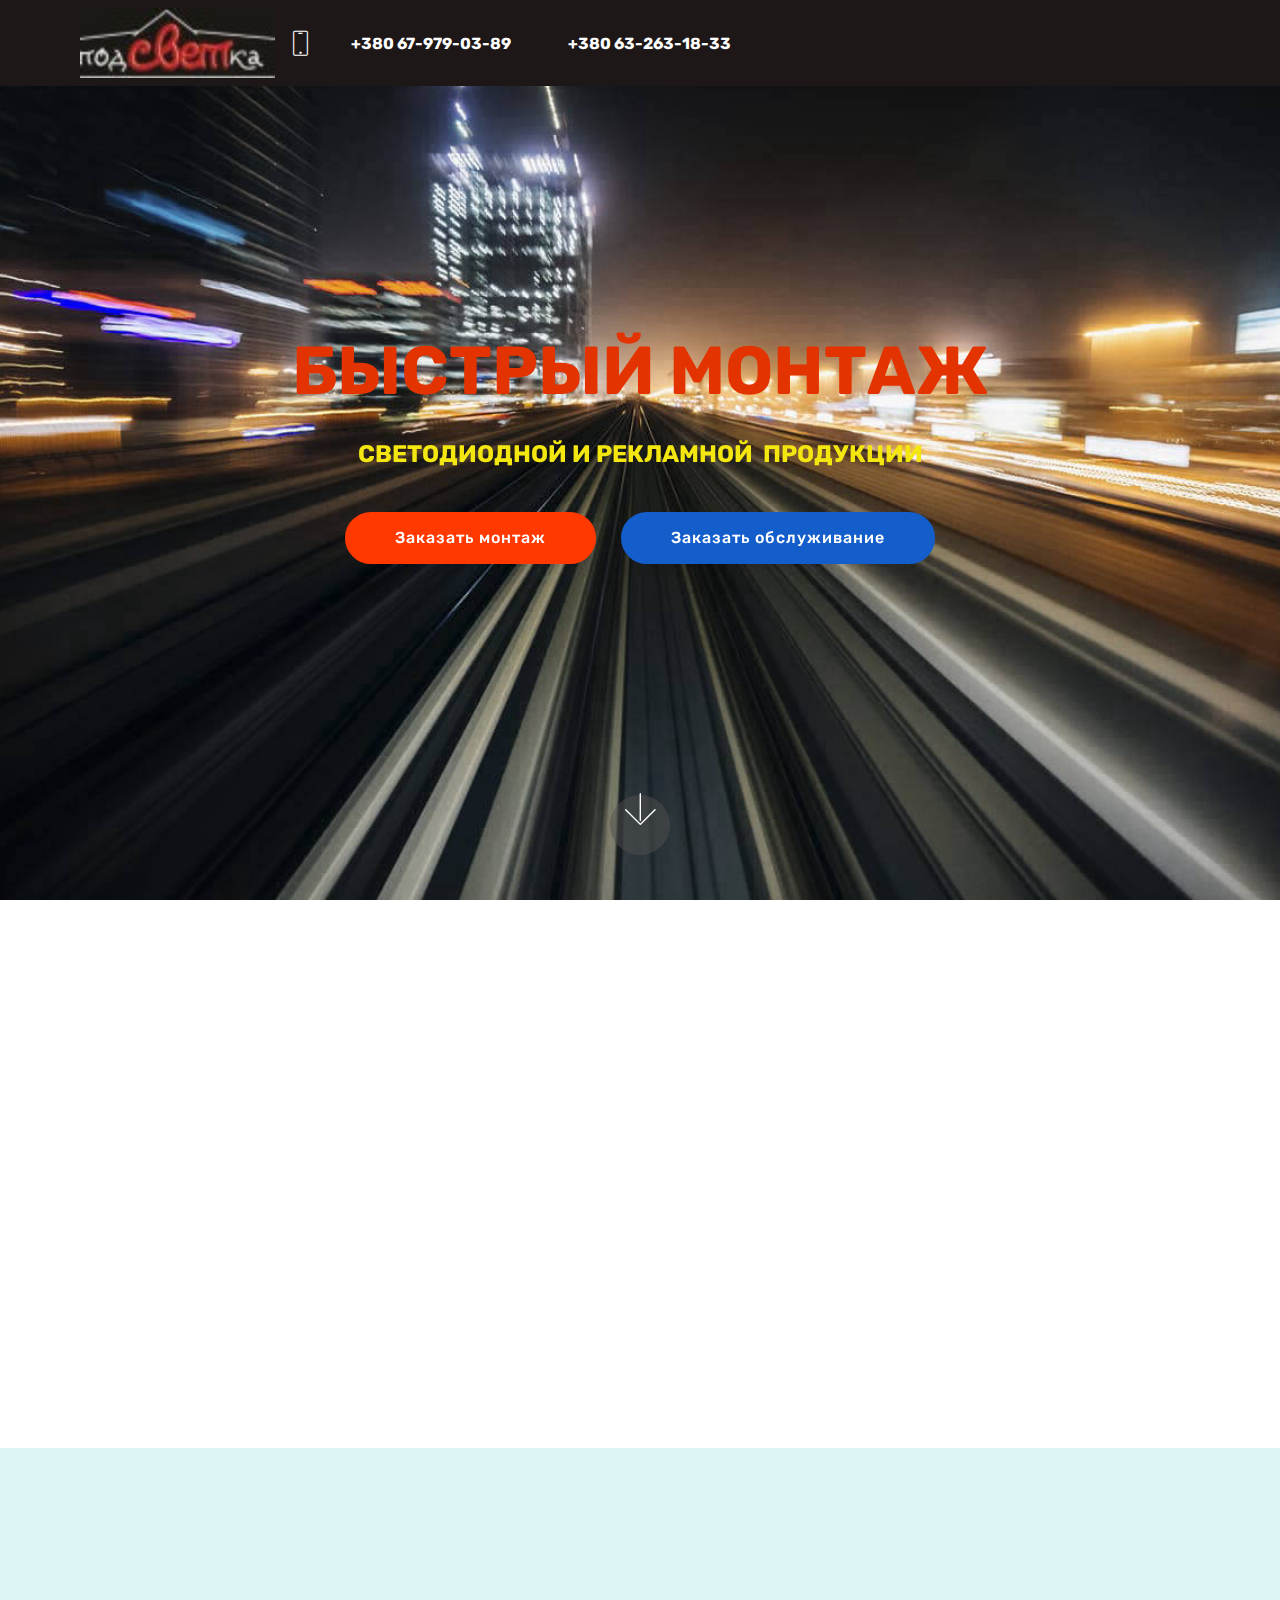
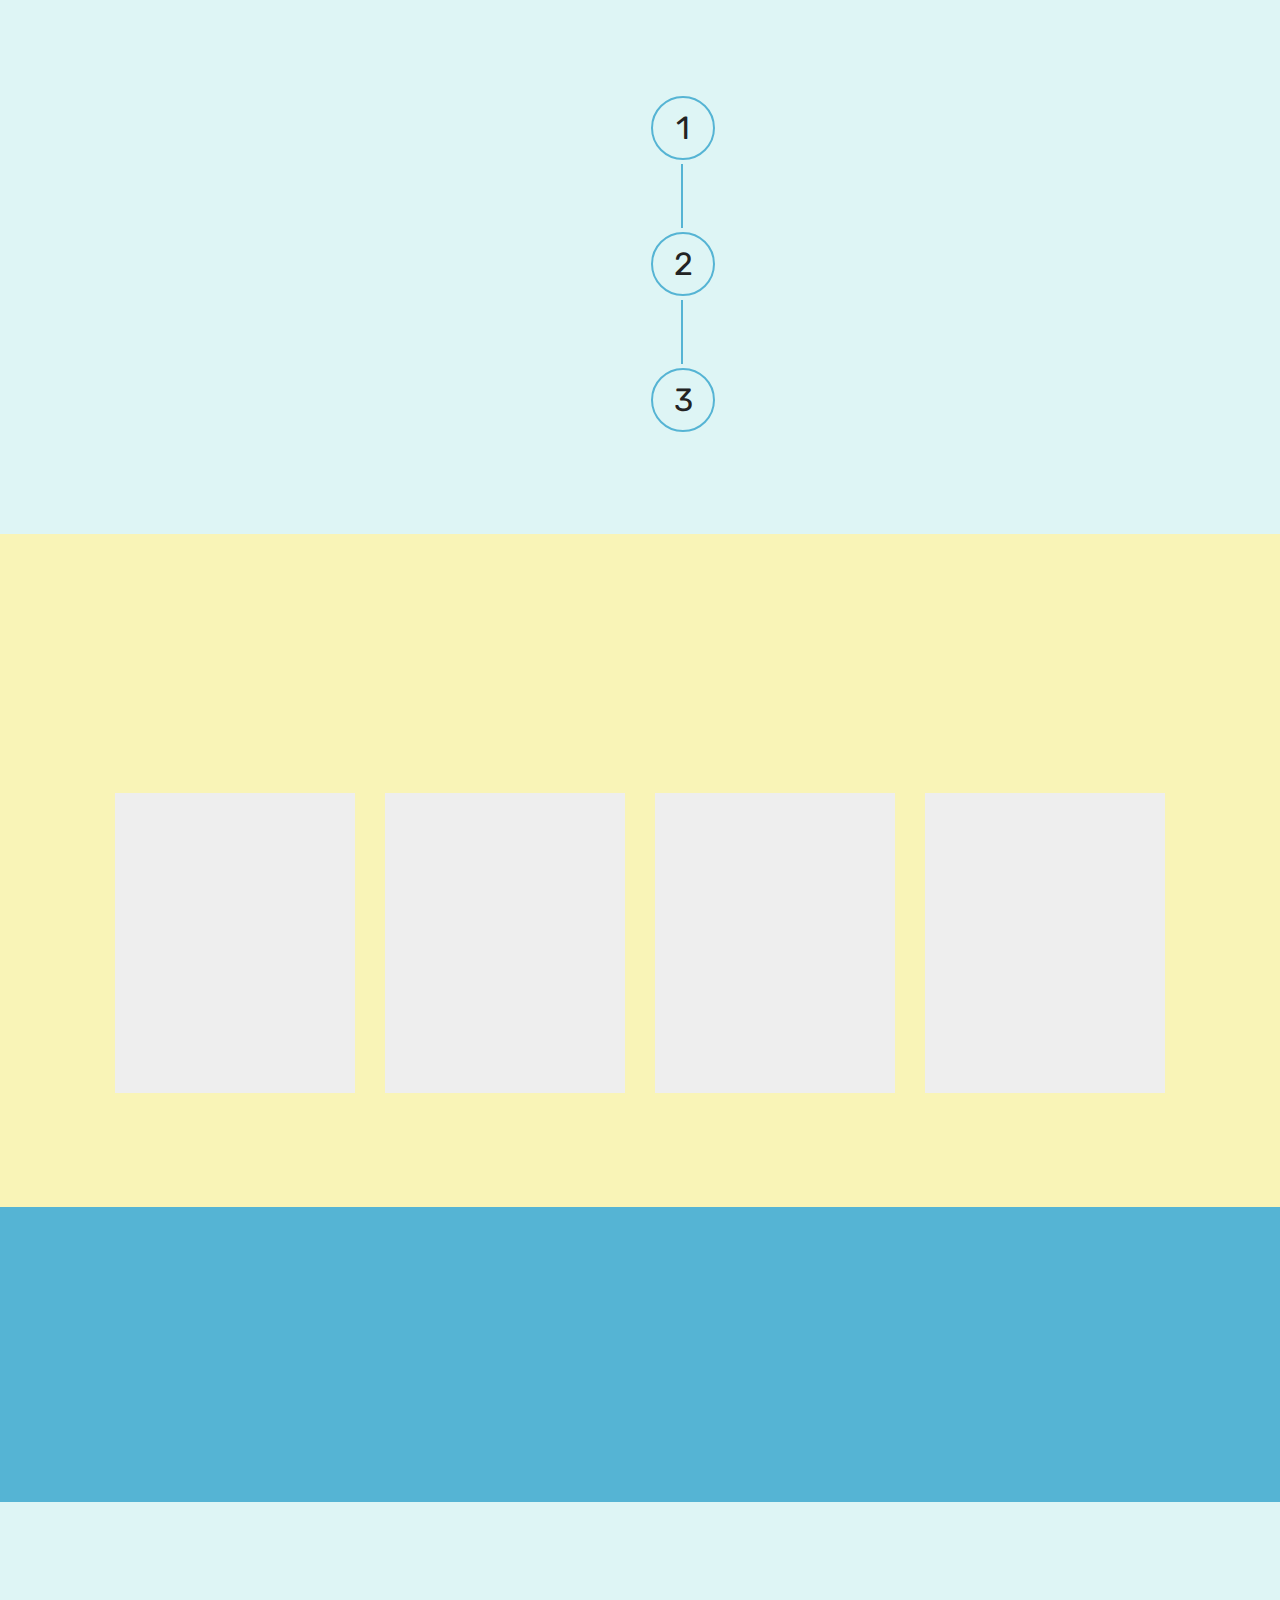
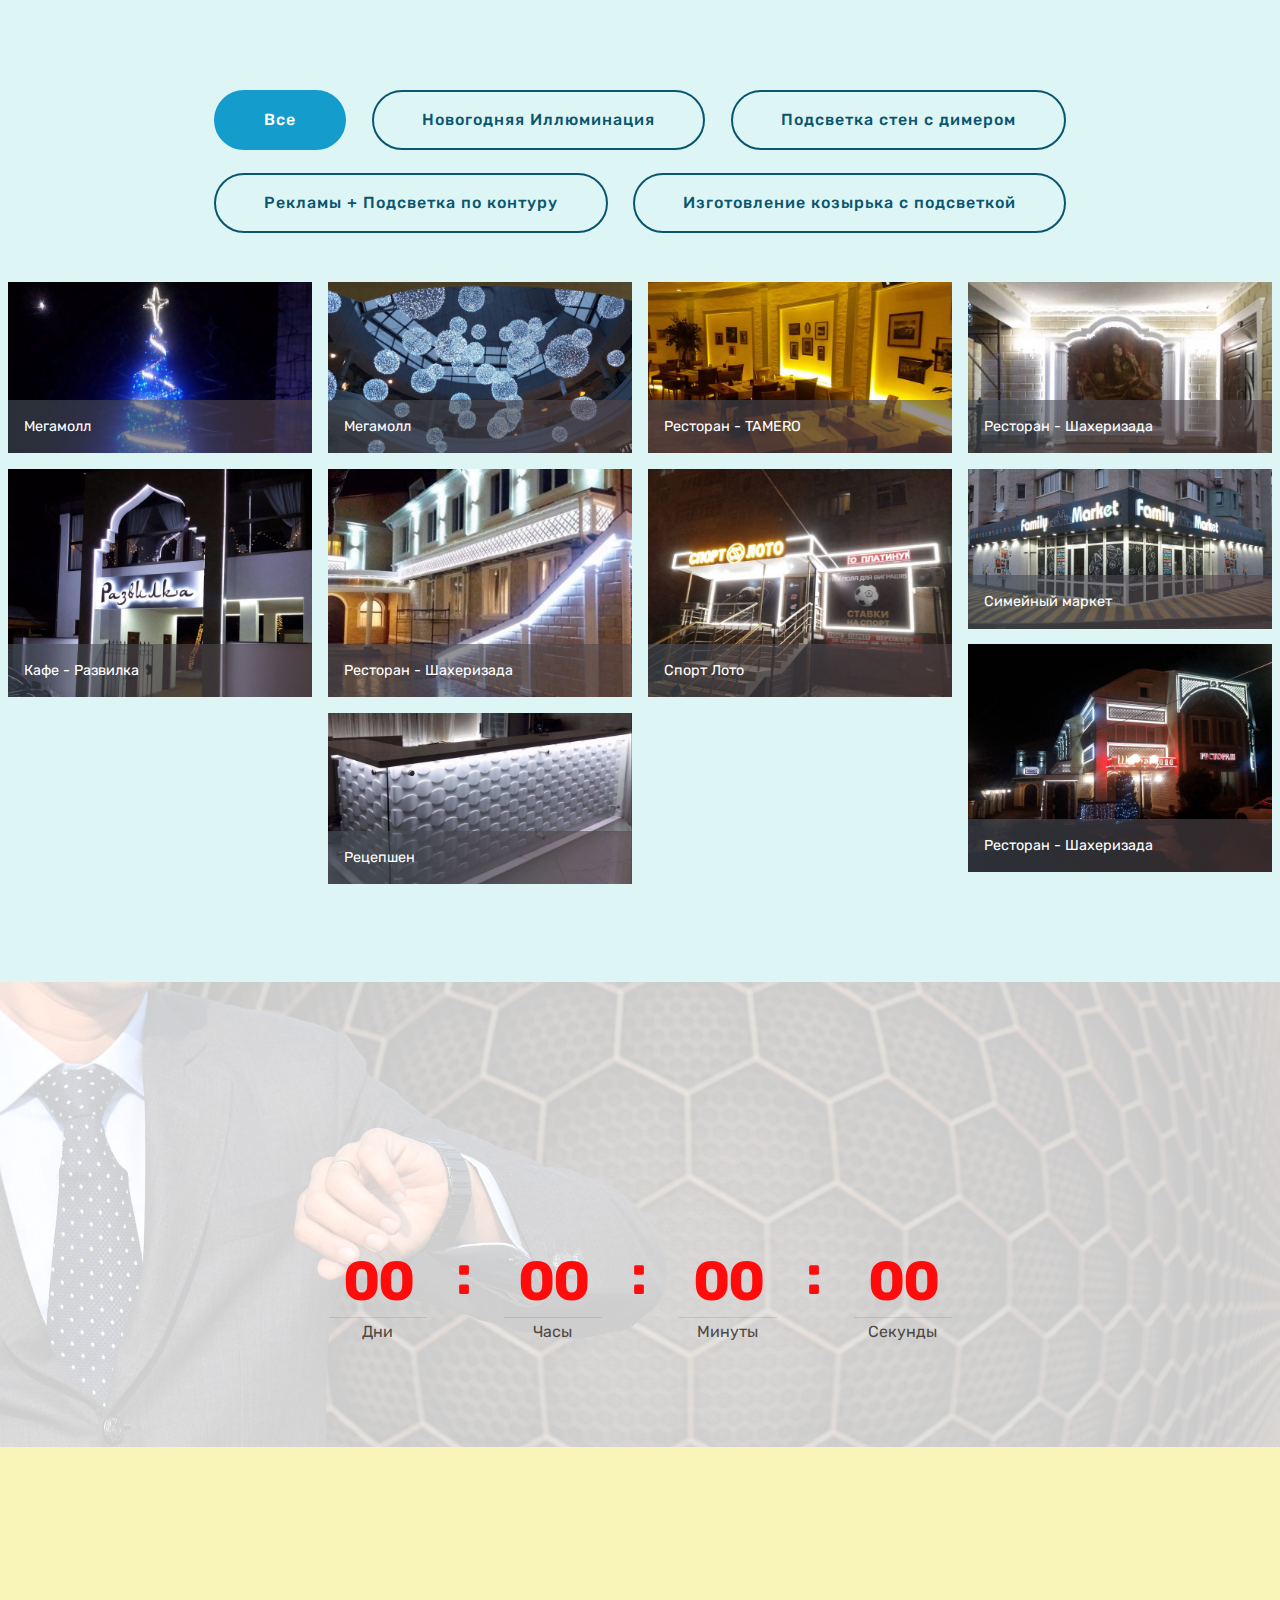
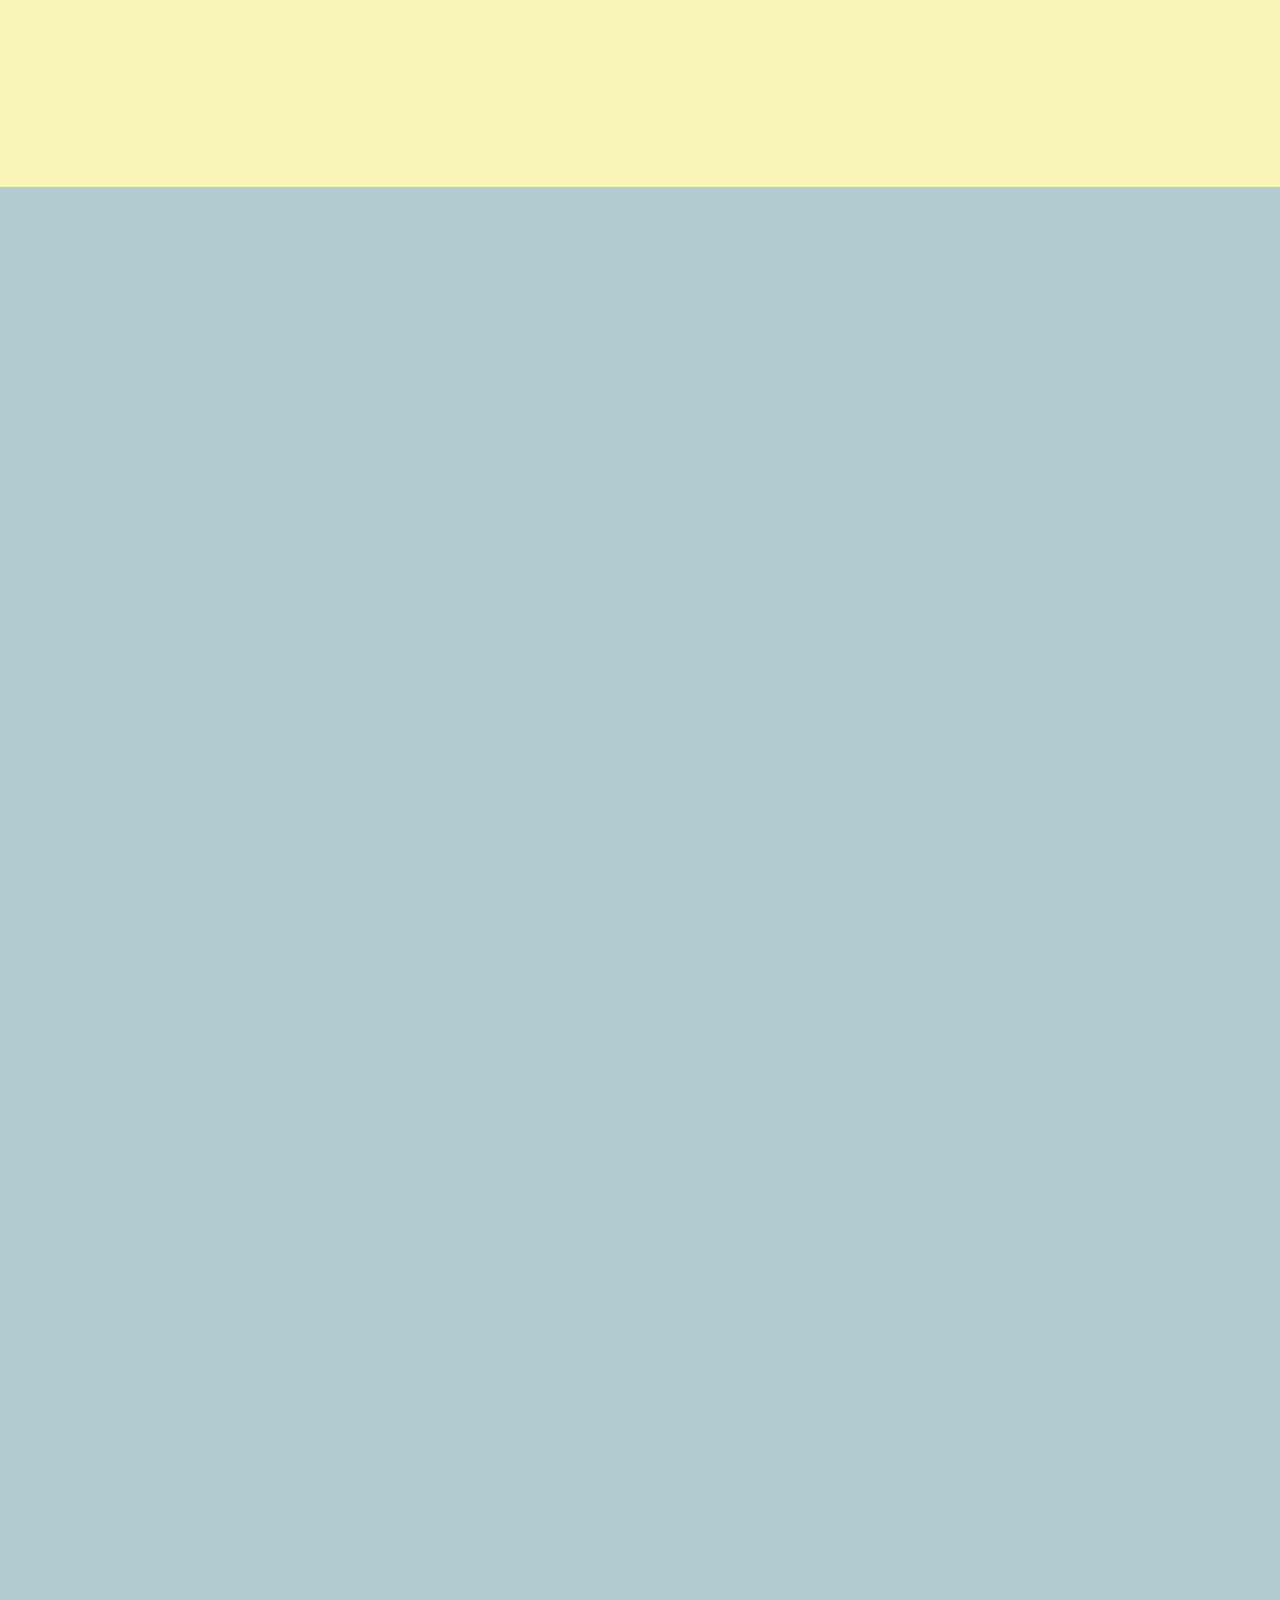
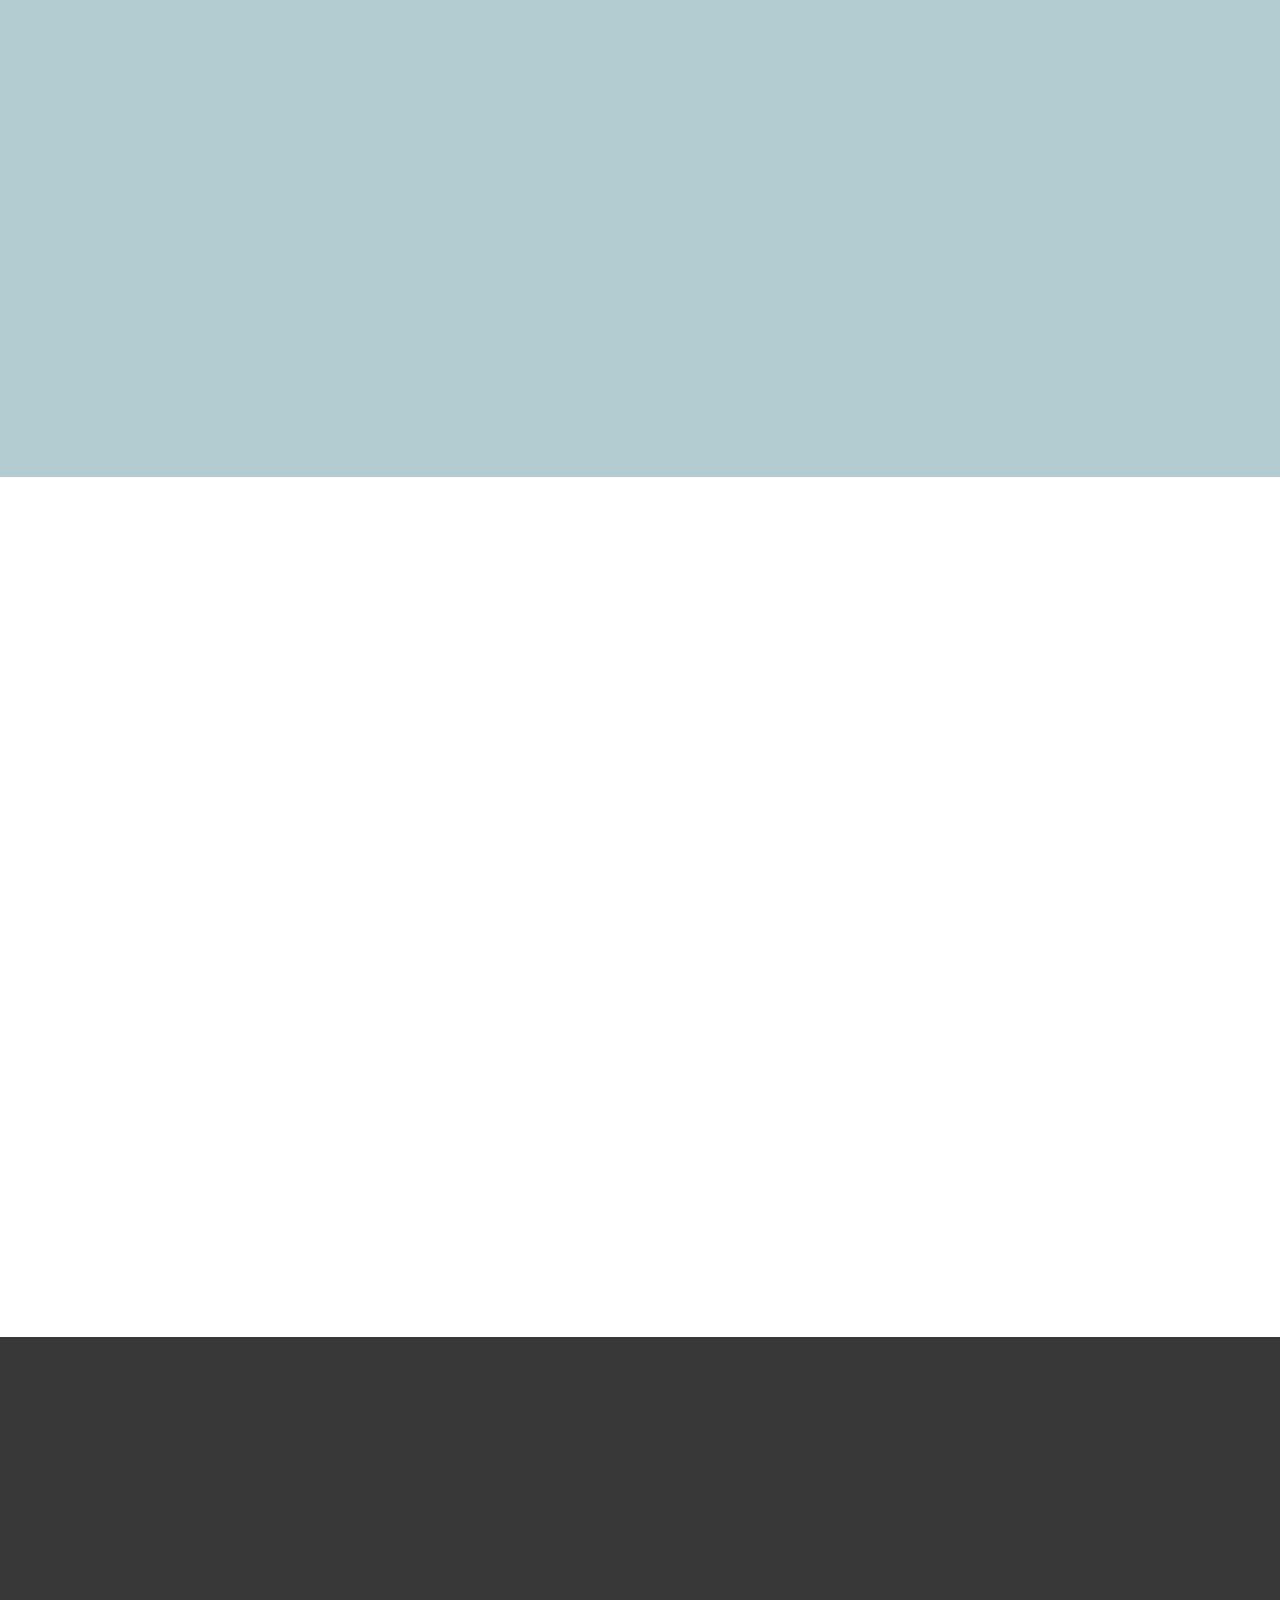
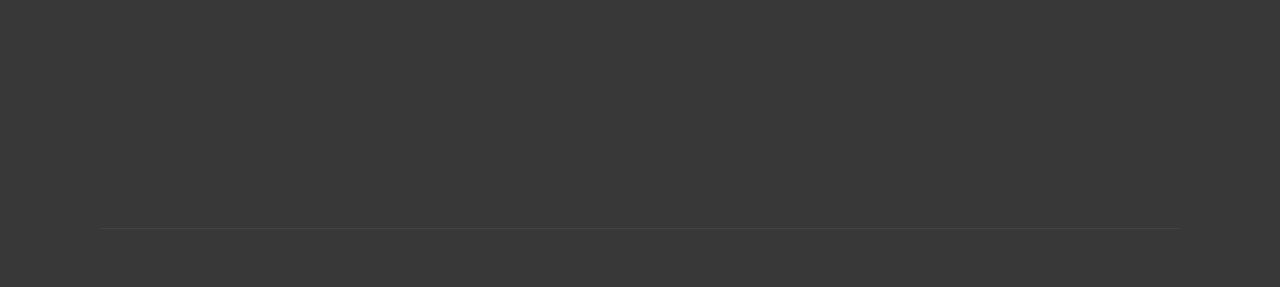
<file: index.html>
<!DOCTYPE html>
<html  >
<head>
  <!-- Site made with Mobirise Website Builder v4.11.2, https://mobirise.com -->
  <meta charset="UTF-8">
  <meta http-equiv="X-UA-Compatible" content="IE=edge">
  <meta name="generator" content="Mobirise v4.11.2, mobirise.com">
  <meta name="viewport" content="width=device-width, initial-scale=1, minimum-scale=1">
  <link rel="shortcut icon" href="assets/images/0-02-04-1496f1ff17d8c9efa9788e716f2631ea97bbd6bc049554798bba316080496714-2f17f93c-122x44.jpeg" type="image/x-icon">
  <meta name="description" content="">
  
  <title>Podsvetka.vn.ua</title>
  <link rel="stylesheet" href="assets/web/assets/mobirise-icons2/mobirise2.css">
  <link rel="stylesheet" href="assets/web/assets/mobirise-icons/mobirise-icons.css">
  <link rel="stylesheet" href="assets/bootstrap/css/bootstrap.min.css">
  <link rel="stylesheet" href="assets/bootstrap/css/bootstrap-grid.min.css">
  <link rel="stylesheet" href="assets/bootstrap/css/bootstrap-reboot.min.css">
  <link rel="stylesheet" href="assets/dropdown/css/style.css">
  <link rel="stylesheet" href="assets/animatecss/animate.min.css">
  <link rel="stylesheet" href="assets/tether/tether.min.css">
  <link rel="stylesheet" href="assets/socicon/css/styles.css">
  <link rel="stylesheet" href="assets/theme/css/style.css">
  <link rel="stylesheet" href="assets/gallery/style.css">
  <link rel="preload" as="style" href="assets/mobirise/css/mbr-additional.css"><link rel="stylesheet" href="assets/mobirise/css/mbr-additional.css" type="text/css">
  
  
  
</head>
<body>
  <section class="menu cid-qTkzRZLJNu" once="menu" id="menu1-0">

    

    <nav class="navbar navbar-expand beta-menu navbar-dropdown align-items-center navbar-fixed-top navbar-toggleable-sm">
        <button class="navbar-toggler navbar-toggler-right" type="button" data-toggle="collapse" data-target="#navbarSupportedContent" aria-controls="navbarSupportedContent" aria-expanded="false" aria-label="Toggle navigation">
            <div class="hamburger">
                <span></span>
                <span></span>
                <span></span>
                <span></span>
            </div>
        </button>
        <div class="menu-logo">
            <div class="navbar-brand">
                <span class="navbar-logo">
                    
                         <img src="assets/images/0-02-04-1496f1ff17d8c9efa9788e716f2631ea97bbd6bc049554798bba316080496714-2f17f93c-122x44.jpeg" alt="Mobirise" title="" style="height: 4.4rem;">
                    
                </span>
                <span class="navbar-caption-wrap"><a class="navbar-caption text-white display-7" href="https://mobirise.com"><span class="mbri-mobile mbr-iconfont mbr-iconfont-btn" style="font-size: 25px;"></span></a><a class="navbar-caption text-white display-7" href="tel:+380 67-979-03-89" style="background-color: rgb(29, 23, 23); display: inline !important;">&nbsp; +380 67-979-03-89 &nbsp; &nbsp; &nbsp; &nbsp; &nbsp; &nbsp; &nbsp; &nbsp; &nbsp; +380 63-263-18-33</a></span>
            </div>
        </div>
        <div class="collapse navbar-collapse" id="navbarSupportedContent">
            
            
        </div>
    </nav>
</section>

<section class="engine"><a href="https://mobirise.info/z">best website templates</a></section><section class="cid-qTkA127IK8 mbr-fullscreen mbr-parallax-background" id="header2-1">

    

    

    <div class="container align-center">
        <div class="row justify-content-md-center">
            <div class="mbr-white col-md-10">
                <h1 class="mbr-section-title mbr-bold pb-3 mbr-fonts-style display-1">
                    БЫСТРЫЙ МОНТАЖ<br></h1>
                
                <p class="mbr-text pb-3 mbr-fonts-style display-5"><strong>
                    СВЕТОДИОДНОЙ  И РЕКЛАМНОЙ &nbsp;ПРОДУКЦИИ
                </strong></p>
                <div class="mbr-section-btn"><a class="btn btn-md btn-secondary display-4" href="https://mobirise.com">Заказать монтаж</a>
                    <a class="btn btn-md btn-info display-4" href="tel:0 67-979-03-89">Заказать обслуживание</a></div>
            </div>
        </div>
    </div>
    <div class="mbr-arrow hidden-sm-down" aria-hidden="true">
        <a href="#next">
            <i class="mbri-down mbr-iconfont"></i>
        </a>
    </div>
</section>

<section class="mbr-section form1 cid-rGLKAt5AmR" id="form1-k">

    

    
    <div class="container">
        <div class="row justify-content-center">
            <div class="title col-12 col-lg-8">
                <h2 class="mbr-section-title align-center pb-3 mbr-fonts-style display-2"><strong>
                    Закажи монтаж сейчас!</strong></h2>
                <h3 class="mbr-section-subtitle align-center mbr-light pb-3 mbr-fonts-style display-5">
                    Наши монтажники выполнят монтаж светодиодной и рекламной продукции любой сложности!<br><strong>БЫСТРО</strong>, <strong>КАЧЕСТВЕННО</strong> и с <strong>ГАРАНТИЕЙ</strong>!</h3>
            </div>
        </div>
    </div>
    <div class="container">
        <div class="row justify-content-center">
            <div class="media-container-column col-lg-8" data-form-type="formoid">
                <!---Formbuilder Form--->
                <form action="https://mobirise.com/" method="POST" class="mbr-form form-with-styler" data-form-title="Mobirise Form"><input type="hidden" name="email" data-form-email="true" value="GT3yB5hHBOgq+samr1InU3W5QFqcafuYgRQzXLcVE6dbDiwMrxGub42HHu5glrMHJM2uzFmyaxf3q7U7zMEyX+XGlLQCNDImd8nGK3coeTNTbk1RvVRi4xh8A9O64f5R">
                    <div class="row">
                        <div hidden="hidden" data-form-alert="" class="alert alert-success col-12">Спасибо, что воспользовались нашими услугами!</div>
                        <div hidden="hidden" data-form-alert-danger="" class="alert alert-danger col-12">
                        </div>
                    </div>
                    <div class="dragArea row">
                        <div class="col-md-4  form-group" data-for="name">
                            <label for="name-form1-k" class="form-control-label mbr-fonts-style display-7">Имя</label>
                            <input type="text" name="name" data-form-field="Name" required="required" class="form-control display-7" id="name-form1-k">
                        </div>
                        
                        <div data-for="phone" class="col-md-4  form-group">
                            <label for="phone-form1-k" class="form-control-label mbr-fonts-style display-7">Телефон</label>
                            <input type="tel" name="phone" data-form-field="Phone" class="form-control display-7" id="phone-form1-k">
                        </div>
                        
                        <div class="col-md-12 input-group-btn align-center"><button type="submit" class="btn btn-primary btn-form display-4">ЗАКАЗАТЬ</button></div>
                    </div>
                </form><!---Formbuilder Form--->
            </div>
        </div>
    </div>
</section>

<section class="step3 cid-rGLMd6mO7h" id="step3-l">

    

    
    
    <div class="container">
        <h2 class="mbr-section-title pb-3 mbr-fonts-style align-center display-2"><strong>В ТРЕХ СЛОВАХ О НАС</strong></h2>
        <h3 class="mbr-section-subtitle pb-5 mbr-fonts-style align-center display-7"><a href="index.html#testimonials1-o">Нас рекомендуют!</a></h3>
        <div class="media-container-row">
            <div class="media-block" style="width: 51%;">
                <div class="mbr-figure">
                    <img src="assets/images/mbr-1024x641.jpg" alt="" title="">
                </div>
            </div>
            <div class="step-container">
                <div class="card separline pb-4">
                    <div class="step-element d-flex">
                        <div class="step-wrapper pr-3">
                            <div class="step d-flex align-items-center justify-content-center">
                                1
                            </div>
                        </div>          
                        <div class="step-text-content">
                            <h4 class="mbr-step-title pb-3 mbr-fonts-style display-5">Быстро</h4>
                            <p class="mbr-step-text mbr-fonts-style display-7">
                                После приема заказа, мы готовы выезжать на монтаж или обслуживание светодиодных конструкций в тот же день!</p>
                        </div>
                    </div>
                </div>

                <div class="card separline pb-4">
                    <div class="step-element d-flex">
                        <div class="step-wrapper pr-3">
                            <div class="step d-flex align-items-center justify-content-center">
                                2
                            </div>
                        </div>          
                        <div class="step-text-content">
                            <h4 class="mbr-step-title pb-3 mbr-fonts-style display-5">Качественно</h4>
                            <p class="mbr-step-text mbr-fonts-style display-7">Все монтажные работы выполняют квалифицированные работники с стажем более 10 лет!</p>
                        </div>
                    </div>
                </div>

                <div class="card">
                    <div class="step-element d-flex">
                        <div class="step-wrapper pr-3">
                            <div class="step d-flex align-items-center justify-content-center">
                                3
                            </div>
                        </div>          
                        <div class="step-text-content">
                            <h4 class="mbr-step-title pb-3 mbr-fonts-style display-5">с Гарантией</h4>
                            <p class="mbr-step-text mbr-fonts-style display-7">
                                В процесе монтажа мы используем только качественные изделия и материалы, которые прослужат вам долгие годы!</p>
                        </div>
                    </div>
                </div>

                

                

                

                

                

                
            </div>
        </div>
    </div>
</section>

<section class="features15 cid-rGLWd2Q70U" id="features15-s">

    

    
    <div class="container">
        <h2 class="mbr-section-title pb-3 align-center mbr-fonts-style display-2"><strong>
            Наши услуги</strong></h2>
        <h3 class="mbr-section-subtitle display-5 align-center mbr-fonts-style">
            Нам доверяет более 1000 клиентов по городу Винница и области!</h3>

        <div class="media-container-row container pt-5 mt-2">

            <div class="col-12 col-md-6 mb-4 col-lg-3">
                <div class="card flip-card p-5 align-center">
                    <div class="card-front card_cont">
                        <img src="assets/images/mbr-900x675.jpg" alt="Mobirise" title="">
                    </div>
                    <div class="card_back card_cont">
                        <h4 class="card-title display-5 py-2 mbr-fonts-style">
                            Монтаж любой сложности</h4>
                        <p class="mbr-text mbr-fonts-style display-7">* светодиодной ленты<br>* гибкого неона<br>* светодиодных гирлянд<br>* объемных букв и конструкций<br></p>
                    </div>
                </div>
            </div>

            <div class="col-12 col-md-6 mb-4 col-lg-3">
                
                <div class="card flip-card p-5 align-center">
                    <div class="card-front card_cont">
                        <img src="assets/images/mbr-900x600.jpg" alt="Mobirise" title="">
                    </div>
                    <div class="card_back card_cont">
                        <h4 class="card-title py-2 mbr-fonts-style display-5">Подключение</h4>
                        <p class="mbr-text mbr-fonts-style display-7">* светодиодной продукции<br>* диммеров, блоков питания, контроллеров и др<br>* трековых светильников<br>* прожекторов и промышленых светильников</p>
                    </div>
                </div>
            </div>
            
            <div class="col-12 col-md-6 mb-4 col-lg-3">
                <div class="card flip-card p-5 align-center">
                    <div class="card-front card_cont">
                        <img src="assets/images/mbr-900x598.jpg" alt="Mobirise" title="">
                    </div>
                    <div class="card_back card_cont">
                        <h4 class="card-title py-2 mbr-fonts-style display-5">Обслужи- вание</h4>
                        <p class="mbr-text mbr-fonts-style display-7">* светодиодных конструкций<br>* LED подсветок витрин, бар-стоек. гирлянд<br>* рекламных щитов и вывесок</p>
                    </div>
                </div> 
            </div>

            <div class="col-12 col-md-6 mb-4 col-lg-3">
                <div class="card flip-card p-5 align-center">
                    <div class="card-front card_cont">
                        <img src="assets/images/background4.jpg" alt="Mobirise">
                    </div>
                    <div class="card_back card_cont">
                        <h4 class="card-title py-2 mbr-fonts-style display-5">Изготовление</h4>
                        <p class="mbr-text mbr-fonts-style display-7">* рекламных щитов и вывесок<br>* рекламных баннеров<br>* объемных букв и конструций<br>* светодиодной модульной подсветки</p>
                    </div>
                </div> 
            </div>
        </div>
</div></section>

<section class="mbr-section content8 cid-rGMjCi6dVh" id="content8-z">

    

    <div class="container">
        <div class="media-container-row title">
            <div class="col-12 col-md-8">
                <div class="mbr-section-btn align-center"><a class="btn btn-secondary display-5" href="tel:+380 67-979-03-89">Заказать монтаж</a>
                    <a class="btn btn-success display-5" href="index.html#form1-k">Оставить заявку</a></div>
            </div>
        </div>
    </div>
</section>

<section class="mbr-section content4 cid-rGMkyOmuNt" id="content4-10">

    

    <div class="container">
        <div class="media-container-row">
            <div class="title col-12 col-md-8">
                <h2 class="align-center pb-3 mbr-fonts-style display-2"><strong>
                    ГАЛЕРЕЯ НАШИХ РАБОТ</strong></h2>
                <h3 class="mbr-section-subtitle align-center mbr-light mbr-fonts-style display-5"></h3>
                
            </div>
        </div>
    </div>
</section>

<section class="mbr-gallery mbr-slider-carousel cid-rGMdu6jSo8" id="gallery2-y">

    

    <div>
        <div><!-- Filter --><div class="mbr-gallery-filter container gallery-filter-active"><ul buttons="0"><li class="mbr-gallery-filter-all"><a class="btn btn-md btn-primary-outline active display-7" href="">Все</a></li></ul></div><!-- Gallery --><div class="mbr-gallery-row"><div class="mbr-gallery-layout-default"><div><div><div class="mbr-gallery-item mbr-gallery-item--p1" data-video-url="false" data-tags="Новогодняя Иллюминация"><div href="#lb-gallery2-y" data-slide-to="0" data-toggle="modal"><img src="assets/images/20161201-174859-800x450-661x372.jpeg" alt="" title=""><span class="icon-focus"></span><span class="mbr-gallery-title mbr-fonts-style display-7">Мегамолл</span></div></div><div class="mbr-gallery-item mbr-gallery-item--p1" data-video-url="false" data-tags="Новогодняя Иллюминация"><div href="#lb-gallery2-y" data-slide-to="1" data-toggle="modal"><img src="assets/images/20181209-160059-1800x1012-800x450.jpg" alt="" title=""><span class="icon-focus"></span><span class="mbr-gallery-title mbr-fonts-style display-7">Мегамолл</span></div></div><div class="mbr-gallery-item mbr-gallery-item--p1" data-video-url="false" data-tags="Подсветка стен с димером"><div href="#lb-gallery2-y" data-slide-to="2" data-toggle="modal"><img src="assets/images/20160301-123838-2000x1125-800x450.jpg" alt="" title=""><span class="icon-focus"></span><span class="mbr-gallery-title mbr-fonts-style display-7">Ресторан - TAMERO</span></div></div><div class="mbr-gallery-item mbr-gallery-item--p1" data-video-url="false" data-tags="Подсветка стен с димером"><div href="#lb-gallery2-y" data-slide-to="3" data-toggle="modal"><img src="assets/images/20170411-220026-2000x1125-800x450.jpg" alt="" title=""><span class="icon-focus"></span><span class="mbr-gallery-title mbr-fonts-style display-7">Ресторан - Шахеризада</span></div></div><div class="mbr-gallery-item mbr-gallery-item--p1" data-video-url="false" data-tags="Рекламы + Подсветка по контуру"><div href="#lb-gallery2-y" data-slide-to="4" data-toggle="modal"><img src="assets/images/20170411-220134-800x600-800x600.jpg" alt="" title=""><span class="icon-focus"></span><span class="mbr-gallery-title mbr-fonts-style display-7">Ресторан - Шахеризада</span></div></div><div class="mbr-gallery-item mbr-gallery-item--p1" data-video-url="false" data-tags="Рекламы + Подсветка по контуру"><div href="#lb-gallery2-y" data-slide-to="5" data-toggle="modal"><img src="assets/images/0-02-05-0fba2eaf4e9ac653d2489a2bbef5b136350057600e4f432166205aaf19481b16-7333c6e1-1280x960-800x600.jpg" alt="" title=""><span class="icon-focus"></span><span class="mbr-gallery-title mbr-fonts-style display-7">Спорт Лото</span></div></div><div class="mbr-gallery-item mbr-gallery-item--p1" data-video-url="false" data-tags="Рекламы + Подсветка по контуру"><div href="#lb-gallery2-y" data-slide-to="6" data-toggle="modal"><img src="assets/images/0-02-05-b2c9983c8b3d7042ba603a50de873706ca009edb2f0c778b11eb2cd2adbe70e1-8dac5aeb-1216x639-800x420.jpg" alt="" title=""><span class="icon-focus"></span><span class="mbr-gallery-title mbr-fonts-style display-7">Симейный маркет</span></div></div><div class="mbr-gallery-item mbr-gallery-item--p1" data-video-url="false" data-tags="Рекламы + Подсветка по контуру"><div href="#lb-gallery2-y" data-slide-to="7" data-toggle="modal"><img src="assets/images/20171224-201722-1997x1497-800x600.jpg" alt="" title=""><span class="icon-focus"></span><span class="mbr-gallery-title mbr-fonts-style display-7">Кафе - Развилка</span></div></div><div class="mbr-gallery-item mbr-gallery-item--p1" data-video-url="false" data-tags="Рекламы + Подсветка по контуру"><div href="#lb-gallery2-y" data-slide-to="8" data-toggle="modal"><img src="assets/images/20180111-181343-2000x1500-800x600.jpg" alt="" title=""><span class="icon-focus"></span><span class="mbr-gallery-title mbr-fonts-style display-7">Ресторан - Шахеризада</span></div></div><div class="mbr-gallery-item mbr-gallery-item--p1" data-video-url="false" data-tags="Изготовление козырька с подсветкой"><div href="#lb-gallery2-y" data-slide-to="9" data-toggle="modal"><img src="assets/images/20191004-210528-1476x830-800x450.jpg" alt="" title=""><span class="icon-focus"></span><span class="mbr-gallery-title mbr-fonts-style display-7">Рецепшен</span></div></div></div></div><div class="clearfix"></div></div></div><!-- Lightbox --><div data-app-prevent-settings="" class="mbr-slider modal fade carousel slide" tabindex="-1" data-keyboard="true" data-interval="false" id="lb-gallery2-y"><div class="modal-dialog"><div class="modal-content"><div class="modal-body"><div class="carousel-inner"><div class="carousel-item"><img src="assets/images/20161201-174859-800x450.jpeg" alt="" title=""></div><div class="carousel-item"><img src="assets/images/20181209-160059-1800x1012.jpg" alt="" title=""></div><div class="carousel-item"><img src="assets/images/20160301-123838-2000x1125.jpg" alt="" title=""></div><div class="carousel-item"><img src="assets/images/20170411-220026-2000x1125.jpg" alt="" title=""></div><div class="carousel-item"><img src="assets/images/20170411-220134-800x600.jpg" alt="" title=""></div><div class="carousel-item"><img src="assets/images/0-02-05-0fba2eaf4e9ac653d2489a2bbef5b136350057600e4f432166205aaf19481b16-7333c6e1-1280x960.jpg" alt="" title=""></div><div class="carousel-item"><img src="assets/images/0-02-05-b2c9983c8b3d7042ba603a50de873706ca009edb2f0c778b11eb2cd2adbe70e1-8dac5aeb-1216x639.jpg" alt="" title=""></div><div class="carousel-item"><img src="assets/images/20171224-201722-1997x1497.jpg" alt="" title=""></div><div class="carousel-item"><img src="assets/images/20180111-181343-2000x1500.jpg" alt="" title=""></div><div class="carousel-item active"><img src="assets/images/20191004-210528-1476x830.jpg" alt="" title=""></div></div><a class="carousel-control carousel-control-prev" role="button" data-slide="prev" href="#lb-gallery2-y"><span class="mbri-left mbr-iconfont" aria-hidden="true"></span><span class="sr-only">Previous</span></a><a class="carousel-control carousel-control-next" role="button" data-slide="next" href="#lb-gallery2-y"><span class="mbri-right mbr-iconfont" aria-hidden="true"></span><span class="sr-only">Next</span></a><a class="close" href="#" role="button" data-dismiss="modal"><span class="sr-only">Close</span></a></div></div></div></div></div>
    </div>

</section>

<section class="countdown1 cid-rGMlCwutF0" id="countdown1-11">
    
    
    <div class="mbr-overlay" style="opacity: 0.8; background-color: rgb(255, 255, 255);">
    </div>
    <div class="container ">
        <h2 class="mbr-section-title pb-3 align-center mbr-fonts-style display-2"><strong>
            Первым 10 клиентам</strong></h2>
        <h3 class="mbr-section-subtitle align-center mbr-fonts-style display-5">
            скидка на услуги до 10%!</h3>
        
    </div>
    <div class="container countdown-cont align-center">
        <div class="daysCountdown" title="Дни"></div>
        <div class="hoursCountdown" title="Часы"></div> 
        <div class="minutesCountdown" title="Минуты"></div> 
        <div class="secondsCountdown" title="Секунды"></div>
        <div class="countdown pt-5 mt-2" data-due-date="2019/11/14"> 
        </div>
    </div>
</section>

<section class="mbr-section info1 cid-rGMneWGlrG" id="info1-12">

    

    
    <div class="container">
        <div class="row justify-content-center content-row">
            <div class="media-container-column title col-12 col-lg-7 col-md-6">
                <h3 class="mbr-section-subtitle align-left mbr-light pb-3 mbr-fonts-style display-5">Не упусти свой шанс сэкониомить!</h3>
                <h2 class="align-left mbr-bold mbr-fonts-style display-2">
                    Заказывай услугу монтажа уже сейчас!</h2>
            </div>
            <div class="media-container-column col-12 col-lg-3 col-md-4">
                <div class="mbr-section-btn align-right py-4"><a class="btn btn-primary display-4" href="tel:+380 67-979-03-89">Заказать</a></div>
            </div>
        </div>
    </div>
</section>

<section class="services1 cid-rGMqGnusQ1" id="services1-15">
    <!---->
    
    <!---->
    <!--Overlay-->
    
    <!--Container-->
    <div class="container">
        <div class="row justify-content-center">
            <!--Titles-->
            <div class="title pb-5 col-12">
                <h2 class="align-left pb-3 mbr-fonts-style display-2"><strong>Наш магазин</strong></h2>
                <h3 class="mbr-section-subtitle mbr-light mbr-fonts-style display-5"><strong>Светодиодная лента и аксессуары</strong></h3>
            </div>
            <!--Card-1-->
            <div class="card col-12 col-md-6 p-3 col-lg-4">
                <div class="card-wrapper">
                    <div class="card-img">
                        <img src="assets/images/smd-3528-blue-300x300.jpg" alt="Mobirise" title="">
                    </div>
                    <div class="card-box">
                        <h4 class="card-title mbr-fonts-style display-5">Светодиодная лента 60 LED 3528 IP20 (желтый) 4,8W BIOM</h4>
                        <p class="mbr-text mbr-fonts-style display-7">Размер светодиода	3528 
<br>Световой поток, Lm	270 
<br>Срок службы, ч	20 000 
<br>Степень защиты, IP	20 
<br>Угол свечения, °	120 
<br>Количество светодиодов, шт./метр	60</p>
                        <!--Btn-->
                        <div class="mbr-section-btn align-left"><a href="index.html#form1-k" class="btn btn-warning-outline display-4"><span class="mobi-mbri mobi-mbri-cart-add mbr-iconfont mbr-iconfont-btn"></span>
                                17 грн</a></div>
                    </div>
                </div>
            </div>
            <!--Card-2-->
            <div class="card col-12 col-md-6 p-3 col-lg-4">
                <div class="card-wrapper">
                    <div class="card-img">
                        <img src="assets/images/smd-3528-yellow-300x300.jpg" alt="Mobirise" title="">
                    </div>
                    <div class="card-box">
                        <h4 class="card-title mbr-fonts-style display-5">Светодиодная лента 60 LED 3528 IP20 (синий) 4,8W <br>BIOM</h4>
                        <p class="mbr-text mbr-fonts-style display-7">Размер светодиода	3528
<br>Световой поток, Lm	270
<br>Срок службы, ч	20 000
<br>Степень защиты, IP	20
<br>Угол свечения, °	120
<br>Количество светодиодов, шт./метр	60</p>
                        <!--Btn-->
                        <div class="mbr-section-btn align-left"><a href="index.html#form1-k" class="btn btn-warning-outline display-4"><span class="mobi-mbri mobi-mbri-cart-add mbr-iconfont mbr-iconfont-btn"></span>
                                17 грн</a></div>
                    </div>
                </div>
            </div>
            <!--Card-3-->
            <div class="card col-12 col-md-6 p-3 col-lg-4 last-child">
                <div class="card-wrapper">
                    <div class="card-img">
                        <img src="assets/images/smd-5050-rgb-500x500.jpg" alt="Mobirise" title="">
                    </div>
                    <div class="card-box">
                        <h4 class="card-title mbr-fonts-style display-5">Светодиодная лента 54 LED 3528 IP65 RGB 4,8W <br>BIOM</h4>
                        <p class="mbr-text mbr-fonts-style display-7">Размер светодиода	3528
<br>Световой поток, Lm	270
<br>Срок службы, ч	20 000
<br>Степень защиты, IP	65
<br>Угол свечения, °	120
<br>Количество светодиодов, шт./метр	54</p>
                        <!--Btn-->
                        <div class="mbr-section-btn align-left"><a href="index.html#form1-k" class="btn btn-warning-outline display-4"><span class="mobi-mbri mobi-mbri-cart-add mbr-iconfont mbr-iconfont-btn"></span>
                                36 грн</a></div>
                    </div>
                </div>
            </div>
            <!--Card-4-->
            
        </div>
    </div>
</section>

<section class="services1 cid-rGMsSyJ9On" id="services1-16">
    <!---->
    
    <!---->
    <!--Overlay-->
    
    <!--Container-->
    <div class="container">
        <div class="row justify-content-center">
            <!--Titles-->
            <div class="title pb-5 col-12">
                
                <h3 class="mbr-section-subtitle mbr-light mbr-fonts-style display-5">
                    Контроллеры и диммеры</h3>
            </div>
            <!--Card-1-->
            <div class="card col-12 col-md-6 p-3 col-lg-4">
                <div class="card-wrapper">
                    <div class="card-img">
                        <img src="assets/images/6-ir-24-3-500x500.jpg" alt="Mobirise" title="">
                    </div>
                    <div class="card-box">
                        <h4 class="card-title mbr-fonts-style display-5">Контроллер mini RGB 6А с ик-пультом 24 кнопки 72W BIOM</h4>
                        <p class="mbr-text mbr-fonts-style display-7">Управление ИК-пультом (24 кнопки), прямой выбор статических цветов (16 цветов), 4 динамических режима переключения.
<br>
<br>Функции: вкл/выкл, выбор режима переключения, регулировка яркости.</p>
                        <!--Btn-->
                        <div class="mbr-section-btn align-left"><a href="index.html#form1-k" class="btn btn-warning-outline display-4"><span class="mobi-mbri mobi-mbri-cart-add mbr-iconfont mbr-iconfont-btn"></span>
                                63 грн</a></div>
                    </div>
                </div>
            </div>
            <!--Card-2-->
            <div class="card col-12 col-md-6 p-3 col-lg-4">
                <div class="card-wrapper">
                    <div class="card-img">
                        <img src="assets/images/18-rf-5-b-300x300.jpg" alt="Mobirise" title="">
                    </div>
                    <div class="card-box">
                        <h4 class="card-title mbr-fonts-style display-5">Контроллер RGB 18A с радио-пультом 5 кнопок + Touch (черный) 216W BIOM</h4><h1 itemprop="name" style="margin: 20px 0px 10px; font-size: 33px; font-family: &quot;Roboto Condensed&quot;, sans-serif; line-height: 1.1; color: rgb(51, 51, 51);"></h1>
                        <p class="mbr-text mbr-fonts-style display-7">LRGB контроллер с пультом на 5 кнопок настройки и сенсорным кольцом для регулирования цвета свечения. В память динамических программ вшиты такие наборы режимов - плавный перелив цветности, цветов, пауза, хаос и м.д.</p>
                        <!--Btn-->
                        <div class="mbr-section-btn align-left"><a href="index.html#form1-k" class="btn btn-warning-outline display-4"><span class="mobi-mbri mobi-mbri-cart-add mbr-iconfont mbr-iconfont-btn"></span>372 грн</a></div>
                    </div>
                </div>
            </div>
            <!--Card-3-->
            <div class="card col-12 col-md-6 p-3 col-lg-4 last-child">
                <div class="card-wrapper">
                    <div class="card-img">
                        <img src="assets/images/rf-23-250x250.jpg" alt="Mobirise" title="">
                    </div>
                    <div class="card-box">
                        <h4 class="card-title mbr-fonts-style display-5">Диммер с пультом д/у на 23 кнопки RF-360 36A 360W BIOM</h4>
                        <p class="mbr-text mbr-fonts-style display-7">
                            LED - диммер 36A RF 360W 12V предназначен для регулировки яркости свечения монохромной светодиодной ленты и других осветительных приборов с радио дистанционным пультом управления (23 кнопки на пульте).
                        </p>
                        <!--Btn-->
                        <div class="mbr-section-btn align-left"><a href="index.html#form1-k" class="btn btn-warning-outline display-4"><span class="mobi-mbri mobi-mbri-cart-add mbr-iconfont mbr-iconfont-btn"></span>
                                490 грн</a></div>
                    </div>
                </div>
            </div>
            <!--Card-4-->
            
        </div>
    </div>
</section>

<section class="testimonials1 cid-rGLQVmnG6U" id="testimonials1-o">

    

    
    <div class="container">
        <div class="media-container-row">
            <div class="title col-12 align-center">
                <h2 class="pb-3 mbr-fonts-style display-2">
                    ОТЗЫВЫ НАШИХ КЛИЕНТОВ</h2>
                <h3 class="mbr-section-subtitle mbr-light pb-3 mbr-fonts-style display-5">
                    Мы с уважением относимся к каждому клиенту</h3>
            </div>
        </div>
    </div>

    <div class="container pt-3 mt-2">
        <div class="media-container-row">
            <div class="mbr-testimonial p-3 align-center col-12 col-md-6 col-lg-4">
                <div class="panel-item p-3">
                    <div class="card-block">
                        <div class="testimonial-photo">
                            <img src="assets/images/face1.jpg">
                        </div>
                        <p class="mbr-text mbr-fonts-style display-7">
                           Быстрые ребята. Утром сделал заказ смонтировать и подключить светодиодную подсветку на кухне, а вечером уже всей наслаждались уюьной атмосферой за ужином.</p>
                    </div>
                    <div class="card-footer">
                        <div class="mbr-author-name mbr-bold mbr-fonts-style display-7">
                             Иван Бородин</div>
                        <small class="mbr-author-desc mbr-italic mbr-light mbr-fonts-style display-7"></small>
                    </div>
                </div>
            </div>

            <div class="mbr-testimonial p-3 align-center col-12 col-md-6 col-lg-4">
                <div class="panel-item p-3">
                    <div class="card-block">
                        <div class="testimonial-photo">
                            <img src="assets/images/face2.jpg">
                        </div>
                        <p class="mbr-text mbr-fonts-style display-7">
                           Спасибо что помогли подвесить и подключить гирлянду на моем доме, сама я б не справилась)</p>
                    </div>
                    <div class="card-footer">
                        <div class="mbr-author-name mbr-bold mbr-fonts-style display-7">
                             Вика</div>
                        <small class="mbr-author-desc mbr-italic mbr-light mbr-fonts-style display-7"></small>
                    </div>
                </div>
            </div>

            <div class="mbr-testimonial p-3 align-center col-12 col-md-6 col-lg-4">
                <div class="panel-item p-3">
                    <div class="card-block">
                        <div class="testimonial-photo">
                            <img src="assets/images/face3.jpg">
                        </div>
                        <p class="mbr-text mbr-fonts-style display-7">Теперь в моей спальне намного уютней с подсветкой, которой можно управлять с пульта д/у. Так намного комфортнее)</p>
                    </div>
                    <div class="card-footer">
                        <div class="mbr-author-name mbr-bold mbr-fonts-style display-7">
                             Игорь Самохин</div>
                        <small class="mbr-author-desc mbr-italic mbr-light mbr-fonts-style display-7"></small>
                    </div>
                </div>
            </div>

            

            

            
        </div>
    </div>   
</section>

<section class="cid-rGLQqjx3bl mbr-parallax-background" id="footer2-n">

    

    <div class="mbr-overlay" style="opacity: 0.9; background-color: rgb(35, 35, 35);"></div>

    <div class="container">
        <div class="media-container-row content mbr-white">
            <div class="col-12 col-md-3 mbr-fonts-style display-7">
                <p class="mbr-text">
                    <strong>Адрес</strong>
                    <br>
                    <br>Винница
<br>ул. Шмидта, 32&nbsp;<br>
                    <br>
                    <br><strong><br></strong><br><br><strong>Контакты</strong>
                    <br>
                    <br>Email: &nbsp; &nbsp; &nbsp; &nbsp;<a href="mailto:vova@podsvetka.vn.ua">vova@podsvetka.vn.ua</a>
<br>Телефон: <a href="tel:+380 67-979-03-89">+380 67-979-03-89</a> 
<br>&nbsp; &nbsp; &nbsp; &nbsp; &nbsp; &nbsp; &nbsp; &nbsp; &nbsp; &nbsp;<a href="tel:+380 63-263-18-33">+380 63-263-18-33</a><br></p>
            </div>
            <div class="col-12 col-md-3 mbr-fonts-style display-7">
                <p class="mbr-text">Партнеры<br><br><a href="https://diodom.com.ua" target="_blank">Интеренет-магазин "DIODom"</a></p>
            </div>
            <div class="col-12 col-md-6">
                <div class="google-map"><iframe frameborder="0" style="border:0" src="https://www.google.com/maps/embed/v1/place?key=AIzaSyCx3d07zxHPLvkFBLlAR3Ng8a9wsAsGoJ8&amp;q=place_id:ChIJk0S8TBVbLUcRBMPK5fwJXrM" allowfullscreen=""></iframe></div>
            </div>
        </div>
        <div class="footer-lower">
            <div class="media-container-row">
                <div class="col-sm-12">
                    <hr>
                </div>
            </div>
            <div class="media-container-row mbr-white">
                <div class="col-sm-6 copyright">
                    <p class="mbr-text mbr-fonts-style display-7">
                        © Copyright 2019 <a href="https://www.podsvetka.vn.ua/">podsvetka.vn.ua</a> - All Rights Reserved
                    </p>
                </div>
                <div class="col-md-6">
                    <div class="social-list align-right">
                        <div class="soc-item">
                            <a href="https://twitter.com/mobirise" target="_blank">
                                <span class="socicon-twitter socicon mbr-iconfont mbr-iconfont-social"></span>
                            </a>
                        </div>
                        <div class="soc-item">
                            <a href="https://www.facebook.com/pages/Mobirise/1616226671953247" target="_blank">
                                <span class="socicon-facebook socicon mbr-iconfont mbr-iconfont-social"></span>
                            </a>
                        </div>
                        <div class="soc-item">
                            <a href="https://www.youtube.com/c/mobirise" target="_blank">
                                <span class="socicon-youtube socicon mbr-iconfont mbr-iconfont-social"></span>
                            </a>
                        </div>
                        <div class="soc-item">
                            <a href="https://instagram.com/mobirise" target="_blank">
                                <span class="socicon-instagram socicon mbr-iconfont mbr-iconfont-social"></span>
                            </a>
                        </div>
                        
                        
                    </div>
                </div>
            </div>
        </div>
    </div>
</section>


  <script src="assets/web/assets/jquery/jquery.min.js"></script>
  <script src="assets/popper/popper.min.js"></script>
  <script src="assets/bootstrap/js/bootstrap.min.js"></script>
  <script src="assets/smoothscroll/smooth-scroll.js"></script>
  <script src="assets/dropdown/js/nav-dropdown.js"></script>
  <script src="assets/dropdown/js/navbar-dropdown.js"></script>
  <script src="assets/touchswipe/jquery.touch-swipe.min.js"></script>
  <script src="assets/viewportchecker/jquery.viewportchecker.js"></script>
  <script src="assets/parallax/jarallax.min.js"></script>
  <script src="assets/mbr-flip-card/mbr-flip-card.js"></script>
  <script src="assets/masonry/masonry.pkgd.min.js"></script>
  <script src="assets/imagesloaded/imagesloaded.pkgd.min.js"></script>
  <script src="assets/bootstrapcarouselswipe/bootstrap-carousel-swipe.js"></script>
  <script src="assets/tether/tether.min.js"></script>
  <script src="assets/vimeoplayer/jquery.mb.vimeo_player.js"></script>
  <script src="assets/countdown/jquery.countdown.min.js"></script>
  <script src="assets/theme/js/script.js"></script>
  <script src="assets/slidervideo/script.js"></script>
  <script src="assets/gallery/player.min.js"></script>
  <script src="assets/gallery/script.js"></script>
  <script src="assets/formoid/formoid.min.js"></script>
  
  
  <input name="animation" type="hidden">
  </body>
</html>
</file>
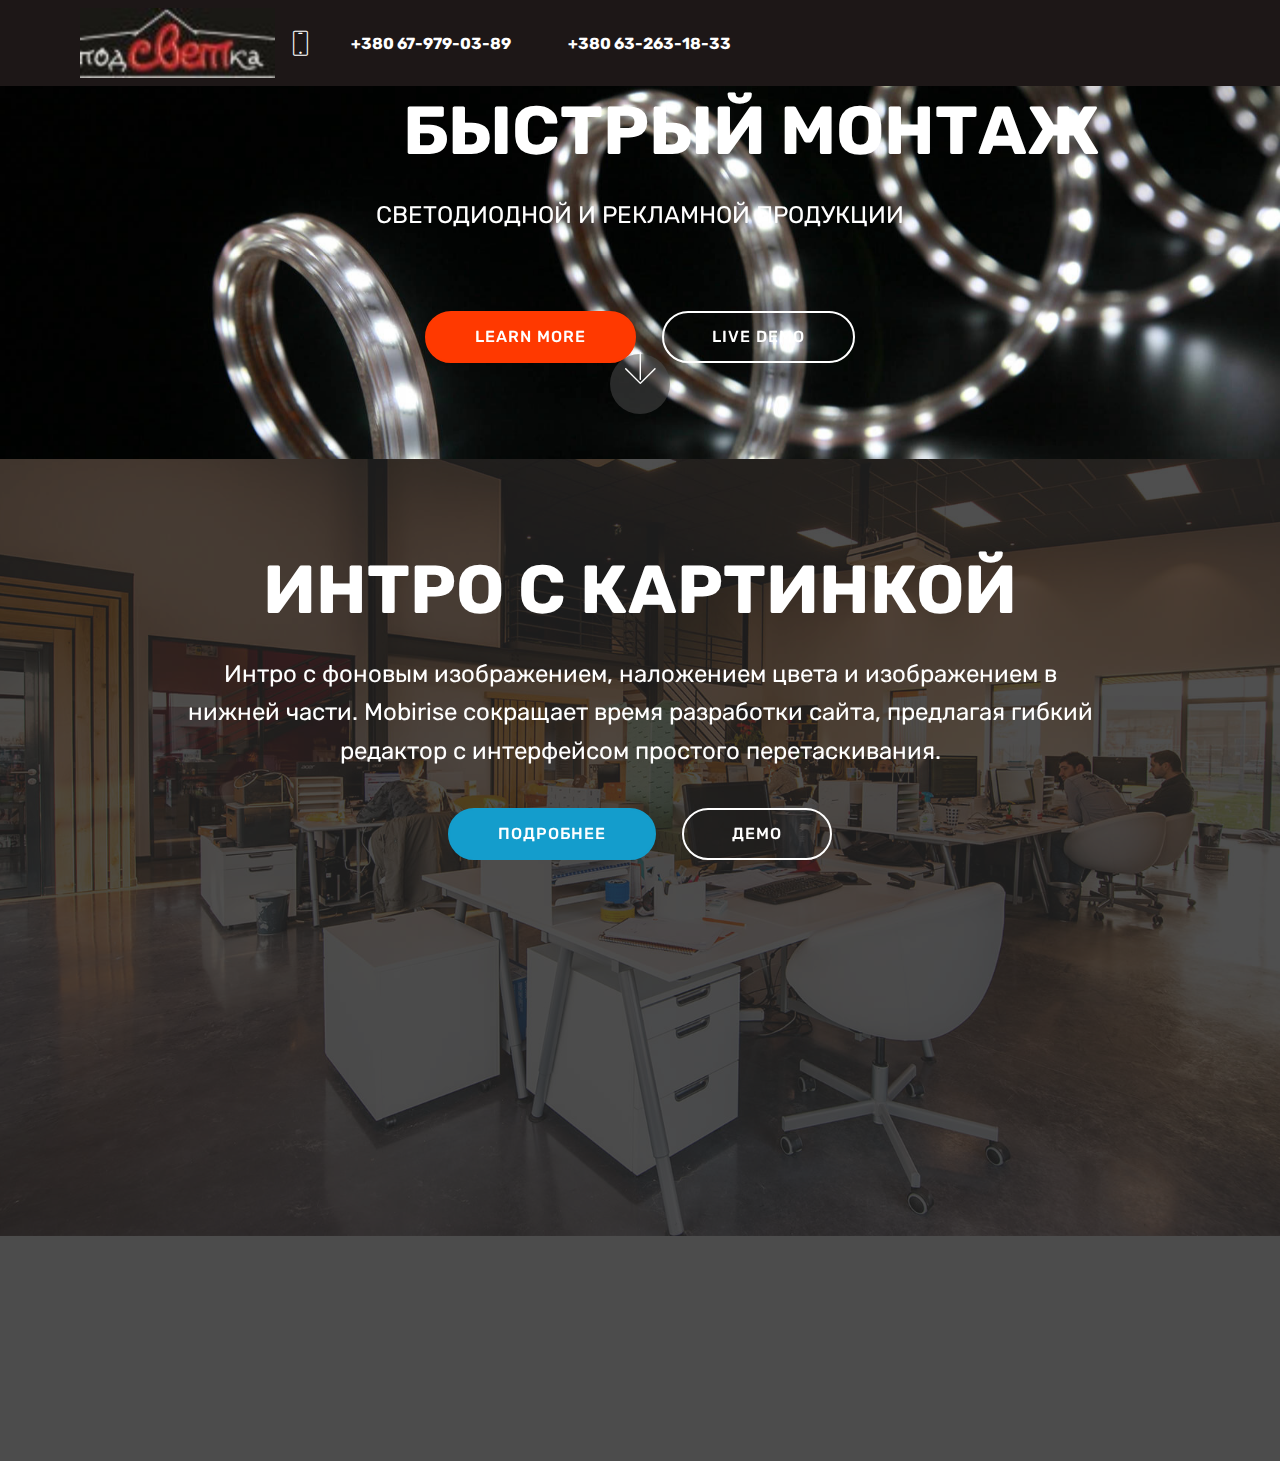
<file: page1.html>
<!DOCTYPE html>
<html  >
<head>
  <!-- Site made with Mobirise Website Builder v4.11.2, https://mobirise.com -->
  <meta charset="UTF-8">
  <meta http-equiv="X-UA-Compatible" content="IE=edge">
  <meta name="generator" content="Mobirise v4.11.2, mobirise.com">
  <meta name="viewport" content="width=device-width, initial-scale=1, minimum-scale=1">
  <link rel="shortcut icon" href="assets/images/0-02-04-1496f1ff17d8c9efa9788e716f2631ea97bbd6bc049554798bba316080496714-2f17f93c-122x44.jpeg" type="image/x-icon">
  <meta name="description" content="">
  
  <title>Page 1</title>
  <link rel="stylesheet" href="assets/web/assets/mobirise-icons/mobirise-icons.css">
  <link rel="stylesheet" href="assets/bootstrap/css/bootstrap.min.css">
  <link rel="stylesheet" href="assets/bootstrap/css/bootstrap-grid.min.css">
  <link rel="stylesheet" href="assets/bootstrap/css/bootstrap-reboot.min.css">
  <link rel="stylesheet" href="assets/tether/tether.min.css">
  <link rel="stylesheet" href="assets/animatecss/animate.min.css">
  <link rel="stylesheet" href="assets/dropdown/css/style.css">
  <link rel="stylesheet" href="assets/theme/css/style.css">
  <link rel="preload" as="style" href="assets/mobirise/css/mbr-additional.css"><link rel="stylesheet" href="assets/mobirise/css/mbr-additional.css" type="text/css">
  
  
  
</head>
<body>
  <section class="menu cid-rGLnQqTceE" once="menu" id="menu1-6">

    

    <nav class="navbar navbar-expand beta-menu navbar-dropdown align-items-center navbar-fixed-top navbar-toggleable-sm">
        <button class="navbar-toggler navbar-toggler-right" type="button" data-toggle="collapse" data-target="#navbarSupportedContent" aria-controls="navbarSupportedContent" aria-expanded="false" aria-label="Toggle navigation">
            <div class="hamburger">
                <span></span>
                <span></span>
                <span></span>
                <span></span>
            </div>
        </button>
        <div class="menu-logo">
            <div class="navbar-brand">
                <span class="navbar-logo">
                    
                         <img src="assets/images/0-02-04-1496f1ff17d8c9efa9788e716f2631ea97bbd6bc049554798bba316080496714-2f17f93c-122x44.jpeg" alt="Mobirise" title="" style="height: 4.4rem;">
                    
                </span>
                <span class="navbar-caption-wrap"><a class="navbar-caption text-white display-7" href="https://mobirise.com"><span class="mbri-mobile mbr-iconfont mbr-iconfont-btn" style="font-size: 25px;"></span></a><a class="navbar-caption text-white display-7" href="tel:+380 67-979-03-89" style="background-color: rgb(29, 23, 23); display: inline !important;">&nbsp; +380 67-979-03-89 &nbsp; &nbsp; &nbsp; &nbsp; &nbsp; &nbsp; &nbsp; &nbsp; &nbsp; +380 63-263-18-33</a></span>
            </div>
        </div>
        <div class="collapse navbar-collapse" id="navbarSupportedContent">
            
            
        </div>
    </nav>
</section>

<section class="engine"><a href="https://mobirise.info/l">free website templates</a></section><section class="cid-rGLnQrR4SW mbr-parallax-background" id="header2-7">

    

    

    <div class="container align-center">
        <div class="row justify-content-md-center">
            <div class="mbr-white col-md-10">
                <h1 class="mbr-section-title mbr-bold pb-3 mbr-fonts-style display-1">
                    БЫСТРЫЙ МОНТАЖ</h1>
                
                <p class="mbr-text pb-3 mbr-fonts-style display-5">
                    СВЕТОДИОДНОЙ И РЕКЛАМНОЙ ПРОДУКЦИИ<br><br></p>
                <div class="mbr-section-btn"><a class="btn btn-md btn-secondary display-4" href="https://mobirise.com">LEARN MORE</a>
                    <a class="btn btn-md btn-white-outline display-4" href="https://mobirise.com">LIVE DEMO</a></div>
            </div>
        </div>
    </div>
    <div class="mbr-arrow hidden-sm-down" aria-hidden="true">
        <a href="#next">
            <i class="mbri-down mbr-iconfont"></i>
        </a>
    </div>
</section>

<section class="header4 cid-rGLsMDk1VG mbr-parallax-background" id="header4-9">

    

    <div class="mbr-overlay" style="opacity: 0.8; background-color: rgb(35, 35, 35);">
    </div>

    <div class="container">
        <div class="row justify-content-md-center">
            <div class="media-content col-md-10">
                <h1 class="mbr-section-title align-center mbr-white pb-3 mbr-bold mbr-fonts-style display-1">
                    ИНТРО С КАРТИНКОЙ
                </h1>
                
                <div class="mbr-text align-center mbr-white pb-3">
                    <p class="mbr-text mbr-fonts-style display-5">
                        Интро с фоновым изображением, наложением цвета и изображением в нижней части. Mobirise сокращает время разработки сайта, предлагая гибкий редактор с интерфейсом простого перетаскивания.
                    </p>
                </div>
                <div class="mbr-section-btn align-center">
                    <a class="btn btn-md btn-primary display-4" href="https://mobirise.co">ПОДРОБНЕЕ</a>
                    <a class="btn btn-md btn-white-outline display-4" href="https://mobirise.co">ДЕМО</a>
                </div>
            </div>
            <div class="mbr-figure pt-5">
                <img src="assets/images/background2.jpg" alt="Mobirise" style="width: 60%;">
            </div>
        </div>
    </div>
</section>


  <script src="assets/web/assets/jquery/jquery.min.js"></script>
  <script src="assets/popper/popper.min.js"></script>
  <script src="assets/bootstrap/js/bootstrap.min.js"></script>
  <script src="assets/tether/tether.min.js"></script>
  <script src="assets/smoothscroll/smooth-scroll.js"></script>
  <script src="assets/touchswipe/jquery.touch-swipe.min.js"></script>
  <script src="assets/viewportchecker/jquery.viewportchecker.js"></script>
  <script src="assets/parallax/jarallax.min.js"></script>
  <script src="assets/dropdown/js/nav-dropdown.js"></script>
  <script src="assets/dropdown/js/navbar-dropdown.js"></script>
  <script src="assets/theme/js/script.js"></script>
  
  
  <input name="animation" type="hidden">
  </body>
</html>
</file>
<file: assets/web/assets/mobirise-icons2/mobirise2.css>
@font-face {
  font-family: 'Moririse2';
  font-display: swap;
  src:  url('mobirise2.eot?f2bix4');
  src:  url('mobirise2.eot?f2bix4#iefix') format('embedded-opentype'),
    url('mobirise2.ttf?f2bix4') format('truetype'),
    url('mobirise2.woff?f2bix4') format('woff'),
    url('mobirise2.svg?f2bix4#mobirise2') format('svg');
  font-weight: normal;
  font-style: normal;
}

[class^="mobi-"], [class*=" mobi-"] {
  /* use !important to prevent issues with browser extensions that change fonts */
  font-family: 'Moririse2' !important;
  speak: none;
  font-style: normal;
  font-weight: normal;
  font-variant: normal;
  text-transform: none;
  line-height: 1;

  /* Better Font Rendering =========== */
  -webkit-font-smoothing: antialiased;
  -moz-osx-font-smoothing: grayscale;
}

.mobi-mbri-add-submenu:before {
  content: "\e900";
}
.mobi-mbri-alert:before {
  content: "\e901";
}
.mobi-mbri-align-center:before {
  content: "\e902";
}
.mobi-mbri-align-justify:before {
  content: "\e903";
}
.mobi-mbri-align-left:before {
  content: "\e904";
}
.mobi-mbri-align-right:before {
  content: "\e905";
}
.mobi-mbri-android:before {
  content: "\e906";
}
.mobi-mbri-apple:before {
  content: "\e907";
}
.mobi-mbri-arrow-down:before {
  content: "\e908";
}
.mobi-mbri-arrow-next:before {
  content: "\e909";
}
.mobi-mbri-arrow-prev:before {
  content: "\e90a";
}
.mobi-mbri-arrow-up:before {
  content: "\e90b";
}
.mobi-mbri-bold:before {
  content: "\e90c";
}
.mobi-mbri-bookmark:before {
  content: "\e90d";
}
.mobi-mbri-bootstrap:before {
  content: "\e90e";
}
.mobi-mbri-briefcase:before {
  content: "\e90f";
}
.mobi-mbri-browse:before {
  content: "\e910";
}
.mobi-mbri-bulleted-list:before {
  content: "\e911";
}
.mobi-mbri-calendar:before {
  content: "\e912";
}
.mobi-mbri-camera:before {
  content: "\e913";
}
.mobi-mbri-cart-add:before {
  content: "\e914";
}
.mobi-mbri-cart-full:before {
  content: "\e915";
}
.mobi-mbri-cash:before {
  content: "\e916";
}
.mobi-mbri-change-style:before {
  content: "\e917";
}
.mobi-mbri-chat:before {
  content: "\e918";
}
.mobi-mbri-clock:before {
  content: "\e919";
}
.mobi-mbri-close:before {
  content: "\e91a";
}
.mobi-mbri-cloud:before {
  content: "\e91b";
}
.mobi-mbri-code:before {
  content: "\e91c";
}
.mobi-mbri-contact-form:before {
  content: "\e91d";
}
.mobi-mbri-credit-card:before {
  content: "\e91e";
}
.mobi-mbri-cursor-click:before {
  content: "\e91f";
}
.mobi-mbri-cust-feedback:before {
  content: "\e920";
}
.mobi-mbri-database:before {
  content: "\e921";
}
.mobi-mbri-delivery:before {
  content: "\e922";
}
.mobi-mbri-desktop:before {
  content: "\e923";
}
.mobi-mbri-devices:before {
  content: "\e924";
}
.mobi-mbri-down:before {
  content: "\e925";
}
.mobi-mbri-download-2:before {
  content: "\e926";
}
.mobi-mbri-download:before {
  content: "\e927";
}
.mobi-mbri-drag-n-drop-2:before {
  content: "\e928";
}
.mobi-mbri-drag-n-drop:before {
  content: "\e929";
}
.mobi-mbri-edit-2:before {
  content: "\e92a";
}
.mobi-mbri-edit:before {
  content: "\e92b";
}
.mobi-mbri-error:before {
  content: "\e92c";
}
.mobi-mbri-extension:before {
  content: "\e92d";
}
.mobi-mbri-features:before {
  content: "\e92e";
}
.mobi-mbri-file:before {
  content: "\e92f";
}
.mobi-mbri-flag:before {
  content: "\e930";
}
.mobi-mbri-folder:before {
  content: "\e931";
}
.mobi-mbri-gift:before {
  content: "\e932";
}
.mobi-mbri-github:before {
  content: "\e933";
}
.mobi-mbri-globe-2:before {
  content: "\e934";
}
.mobi-mbri-globe:before {
  content: "\e935";
}
.mobi-mbri-growing-chart:before {
  content: "\e936";
}
.mobi-mbri-hearth:before {
  content: "\e937";
}
.mobi-mbri-help:before {
  content: "\e938";
}
.mobi-mbri-home:before {
  content: "\e939";
}
.mobi-mbri-hot-cup:before {
  content: "\e93a";
}
.mobi-mbri-idea:before {
  content: "\e93b";
}
.mobi-mbri-image-gallery:before {
  content: "\e93c";
}
.mobi-mbri-image-slider:before {
  content: "\e93d";
}
.mobi-mbri-info:before {
  content: "\e93e";
}
.mobi-mbri-italic:before {
  content: "\e93f";
}
.mobi-mbri-key:before {
  content: "\e940";
}
.mobi-mbri-laptop:before {
  content: "\e941";
}
.mobi-mbri-layers:before {
  content: "\e942";
}
.mobi-mbri-left-right:before {
  content: "\e943";
}
.mobi-mbri-left:before {
  content: "\e944";
}
.mobi-mbri-letter:before {
  content: "\e945";
}
.mobi-mbri-like:before {
  content: "\e946";
}
.mobi-mbri-link:before {
  content: "\e947";
}
.mobi-mbri-lock:before {
  content: "\e948";
}
.mobi-mbri-login:before {
  content: "\e949";
}
.mobi-mbri-logout:before {
  content: "\e94a";
}
.mobi-mbri-magic-stick:before {
  content: "\e94b";
}
.mobi-mbri-map-pin:before {
  content: "\e94c";
}
.mobi-mbri-menu:before {
  content: "\e94d";
}
.mobi-mbri-mobile-2:before {
  content: "\e94e";
}
.mobi-mbri-mobile-horizontal:before {
  content: "\e94f";
}
.mobi-mbri-mobile:before {
  content: "\e950";
}
.mobi-mbri-mobirise:before {
  content: "\e951";
}
.mobi-mbri-more-horizontal:before {
  content: "\e952";
}
.mobi-mbri-more-vertical:before {
  content: "\e953";
}
.mobi-mbri-music:before {
  content: "\e954";
}
.mobi-mbri-new-file:before {
  content: "\e955";
}
.mobi-mbri-numbered-list:before {
  content: "\e956";
}
.mobi-mbri-opened-folder:before {
  content: "\e957";
}
.mobi-mbri-pages:before {
  content: "\e958";
}
.mobi-mbri-paper-plane:before {
  content: "\e959";
}
.mobi-mbri-paperclip:before {
  content: "\e95a";
}
.mobi-mbri-phone:before {
  content: "\e95b";
}
.mobi-mbri-photo:before {
  content: "\e95c";
}
.mobi-mbri-photos:before {
  content: "\e95d";
}
.mobi-mbri-pin:before {
  content: "\e95e";
}
.mobi-mbri-play:before {
  content: "\e95f";
}
.mobi-mbri-plus:before {
  content: "\e960";
}
.mobi-mbri-preview:before {
  content: "\e961";
}
.mobi-mbri-print:before {
  content: "\e962";
}
.mobi-mbri-protect:before {
  content: "\e963";
}
.mobi-mbri-question:before {
  content: "\e964";
}
.mobi-mbri-quote-left:before {
  content: "\e965";
}
.mobi-mbri-quote-right:before {
  content: "\e966";
}
.mobi-mbri-redo:before {
  content: "\e967";
}
.mobi-mbri-refresh:before {
  content: "\e968";
}
.mobi-mbri-responsive-2:before {
  content: "\e969";
}
.mobi-mbri-responsive:before {
  content: "\e96a";
}
.mobi-mbri-right:before {
  content: "\e96b";
}
.mobi-mbri-rocket:before {
  content: "\e96c";
}
.mobi-mbri-sad-face:before {
  content: "\e96d";
}
.mobi-mbri-sale:before {
  content: "\e96e";
}
.mobi-mbri-save:before {
  content: "\e96f";
}
.mobi-mbri-search:before {
  content: "\e970";
}
.mobi-mbri-setting-2:before {
  content: "\e971";
}
.mobi-mbri-setting-3:before {
  content: "\e972";
}
.mobi-mbri-setting:before {
  content: "\e973";
}
.mobi-mbri-share:before {
  content: "\e974";
}
.mobi-mbri-shopping-bag:before {
  content: "\e975";
}
.mobi-mbri-shopping-basket:before {
  content: "\e976";
}
.mobi-mbri-shopping-cart:before {
  content: "\e977";
}
.mobi-mbri-sites:before {
  content: "\e978";
}
.mobi-mbri-smile-face:before {
  content: "\e979";
}
.mobi-mbri-speed:before {
  content: "\e97a";
}
.mobi-mbri-star:before {
  content: "\e97b";
}
.mobi-mbri-success:before {
  content: "\e97c";
}
.mobi-mbri-sun:before {
  content: "\e97d";
}
.mobi-mbri-sun2:before {
  content: "\e97e";
}
.mobi-mbri-tablet-vertical:before {
  content: "\e97f";
}
.mobi-mbri-tablet:before {
  content: "\e980";
}
.mobi-mbri-target:before {
  content: "\e981";
}
.mobi-mbri-timer:before {
  content: "\e982";
}
.mobi-mbri-to-ftp:before {
  content: "\e983";
}
.mobi-mbri-to-local-drive:before {
  content: "\e984";
}
.mobi-mbri-touch-swipe:before {
  content: "\e985";
}
.mobi-mbri-touch:before {
  content: "\e986";
}
.mobi-mbri-trash:before {
  content: "\e987";
}
.mobi-mbri-underline:before {
  content: "\e988";
}
.mobi-mbri-undo:before {
  content: "\e989";
}
.mobi-mbri-unlink:before {
  content: "\e98a";
}
.mobi-mbri-unlock:before {
  content: "\e98b";
}
.mobi-mbri-up-down:before {
  content: "\e98c";
}
.mobi-mbri-up:before {
  content: "\e98d";
}
.mobi-mbri-update:before {
  content: "\e98e";
}
.mobi-mbri-upload-2:before {
  content: "\e98f";
}
.mobi-mbri-upload:before {
  content: "\e990";
}
.mobi-mbri-user-2:before {
  content: "\e991";
}
.mobi-mbri-user:before {
  content: "\e992";
}
.mobi-mbri-users:before {
  content: "\e993";
}
.mobi-mbri-video-play:before {
  content: "\e994";
}
.mobi-mbri-video:before {
  content: "\e995";
}
.mobi-mbri-watch:before {
  content: "\e996";
}
.mobi-mbri-website-theme-2:before {
  content: "\e997";
}
.mobi-mbri-website-theme:before {
  content: "\e998";
}
.mobi-mbri-wifi:before {
  content: "\e999";
}
.mobi-mbri-windows:before {
  content: "\e99a";
}
.mobi-mbri-zoom-in:before {
  content: "\e99b";
}
.mobi-mbri-zoom-out:before {
  content: "\e99c";
}
</file>
<file: assets/web/assets/mobirise-icons/mobirise-icons.css>
@font-face {
  font-family: 'MobiriseIcons';
  src:  url('mobirise-icons.eot?spat4u');
  src:  url('mobirise-icons.eot?spat4u#iefix') format('embedded-opentype'),
    url('mobirise-icons.ttf?spat4u') format('truetype'),
    url('mobirise-icons.woff?spat4u') format('woff'),
    url('mobirise-icons.svg?spat4u#MobiriseIcons') format('svg');
  font-weight: normal;
  font-style: normal;
  font-display: swap;
}

[class^="mbri-"], [class*=" mbri-"] {
  /* use !important to prevent issues with browser extensions that change fonts */
  font-family: MobiriseIcons !important;
  speak: none;
  font-style: normal;
  font-weight: normal;
  font-variant: normal;
  text-transform: none;
  line-height: 1;

  /* Better Font Rendering =========== */
  -webkit-font-smoothing: antialiased;
  -moz-osx-font-smoothing: grayscale;
}

.mbri-add-submenu:before {
  content: "\e900";
}
.mbri-alert:before {
  content: "\e901";
}
.mbri-align-center:before {
  content: "\e902";
}
.mbri-align-justify:before {
  content: "\e903";
}
.mbri-align-left:before {
  content: "\e904";
}
.mbri-align-right:before {
  content: "\e905";
}
.mbri-android:before {
  content: "\e906";
}
.mbri-apple:before {
  content: "\e907";
}
.mbri-arrow-down:before {
  content: "\e908";
}
.mbri-arrow-next:before {
  content: "\e909";
}
.mbri-arrow-prev:before {
  content: "\e90a";
}
.mbri-arrow-up:before {
  content: "\e90b";
}
.mbri-bold:before {
  content: "\e90c";
}
.mbri-bookmark:before {
  content: "\e90d";
}
.mbri-bootstrap:before {
  content: "\e90e";
}
.mbri-briefcase:before {
  content: "\e90f";
}
.mbri-browse:before {
  content: "\e910";
}
.mbri-bulleted-list:before {
  content: "\e911";
}
.mbri-calendar:before {
  content: "\e912";
}
.mbri-camera:before {
  content: "\e913";
}
.mbri-cart-add:before {
  content: "\e914";
}
.mbri-cart-full:before {
  content: "\e915";
}
.mbri-cash:before {
  content: "\e916";
}
.mbri-change-style:before {
  content: "\e917";
}
.mbri-chat:before {
  content: "\e918";
}
.mbri-clock:before {
  content: "\e919";
}
.mbri-close:before {
  content: "\e91a";
}
.mbri-cloud:before {
  content: "\e91b";
}
.mbri-code:before {
  content: "\e91c";
}
.mbri-contact-form:before {
  content: "\e91d";
}
.mbri-credit-card:before {
  content: "\e91e";
}
.mbri-cursor-click:before {
  content: "\e91f";
}
.mbri-cust-feedback:before {
  content: "\e920";
}
.mbri-database:before {
  content: "\e921";
}
.mbri-delivery:before {
  content: "\e922";
}
.mbri-desktop:before {
  content: "\e923";
}
.mbri-devices:before {
  content: "\e924";
}
.mbri-down:before {
  content: "\e925";
}
.mbri-download:before {
  content: "\e989";
}
.mbri-drag-n-drop:before {
  content: "\e927";
}
.mbri-drag-n-drop2:before {
  content: "\e928";
}
.mbri-edit:before {
  content: "\e929";
}
.mbri-edit2:before {
  content: "\e92a";
}
.mbri-error:before {
  content: "\e92b";
}
.mbri-extension:before {
  content: "\e92c";
}
.mbri-features:before {
  content: "\e92d";
}
.mbri-file:before {
  content: "\e92e";
}
.mbri-flag:before {
  content: "\e92f";
}
.mbri-folder:before {
  content: "\e930";
}
.mbri-gift:before {
  content: "\e931";
}
.mbri-github:before {
  content: "\e932";
}
.mbri-globe:before {
  content: "\e933";
}
.mbri-globe-2:before {
  content: "\e934";
}
.mbri-growing-chart:before {
  content: "\e935";
}
.mbri-hearth:before {
  content: "\e936";
}
.mbri-help:before {
  content: "\e937";
}
.mbri-home:before {
  content: "\e938";
}
.mbri-hot-cup:before {
  content: "\e939";
}
.mbri-idea:before {
  content: "\e93a";
}
.mbri-image-gallery:before {
  content: "\e93b";
}
.mbri-image-slider:before {
  content: "\e93c";
}
.mbri-info:before {
  content: "\e93d";
}
.mbri-italic:before {
  content: "\e93e";
}
.mbri-key:before {
  content: "\e93f";
}
.mbri-laptop:before {
  content: "\e940";
}
.mbri-layers:before {
  content: "\e941";
}
.mbri-left-right:before {
  content: "\e942";
}
.mbri-left:before {
  content: "\e943";
}
.mbri-letter:before {
  content: "\e944";
}
.mbri-like:before {
  content: "\e945";
}
.mbri-link:before {
  content: "\e946";
}
.mbri-lock:before {
  content: "\e947";
}
.mbri-login:before {
  content: "\e948";
}
.mbri-logout:before {
  content: "\e949";
}
.mbri-magic-stick:before {
  content: "\e94a";
}
.mbri-map-pin:before {
  content: "\e94b";
}
.mbri-menu:before {
  content: "\e94c";
}
.mbri-mobile:before {
  content: "\e94d";
}
.mbri-mobile2:before {
  content: "\e94e";
}
.mbri-mobirise:before {
  content: "\e94f";
}
.mbri-more-horizontal:before {
  content: "\e950";
}
.mbri-more-vertical:before {
  content: "\e951";
}
.mbri-music:before {
  content: "\e952";
}
.mbri-new-file:before {
  content: "\e953";
}
.mbri-numbered-list:before {
  content: "\e954";
}
.mbri-opened-folder:before {
  content: "\e955";
}
.mbri-pages:before {
  content: "\e956";
}
.mbri-paper-plane:before {
  content: "\e957";
}
.mbri-paperclip:before {
  content: "\e958";
}
.mbri-photo:before {
  content: "\e959";
}
.mbri-photos:before {
  content: "\e95a";
}
.mbri-pin:before {
  content: "\e95b";
}
.mbri-play:before {
  content: "\e95c";
}
.mbri-plus:before {
  content: "\e95d";
}
.mbri-preview:before {
  content: "\e95e";
}
.mbri-print:before {
  content: "\e95f";
}
.mbri-protect:before {
  content: "\e960";
}
.mbri-question:before {
  content: "\e961";
}
.mbri-quote-left:before {
  content: "\e962";
}
.mbri-quote-right:before {
  content: "\e963";
}
.mbri-refresh:before {
  content: "\e964";
}
.mbri-responsive:before {
  content: "\e965";
}
.mbri-right:before {
  content: "\e966";
}
.mbri-rocket:before {
  content: "\e967";
}
.mbri-sad-face:before {
  content: "\e968";
}
.mbri-sale:before {
  content: "\e969";
}
.mbri-save:before {
  content: "\e96a";
}
.mbri-search:before {
  content: "\e96b";
}
.mbri-setting:before {
  content: "\e96c";
}
.mbri-setting2:before {
  content: "\e96d";
}
.mbri-setting3:before {
  content: "\e96e";
}
.mbri-share:before {
  content: "\e96f";
}
.mbri-shopping-bag:before {
  content: "\e970";
}
.mbri-shopping-basket:before {
  content: "\e971";
}
.mbri-shopping-cart:before {
  content: "\e972";
}
.mbri-sites:before {
  content: "\e973";
}
.mbri-smile-face:before {
  content: "\e974";
}
.mbri-speed:before {
  content: "\e975";
}
.mbri-star:before {
  content: "\e976";
}
.mbri-success:before {
  content: "\e977";
}
.mbri-sun:before {
  content: "\e978";
}
.mbri-sun2:before {
  content: "\e979";
}
.mbri-tablet:before {
  content: "\e97a";
}
.mbri-tablet-vertical:before {
  content: "\e97b";
}
.mbri-target:before {
  content: "\e97c";
}
.mbri-timer:before {
  content: "\e97d";
}
.mbri-to-ftp:before {
  content: "\e97e";
}
.mbri-to-local-drive:before {
  content: "\e97f";
}
.mbri-touch-swipe:before {
  content: "\e980";
}
.mbri-touch:before {
  content: "\e981";
}
.mbri-trash:before {
  content: "\e982";
}
.mbri-underline:before {
  content: "\e983";
}
.mbri-unlink:before {
  content: "\e984";
}
.mbri-unlock:before {
  content: "\e985";
}
.mbri-up-down:before {
  content: "\e986";
}
.mbri-up:before {
  content: "\e987";
}
.mbri-update:before {
  content: "\e988";
}
.mbri-upload:before {
 content: "\e926"; 
}
.mbri-user:before {
  content: "\e98a";
}
.mbri-user2:before {
  content: "\e98b";
}
.mbri-users:before {
  content: "\e98c";
}
.mbri-video:before {
  content: "\e98d";
}
.mbri-video-play:before {
  content: "\e98e";
}
.mbri-watch:before {
  content: "\e98f";
}
.mbri-website-theme:before {
  content: "\e990";
}
.mbri-wifi:before {
  content: "\e991";
}
.mbri-windows:before {
  content: "\e992";
}
.mbri-zoom-out:before {
  content: "\e993";
}
.mbri-redo:before {
  content: "\e994";
}
.mbri-undo:before {
  content: "\e995";
}
</file>
<file: assets/dropdown/css/style.css>
.navbar-dropdown {
  left: 0;
  padding: 0;
  position: absolute;
  right: 0;
  top: 0;
  transition: all 0.45s ease;
  z-index: 1030;
  background: #282828; }
  .navbar-dropdown .navbar-logo {
    margin-right: 0.8rem;
    transition: margin 0.3s ease-in-out;
    vertical-align: middle; }
    .navbar-dropdown .navbar-logo img {
      height: 3.125rem;
      transition: all 0.3s ease-in-out; }
    .navbar-dropdown .navbar-logo.mbr-iconfont {
      font-size: 3.125rem;
      line-height: 3.125rem; }
  .navbar-dropdown .navbar-caption {
    font-weight: 700;
    white-space: normal;
    vertical-align: -4px;
    line-height: 3.125rem !important; }
    .navbar-dropdown .navbar-caption, .navbar-dropdown .navbar-caption:hover {
      color: inherit;
      text-decoration: none; }
  .navbar-dropdown .mbr-iconfont + .navbar-caption {
    vertical-align: -1px; }
  .navbar-dropdown.navbar-fixed-top {
    position: fixed; }
  .navbar-dropdown .navbar-brand span {
    vertical-align: -4px; }
  .navbar-dropdown.bg-color.transparent {
    background: none; }
  .navbar-dropdown.navbar-short .navbar-brand {
    padding: 0.625rem 0; }
    .navbar-dropdown.navbar-short .navbar-brand span {
      vertical-align: -1px; }
  .navbar-dropdown.navbar-short .navbar-caption {
    line-height: 2.375rem !important;
    vertical-align: -2px; }
  .navbar-dropdown.navbar-short .navbar-logo {
    margin-right: 0.5rem; }
    .navbar-dropdown.navbar-short .navbar-logo img {
      height: 2.375rem; }
    .navbar-dropdown.navbar-short .navbar-logo.mbr-iconfont {
      font-size: 2.375rem;
      line-height: 2.375rem; }
  .navbar-dropdown.navbar-short .mbr-table-cell {
    height: 3.625rem; }
  .navbar-dropdown .navbar-close {
    left: 0.6875rem;
    position: fixed;
    top: 0.75rem;
    z-index: 1000; }
  .navbar-dropdown .hamburger-icon {
    content: "";
    display: inline-block;
    vertical-align: middle;
    width: 16px;
    -webkit-box-shadow: 0 -6px 0 1px #282828,0 0 0 1px #282828,0 6px 0 1px #282828;
    -moz-box-shadow: 0 -6px 0 1px #282828,0 0 0 1px #282828,0 6px 0 1px #282828;
    box-shadow: 0 -6px 0 1px #282828,0 0 0 1px #282828,0 6px 0 1px #282828; }

.dropdown-menu .dropdown-toggle[data-toggle="dropdown-submenu"]::after {
  border-bottom: 0.35em solid transparent;
  border-left: 0.35em solid;
  border-right: 0;
  border-top: 0.35em solid transparent;
  margin-left: 0.3rem; }

.dropdown-menu .dropdown-item:focus {
  outline: 0; }

.nav-dropdown {
  font-size: 0.75rem;
  font-weight: 500;
  height: auto !important; }
  .nav-dropdown .nav-btn {
    padding-left: 1rem; }
  .nav-dropdown .link {
    margin: .667em 1.667em;
    font-weight: 500;
    padding: 0;
    transition: color .2s ease-in-out; }
    .nav-dropdown .link.dropdown-toggle {
      margin-right: 2.583em; }
      .nav-dropdown .link.dropdown-toggle::after {
        margin-left: .25rem;
        border-top: 0.35em solid;
        border-right: 0.35em solid transparent;
        border-left: 0.35em solid transparent;
        border-bottom: 0; }
      .nav-dropdown .link.dropdown-toggle[aria-expanded="true"] {
        margin: 0;
        padding: 0.667em 3.263em  0.667em 1.667em; }
  .nav-dropdown .link::after,
  .nav-dropdown .dropdown-item::after {
    color: inherit; }
  .nav-dropdown .btn {
    font-size: 0.75rem;
    font-weight: 700;
    letter-spacing: 0;
    margin-bottom: 0;
    padding-left: 1.25rem;
    padding-right: 1.25rem; }
  .nav-dropdown .dropdown-menu {
    border-radius: 0;
    border: 0;
    left: 0;
    margin: 0;
    padding-bottom: 1.25rem;
    padding-top: 1.25rem;
    position: relative; }
  .nav-dropdown .dropdown-submenu {
    margin-left: 0.125rem;
    top: 0; }
  .nav-dropdown .dropdown-item {
    font-weight: 500;
    line-height: 2;
    padding: 0.3846em 4.615em 0.3846em 1.5385em;
    position: relative;
    transition: color .2s ease-in-out, background-color .2s ease-in-out; }
    .nav-dropdown .dropdown-item::after {
      margin-top: -0.3077em;
      position: absolute;
      right: 1.1538em;
      top: 50%; }
    .nav-dropdown .dropdown-item:focus, .nav-dropdown .dropdown-item:hover {
      background: none; }

@media (max-width: 767px) {
  .nav-dropdown.navbar-toggleable-sm {
    bottom: 0;
    display: none;
    left: 0;
    overflow-x: hidden;
    position: fixed;
    top: 0;
    transform: translateX(-100%);
    -ms-transform: translateX(-100%);
    -webkit-transform: translateX(-100%);
    width: 18.75rem;
    z-index: 999; } }
.nav-dropdown.navbar-toggleable-xl {
  bottom: 0;
  display: none;
  left: 0;
  overflow-x: hidden;
  position: fixed;
  top: 0;
  transform: translateX(-100%);
  -ms-transform: translateX(-100%);
  -webkit-transform: translateX(-100%);
  width: 18.75rem;
  z-index: 999; }

.nav-dropdown-sm {
  display: block !important;
  overflow-x: hidden;
  overflow: auto;
  padding-top: 3.875rem; }
  .nav-dropdown-sm::after {
    content: "";
    display: block;
    height: 3rem;
    width: 100%; }
  .nav-dropdown-sm.collapse.in ~ .navbar-close {
    display: block !important; }
  .nav-dropdown-sm.collapsing, .nav-dropdown-sm.collapse.in {
    transform: translateX(0);
    -ms-transform: translateX(0);
    -webkit-transform: translateX(0);
    transition: all 0.25s ease-out;
    -webkit-transition: all 0.25s ease-out;
    background: #282828; }
  .nav-dropdown-sm.collapsing[aria-expanded="false"] {
    transform: translateX(-100%);
    -ms-transform: translateX(-100%);
    -webkit-transform: translateX(-100%); }
  .nav-dropdown-sm .nav-item {
    display: block;
    margin-left: 0 !important;
    padding-left: 0; }
  .nav-dropdown-sm .link,
  .nav-dropdown-sm .dropdown-item {
    border-top: 1px dotted rgba(255, 255, 255, 0.1);
    font-size: 0.8125rem;
    line-height: 1.6;
    margin: 0 !important;
    padding: 0.875rem 2.4rem 0.875rem 1.5625rem !important;
    position: relative;
    white-space: normal; }
    .nav-dropdown-sm .link:focus, .nav-dropdown-sm .link:hover,
    .nav-dropdown-sm .dropdown-item:focus,
    .nav-dropdown-sm .dropdown-item:hover {
      background: rgba(0, 0, 0, 0.2) !important;
      color: #c0a375; }
  .nav-dropdown-sm .nav-btn {
    position: relative;
    padding: 1.5625rem 1.5625rem 0 1.5625rem; }
    .nav-dropdown-sm .nav-btn::before {
      border-top: 1px dotted rgba(255, 255, 255, 0.1);
      content: "";
      left: 0;
      position: absolute;
      top: 0;
      width: 100%; }
    .nav-dropdown-sm .nav-btn + .nav-btn {
      padding-top: 0.625rem; }
      .nav-dropdown-sm .nav-btn + .nav-btn::before {
        display: none; }
  .nav-dropdown-sm .btn {
    padding: 0.625rem 0; }
  .nav-dropdown-sm .dropdown-toggle[data-toggle="dropdown-submenu"]::after {
    margin-left: .25rem;
    border-top: 0.35em solid;
    border-right: 0.35em solid transparent;
    border-left: 0.35em solid transparent;
    border-bottom: 0; }
  .nav-dropdown-sm .dropdown-toggle[data-toggle="dropdown-submenu"][aria-expanded="true"]::after {
    border-top: 0;
    border-right: 0.35em solid transparent;
    border-left: 0.35em solid transparent;
    border-bottom: 0.35em solid; }
  .nav-dropdown-sm .dropdown-menu {
    margin: 0;
    padding: 0;
    position: relative;
    top: 0;
    left: 0;
    width: 100%;
    border: 0;
    float: none;
    border-radius: 0;
    background: none; }
  .nav-dropdown-sm .dropdown-submenu {
    left: 100%;
    margin-left: 0.125rem;
    margin-top: -1.25rem;
    top: 0; }

.navbar-toggleable-sm .nav-dropdown .dropdown-menu {
  position: absolute; }

.navbar-toggleable-sm .nav-dropdown .dropdown-submenu {
  left: 100%;
  margin-left: 0.125rem;
  margin-top: -1.25rem;
  top: 0; }

.navbar-toggleable-sm.opened .nav-dropdown .dropdown-menu {
  position: relative; }

.navbar-toggleable-sm.opened .nav-dropdown .dropdown-submenu {
  left: 0;
  margin-left: 00rem;
  margin-top: 0rem;
  top: 0; }

.is-builder .nav-dropdown.collapsing {
  transition: none !important; }

/*# sourceMappingURL=style.css.map */
</file>
<file: assets/socicon/css/styles.css>
@charset "UTF-8";

@font-face {
  font-family: "socicon";
  src:url("../fonts/socicon.eot");
  src:url("../fonts/socicon.eot?#iefix") format("embedded-opentype"),
    url("../fonts/socicon.woff") format("woff"),
    url("../fonts/socicon.ttf") format("truetype"),
    url("../fonts/socicon.svg#socicon") format("svg");
  font-weight: normal;
  font-style: normal;
  font-display:swap;
}

[data-icon]:before {
  font-family: "socicon" !important;
  content: attr(data-icon);
  font-style: normal !important;
  font-weight: normal !important;
  font-variant: normal !important;
  text-transform: none !important;
  speak: none;
  line-height: 1;
  -webkit-font-smoothing: antialiased;
  -moz-osx-font-smoothing: grayscale;
}

[class^="socicon-"]:before,
[class*=" socicon-"]:before {
  font-family: "socicon" !important;
  font-style: normal !important;
  font-weight: normal !important;
  font-variant: normal !important;
  text-transform: none !important;
  speak: none;
  line-height: 1;
  -webkit-font-smoothing: antialiased;
  -moz-osx-font-smoothing: grayscale;
}

.socicon-modelmayhem:before {
  content: "\e000";
}
.socicon-mixcloud:before {
  content: "\e001";
}
.socicon-drupal:before {
  content: "\e002";
}
.socicon-swarm:before {
  content: "\e003";
}
.socicon-istock:before {
  content: "\e004";
}
.socicon-yammer:before {
  content: "\e005";
}
.socicon-ello:before {
  content: "\e006";
}
.socicon-stackoverflow:before {
  content: "\e007";
}
.socicon-persona:before {
  content: "\e008";
}
.socicon-triplej:before {
  content: "\e009";
}
.socicon-houzz:before {
  content: "\e00a";
}
.socicon-rss:before {
  content: "\e00b";
}
.socicon-paypal:before {
  content: "\e00c";
}
.socicon-odnoklassniki:before {
  content: "\e00d";
}
.socicon-airbnb:before {
  content: "\e00e";
}
.socicon-periscope:before {
  content: "\e00f";
}
.socicon-outlook:before {
  content: "\e010";
}
.socicon-coderwall:before {
  content: "\e011";
}
.socicon-tripadvisor:before {
  content: "\e012";
}
.socicon-appnet:before {
  content: "\e013";
}
.socicon-goodreads:before {
  content: "\e014";
}
.socicon-tripit:before {
  content: "\e015";
}
.socicon-lanyrd:before {
  content: "\e016";
}
.socicon-slideshare:before {
  content: "\e017";
}
.socicon-buffer:before {
  content: "\e018";
}
.socicon-disqus:before {
  content: "\e019";
}
.socicon-vkontakte:before {
  content: "\e01a";
}
.socicon-whatsapp:before {
  content: "\e01b";
}
.socicon-patreon:before {
  content: "\e01c";
}
.socicon-storehouse:before {
  content: "\e01d";
}
.socicon-pocket:before {
  content: "\e01e";
}
.socicon-mail:before {
  content: "\e01f";
}
.socicon-blogger:before {
  content: "\e020";
}
.socicon-technorati:before {
  content: "\e021";
}
.socicon-reddit:before {
  content: "\e022";
}
.socicon-dribbble:before {
  content: "\e023";
}
.socicon-stumbleupon:before {
  content: "\e024";
}
.socicon-digg:before {
  content: "\e025";
}
.socicon-envato:before {
  content: "\e026";
}
.socicon-behance:before {
  content: "\e027";
}
.socicon-delicious:before {
  content: "\e028";
}
.socicon-deviantart:before {
  content: "\e029";
}
.socicon-forrst:before {
  content: "\e02a";
}
.socicon-play:before {
  content: "\e02b";
}
.socicon-zerply:before {
  content: "\e02c";
}
.socicon-wikipedia:before {
  content: "\e02d";
}
.socicon-apple:before {
  content: "\e02e";
}
.socicon-flattr:before {
  content: "\e02f";
}
.socicon-github:before {
  content: "\e030";
}
.socicon-renren:before {
  content: "\e031";
}
.socicon-friendfeed:before {
  content: "\e032";
}
.socicon-newsvine:before {
  content: "\e033";
}
.socicon-identica:before {
  content: "\e034";
}
.socicon-bebo:before {
  content: "\e035";
}
.socicon-zynga:before {
  content: "\e036";
}
.socicon-steam:before {
  content: "\e037";
}
.socicon-xbox:before {
  content: "\e038";
}
.socicon-windows:before {
  content: "\e039";
}
.socicon-qq:before {
  content: "\e03a";
}
.socicon-douban:before {
  content: "\e03b";
}
.socicon-meetup:before {
  content: "\e03c";
}
.socicon-playstation:before {
  content: "\e03d";
}
.socicon-android:before {
  content: "\e03e";
}
.socicon-snapchat:before {
  content: "\e03f";
}
.socicon-twitter:before {
  content: "\e040";
}
.socicon-facebook:before {
  content: "\e041";
}
.socicon-googleplus:before {
  content: "\e042";
}
.socicon-pinterest:before {
  content: "\e043";
}
.socicon-foursquare:before {
  content: "\e044";
}
.socicon-yahoo:before {
  content: "\e045";
}
.socicon-skype:before {
  content: "\e046";
}
.socicon-yelp:before {
  content: "\e047";
}
.socicon-feedburner:before {
  content: "\e048";
}
.socicon-linkedin:before {
  content: "\e049";
}
.socicon-viadeo:before {
  content: "\e04a";
}
.socicon-xing:before {
  content: "\e04b";
}
.socicon-myspace:before {
  content: "\e04c";
}
.socicon-soundcloud:before {
  content: "\e04d";
}
.socicon-spotify:before {
  content: "\e04e";
}
.socicon-grooveshark:before {
  content: "\e04f";
}
.socicon-lastfm:before {
  content: "\e050";
}
.socicon-youtube:before {
  content: "\e051";
}
.socicon-vimeo:before {
  content: "\e052";
}
.socicon-dailymotion:before {
  content: "\e053";
}
.socicon-vine:before {
  content: "\e054";
}
.socicon-flickr:before {
  content: "\e055";
}
.socicon-500px:before {
  content: "\e056";
}
.socicon-wordpress:before {
  content: "\e058";
}
.socicon-tumblr:before {
  content: "\e059";
}
.socicon-twitch:before {
  content: "\e05a";
}
.socicon-8tracks:before {
  content: "\e05b";
}
.socicon-amazon:before {
  content: "\e05c";
}
.socicon-icq:before {
  content: "\e05d";
}
.socicon-smugmug:before {
  content: "\e05e";
}
.socicon-ravelry:before {
  content: "\e05f";
}
.socicon-weibo:before {
  content: "\e060";
}
.socicon-baidu:before {
  content: "\e061";
}
.socicon-angellist:before {
  content: "\e062";
}
.socicon-ebay:before {
  content: "\e063";
}
.socicon-imdb:before {
  content: "\e064";
}
.socicon-stayfriends:before {
  content: "\e065";
}
.socicon-residentadvisor:before {
  content: "\e066";
}
.socicon-google:before {
  content: "\e067";
}
.socicon-yandex:before {
  content: "\e068";
}
.socicon-sharethis:before {
  content: "\e069";
}
.socicon-bandcamp:before {
  content: "\e06a";
}
.socicon-itunes:before {
  content: "\e06b";
}
.socicon-deezer:before {
  content: "\e06c";
}
.socicon-telegram:before {
  content: "\e06e";
}
.socicon-openid:before {
  content: "\e06f";
}
.socicon-amplement:before {
  content: "\e070";
}
.socicon-viber:before {
  content: "\e071";
}
.socicon-zomato:before {
  content: "\e072";
}
.socicon-draugiem:before {
  content: "\e074";
}
.socicon-endomodo:before {
  content: "\e075";
}
.socicon-filmweb:before {
  content: "\e076";
}
.socicon-stackexchange:before {
  content: "\e077";
}
.socicon-wykop:before {
  content: "\e078";
}
.socicon-teamspeak:before {
  content: "\e079";
}
.socicon-teamviewer:before {
  content: "\e07a";
}
.socicon-ventrilo:before {
  content: "\e07b";
}
.socicon-younow:before {
  content: "\e07c";
}
.socicon-raidcall:before {
  content: "\e07d";
}
.socicon-mumble:before {
  content: "\e07e";
}
.socicon-medium:before {
  content: "\e06d";
}
.socicon-bebee:before {
  content: "\e07f";
}
.socicon-hitbox:before {
  content: "\e080";
}
.socicon-reverbnation:before {
  content: "\e081";
}
.socicon-formulr:before {
  content: "\e082";
}
.socicon-instagram:before {
  content: "\e057";
}
.socicon-battlenet:before {
  content: "\e083";
}
.socicon-chrome:before {
  content: "\e084";
}
.socicon-discord:before {
  content: "\e086";
}
.socicon-issuu:before {
  content: "\e087";
}
.socicon-macos:before {
  content: "\e088";
}
.socicon-firefox:before {
  content: "\e089";
}
.socicon-opera:before {
  content: "\e08d";
}
.socicon-keybase:before {
  content: "\e090";
}
.socicon-alliance:before {
  content: "\e091";
}
.socicon-livejournal:before {
  content: "\e092";
}
.socicon-googlephotos:before {
  content: "\e093";
}
.socicon-horde:before {
  content: "\e094";
}
.socicon-etsy:before {
  content: "\e095";
}
.socicon-zapier:before {
  content: "\e096";
}
.socicon-google-scholar:before {
  content: "\e097";
}
.socicon-researchgate:before {
  content: "\e098";
}
.socicon-wechat:before {
  content: "\e099";
}
.socicon-strava:before {
  content: "\e09a";
}
.socicon-line:before {
  content: "\e09b";
}
.socicon-lyft:before {
  content: "\e09c";
}
.socicon-uber:before {
  content: "\e09d";
}
.socicon-songkick:before {
  content: "\e09e";
}
.socicon-viewbug:before {
  content: "\e09f";
}
.socicon-googlegroups:before {
  content: "\e0a0";
}
.socicon-quora:before {
  content: "\e073";
}
.socicon-diablo:before {
  content: "\e085";
}
.socicon-blizzard:before {
  content: "\e0a1";
}
.socicon-hearthstone:before {
  content: "\e08b";
}
.socicon-heroes:before {
  content: "\e08a";
}
.socicon-overwatch:before {
  content: "\e08c";
}
.socicon-warcraft:before {
  content: "\e08e";
}
.socicon-starcraft:before {
  content: "\e08f";
}
.socicon-beam:before {
  content: "\e0a2";
}
.socicon-curse:before {
  content: "\e0a3";
}
.socicon-player:before {
  content: "\e0a4";
}
.socicon-streamjar:before {
  content: "\e0a5";
}
.socicon-nintendo:before {
  content: "\e0a6";
}
.socicon-hellocoton:before {
  content: "\e0a7";
}
</file>
<file: assets/theme/css/style.css>
/*!
 * Mobirise v4 theme (https://mobirise.com/)
 * Copyright 2017 Mobirise
 */
section {
  background-color: #eeeeee; }

body {
  font-style: normal;
  line-height: 1.5; }

section,
.container,
.container-fluid {
  position: relative;
  word-wrap: break-word; }

a.mbr-iconfont:hover {
  text-decoration: none; }

.article .lead p,
.article .lead ul,
.article .lead ol,
.article .lead pre,
.article .lead blockquote {
  margin-bottom: 0; }

ul,
ol,
pre,
blockquote {
  margin-bottom: 2.3125rem; }

pre {
  background: #f4f4f4;
  padding: 10px 24px;
  white-space: pre-wrap; }

.inactive {
  -webkit-user-select: none;
  -moz-user-select: none;
  -ms-user-select: none;
  user-select: none;
  pointer-events: none;
  -webkit-user-drag: none;
  user-drag: none; }

.mbr-section__comments .row {
  justify-content: center;
  -webkit-justify-content: center; }

a {
  font-style: normal;
  font-weight: 400;
  cursor: pointer; }
  a, a:hover {
    text-decoration: none; }

figure {
  margin-bottom: 0; }

body {
  color: #232323; }

h1,
h2,
h3,
h4,
h5,
h6,
.h1,
.h2,
.h3,
.h4,
.h5,
.h6,
.display-1,
.display-2,
.display-3,
.display-4 {
  line-height: 1;
  word-break: break-word;
  word-wrap: break-word; }

.mbr-section-title {
  font-style: normal;
  line-height: 1.2; }

.mbr-section-subtitle {
  line-height: 1.3; }

.mbr-text {
  font-style: normal;
  line-height: 1.6; }

b,
strong {
  font-weight: bold; }

blockquote {
  padding: 10px 0 10px 20px;
  position: relative;
  border-left: 2px solid;
  border-color: #ff3366; }

input:-webkit-autofill, input:-webkit-autofill:hover, input:-webkit-autofill:focus, input:-webkit-autofill:active {
  transition-delay: 9999s;
  transition-property: background-color, color; }

textarea[type='hidden'] {
  display: none; }

body {
  position: relative; }

section {
  background-position: 50% 50%;
  background-repeat: no-repeat;
  background-size: cover; }
  section .mbr-background-video,
  section .mbr-background-video-preview {
    position: absolute;
    bottom: 0;
    left: 0;
    right: 0;
    top: 0; }

.hidden {
  visibility: hidden; }

.mbr-z-index20 {
  z-index: 20; }

/*! Base colors */
.mbr-white {
  color: #ffffff; }

.mbr-black {
  color: #000000; }

.mbr-bg-white {
  background-color: #ffffff; }

.mbr-bg-black {
  background-color: #000000; }

/*! Text-aligns */
.align-left {
  text-align: left; }

.align-center {
  text-align: center; }

.align-right {
  text-align: right; }

@media (max-width: 767px) {
  .align-left,
  .align-center,
  .align-right,
  .mbr-section-btn,
  .mbr-section-title {
    text-align: center; } }
/*! Font-weight  */
.mbr-light {
  font-weight: 300; }

.mbr-regular {
  font-weight: 400; }

.mbr-semibold {
  font-weight: 500; }

.mbr-bold {
  font-weight: 700; }

/*! Media  */
.media-size-item {
  -webkit-flex: 1 1 auto;
  -moz-flex: 1 1 auto;
  -ms-flex: 1 1 auto;
  -o-flex: 1 1 auto;
  flex: 1 1 auto; }

.media-content {
  -webkit-flex-basis: 100%;
  flex-basis: 100%; }

.media-container-row {
  display: -ms-flexbox;
  display: -webkit-flex;
  display: flex;
  -webkit-flex-direction: row;
  -ms-flex-direction: row;
  flex-direction: row;
  -webkit-flex-wrap: wrap;
  -ms-flex-wrap: wrap;
  flex-wrap: wrap;
  -webkit-justify-content: center;
  -ms-flex-pack: center;
  justify-content: center;
  -webkit-align-content: center;
  -ms-flex-line-pack: center;
  align-content: center;
  -webkit-align-items: start;
  -ms-flex-align: start;
  align-items: start; }
  .media-container-row .media-size-item {
    width: 400px; }

.media-container-column {
  display: -ms-flexbox;
  display: -webkit-flex;
  display: flex;
  -webkit-flex-direction: column;
  -ms-flex-direction: column;
  flex-direction: column;
  -webkit-flex-wrap: wrap;
  -ms-flex-wrap: wrap;
  flex-wrap: wrap;
  -webkit-justify-content: center;
  -ms-flex-pack: center;
  justify-content: center;
  -webkit-align-content: center;
  -ms-flex-line-pack: center;
  align-content: center;
  -webkit-align-items: stretch;
  -ms-flex-align: stretch;
  align-items: stretch; }
  .media-container-column > * {
    width: 100%; }

@media (min-width: 992px) {
  .media-container-row {
    -webkit-flex-wrap: nowrap;
    -ms-flex-wrap: nowrap;
    flex-wrap: nowrap; } }
figure {
  overflow: hidden; }

figure[mbr-media-size] {
  transition: width 0.1s; }

.mbr-figure img,
.mbr-figure iframe {
  display: block;
  width: 100%; }

.card {
  background-color: transparent;
  border: none; }

.card-box {
  width: 100%; }

.card-img {
  text-align: center;
  flex-shrink: 0;
  -webkit-flex-shrink: 0; }

.media {
  max-width: 100%;
  margin: 0 auto; }

.mbr-figure {
  -ms-flex-item-align: center;
  -ms-grid-row-align: center;
  -webkit-align-self: center;
  align-self: center; }

.media-container > div {
  max-width: 100%; }

.mbr-figure img,
.card-img img {
  width: 100%; }

@media (max-width: 991px) {
  .media-size-item {
    width: auto !important; }

  .media {
    width: auto; }

  .mbr-figure {
    width: 100% !important; } }
/*! Buttons */
.btn {
  font-weight: 500;
  border-width: 2px;
  font-style: normal;
  letter-spacing: 1px;
  margin: .4rem .8rem;
  white-space: normal;
  -webkit-transition: all .3s ease-in-out;
  -moz-transition: all .3s ease-in-out;
  transition: all .3s ease-in-out;
  display: inline-flex;
  align-items: center;
  justify-content: center;
  word-break: break-word;
  -webkit-align-items: center;
  -webkit-justify-content: center;
  display: -webkit-inline-flex; }

.btn-sm {
  font-weight: 500;
  letter-spacing: 1px;
  -webkit-transition: all .3s ease-in-out;
  -moz-transition: all .3s ease-in-out;
  transition: all .3s ease-in-out; }

.btn-md {
  font-weight: 500;
  letter-spacing: 1px;
  margin: .4rem .8rem !important;
  -webkit-transition: all .3s ease-in-out;
  -moz-transition: all .3s ease-in-out;
  transition: all .3s ease-in-out; }

.btn-lg {
  font-weight: 500;
  letter-spacing: 1px;
  margin: .4rem .8rem !important;
  -webkit-transition: all .3s ease-in-out;
  -moz-transition: all .3s ease-in-out;
  transition: all .3s ease-in-out; }

.mbr-section-btn {
  margin-left: -0.25rem;
  margin-right: -0.25rem;
  font-size: 0; }

nav .mbr-section-btn {
  margin-left: 0rem;
  margin-right: 0rem; }

.btn-form {
  border-radius: 0; }
  .btn-form:hover {
    cursor: pointer; }

/*! Btn icon margin */
.btn .mbr-iconfont,
.btn.btn-sm .mbr-iconfont {
  cursor: pointer;
  margin-right: 0.5rem; }

.btn.btn-md .mbr-iconfont,
.btn.btn-md .mbr-iconfont {
  margin-right: 0.8rem; }

.mbr-regular {
  font-weight: 400; }

.mbr-semibold {
  font-weight: 500; }

.mbr-bold {
  font-weight: 700; }

[type='submit'] {
  -webkit-appearance: none; }

/*! Full-screen */
.mbr-fullscreen .mbr-overlay {
  min-height: 100vh; }

.mbr-fullscreen {
  display: flex;
  display: -webkit-flex;
  display: -moz-flex;
  display: -ms-flex;
  display: -o-flex;
  align-items: center;
  -webkit-align-items: center;
  min-height: 100vh;
  padding-top: 3rem;
  padding-bottom: 3rem; }

/*! Map */
.map {
  height: 25rem;
  position: relative; }
  .map iframe {
    width: 100%;
    height: 100%; }

.mbr-overlay {
  background-color: #000;
  bottom: 0;
  left: 0;
  opacity: .5;
  position: absolute;
  right: 0;
  top: 0;
  z-index: 0;
  pointer-events: none; }

/* Form */
blockquote {
  font-style: italic;
  padding: 10px 0 10px 20px;
  font-size: 1.09rem;
  position: relative;
  border-width: 3px; }

.form-control {
  background-color: #f5f5f5;
  box-shadow: none;
  color: #565656;
  line-height: 1.43;
  min-height: 3.5em;
  padding: 1.07em .5em; }
  .form-control, .form-control:focus {
    border: 1px solid #e8e8e8; }
  .form-active .form-control:invalid {
    border-color: red; }

.form-control-label {
  position: relative;
  cursor: pointer;
  margin-bottom: .357em;
  padding: 0; }

.alert {
  color: #ffffff;
  border-radius: 0;
  border: 0;
  font-size: .875rem;
  line-height: 1.5;
  margin-bottom: 1.875rem;
  padding: 1.25rem;
  position: relative; }
  .alert.alert-form::after {
    background-color: inherit;
    bottom: -7px;
    content: "";
    display: block;
    height: 14px;
    left: 50%;
    margin-left: -7px;
    position: absolute;
    transform: rotate(45deg);
    width: 14px;
    -webkit-transform: rotate(45deg); }

.form-asterisk {
  font-family: initial;
  position: absolute;
  top: -2px;
  font-weight: normal; }

/*! Scroll to top arrow */
#scrollToTop a i:before {
  content: '';
  position: absolute;
  height: 40%;
  top: 25%;
  background: #fff;
  width: 2px;
  left: calc(50% - 1px); }
#scrollToTop a i:after {
  content: '';
  position: absolute;
  display: block;
  border-top: 2px solid #fff;
  border-right: 2px solid #fff;
  width: 40%;
  height: 40%;
  left: 30%;
  bottom: 30%;
  transform: rotate(135deg);
  -webkit-transform: rotate(135deg); }

.mbr-arrow-up {
  bottom: 25px;
  right: 90px;
  position: fixed;
  text-align: right;
  z-index: 5000;
  color: #ffffff;
  font-size: 32px;
  transform: rotate(180deg);
  -webkit-transform: rotate(180deg); }

.mbr-arrow-up a {
  background: rgba(0, 0, 0, 0.2);
  border-radius: 3px;
  color: #fff;
  display: inline-block;
  height: 60px;
  width: 60px;
  outline-style: none !important;
  position: relative;
  text-decoration: none;
  transition: all 0.3s ease-in-out;
  cursor: pointer;
  text-align: center; }
  .mbr-arrow-up a:hover {
    background-color: rgba(0, 0, 0, 0.4); }
  .mbr-arrow-up a i {
    line-height: 60px; }

.mbr-arrow-up-icon {
  display: block;
  color: #fff; }

.mbr-arrow-up-icon::before {
  content: '\203a';
  display: inline-block;
  font-family: serif;
  font-size: 32px;
  line-height: 1;
  font-style: normal;
  position: relative;
  top: 6px;
  left: -4px;
  -webkit-transform: rotate(-90deg);
  transform: rotate(-90deg); }

/*! Arrow Down */
.mbr-arrow {
  position: absolute;
  bottom: 45px;
  left: 50%;
  width: 60px;
  height: 60px;
  cursor: pointer;
  background-color: rgba(80, 80, 80, 0.5);
  border-radius: 50%;
  -webkit-transform: translateX(-50%);
  transform: translateX(-50%); }
  .mbr-arrow > a {
    display: inline-block;
    text-decoration: none;
    outline-style: none;
    -webkit-animation: arrowdown 1.7s ease-in-out infinite;
    animation: arrowdown 1.7s ease-in-out infinite; }
    .mbr-arrow > a > i {
      position: absolute;
      top: -2px;
      left: 15px;
      font-size: 2rem; }

@keyframes arrowdown {
  0% {
    transform: translateY(0px);
    -webkit-transform: translateY(0px); }
  50% {
    transform: translateY(-5px);
    -webkit-transform: translateY(-5px); }
  100% {
    transform: translateY(0px);
    -webkit-transform: translateY(0px); } }
@-webkit-keyframes arrowdown {
  0% {
    transform: translateY(0px);
    -webkit-transform: translateY(0px); }
  50% {
    transform: translateY(-5px);
    -webkit-transform: translateY(-5px); }
  100% {
    transform: translateY(0px);
    -webkit-transform: translateY(0px); } }
@media (max-width: 500px) {
  .mbr-arrow-up {
    left: 50%;
    right: auto;
    transform: translateX(-50%) rotate(180deg);
    -webkit-transform: translateX(-50%) rotate(180deg); } }
/*Gradients animation*/
@keyframes gradient-animation {
  from {
    background-position: 0% 100%;
    animation-timing-function: ease-in-out; }
  to {
    background-position: 100% 0%;
    animation-timing-function: ease-in-out; } }
@-webkit-keyframes gradient-animation {
  from {
    background-position: 0% 100%;
    animation-timing-function: ease-in-out; }
  to {
    background-position: 100% 0%;
    animation-timing-function: ease-in-out; } }
.bg-gradient {
  background-size: 200% 200%;
  animation: gradient-animation 5s infinite alternate;
  -webkit-animation: gradient-animation 5s infinite alternate; }

.menu .navbar-brand {
  display: -webkit-flex; }
  .menu .navbar-brand span {
    display: flex;
    display: -webkit-flex; }
  .menu .navbar-brand .navbar-caption-wrap {
    display: -webkit-flex; }
  .menu .navbar-brand .navbar-logo img {
    display: -webkit-flex; }
@media (min-width: 768px) and (max-width: 1023px) {
  .menu .navbar-toggleable-sm .navbar-nav {
    display: -webkit-box;
    display: -webkit-flex;
    display: -ms-flexbox; } }
@media (max-width: 1023px) {
  .menu .navbar-collapse {
    max-height: 93.5vh; }
    .menu .navbar-collapse.show {
      overflow: auto; } }
@media (min-width: 1024px) {
  .menu .navbar-nav.nav-dropdown {
    display: -webkit-flex; }
  .menu .navbar-toggleable-sm .navbar-collapse {
    display: -webkit-flex !important; }
  .menu .collapsed .navbar-collapse {
    max-height: 93.5vh; }
    .menu .collapsed .navbar-collapse.show {
      overflow: auto; } }
@media (max-width: 767px) {
  .menu .navbar-collapse {
    max-height: 80vh; } }

/* Others*/
.note-check a[data-value=Rubik] {
  font-style: normal; }

.mbr-arrow a {
  color: #ffffff; }

@media (max-width: 767px) {
  .mbr-arrow {
    display: none; } }
.navbar {
  display: -webkit-flex;
  -webkit-flex-wrap: wrap;
  -webkit-align-items: center;
  -webkit-justify-content: space-between; }

.navbar-collapse {
  -webkit-flex-basis: 100%;
  -webkit-flex-grow: 1;
  -webkit-align-items: center; }

.nav-dropdown .link {
  padding: 0.667em 1.667em !important;
  margin: 0 !important; }

.nav {
  display: -webkit-flex;
  -webkit-flex-wrap: wrap; }

.row {
  display: -webkit-flex;
  -webkit-flex-wrap: wrap; }

.justify-content-center {
  -webkit-justify-content: center; }

.form-inline {
  display: -webkit-flex;
  -webkit-flex-flow: row wrap;
  -webkit-align-items: center; }

.card-wrapper {
  -webkit-flex: 1; }

.carousel-control {
  z-index: 10;
  display: -webkit-flex;
  -webkit-align-items: center;
  -webkit-justify-content: center; }

.carousel-controls {
  display: -webkit-flex; }

.media {
  display: -webkit-flex; }

.form-group:focus {
  outline: none; }

.jq-selectbox__select {
  padding: 1.07em 0.5em;
  position: absolute;
  top: 0;
  left: 0;
  width: 100%; }

.jq-selectbox__dropdown {
  position: absolute;
  top: 100% !important;
  left: 0 !important;
  width: 100% !important; }

.jq-selectbox__trigger-arrow {
  transform: translateY(-50%); }

.jq-selectbox li {
  padding: 1.07em 0.5em; }

input[type='range'] {
  padding-left: 0 !important;
  padding-right: 0 !important; }

.modal-dialog,
.modal-content {
  height: 100%; }

.modal-dialog .carousel-inner {
  height: calc(100vh - 1.75rem); }
  @media (max-width: 575px) {
    .modal-dialog .carousel-inner {
      height: calc(100vh - 1rem); } }

.carousel-item {
  text-align: center; }

.carousel-item img {
  margin: auto; }

.navbar-toggler {
  -webkit-align-self: flex-start;
  -ms-flex-item-align: start;
  align-self: flex-start;
  padding: 0.25rem 0.75rem;
  font-size: 1.25rem;
  line-height: 1;
  background: transparent;
  border: 1px solid transparent;
  -webkit-border-radius: 0.25rem;
  border-radius: 0.25rem; }

.navbar-toggler:focus,
.navbar-toggler:hover {
  text-decoration: none; }

.navbar-toggler-icon {
  display: inline-block;
  width: 1.5em;
  height: 1.5em;
  vertical-align: middle;
  content: '';
  background: no-repeat center center;
  -webkit-background-size: 100% 100%;
  -o-background-size: 100% 100%;
  background-size: 100% 100%; }

.navbar-toggler-left {
  position: absolute;
  left: 1rem; }

.navbar-toggler-right {
  position: absolute;
  right: 1rem; }

@media (max-width: 575px) {
  .navbar-toggleable .navbar-nav .dropdown-menu {
    position: static;
    float: none; }

  .navbar-toggleable > .container {
    padding-right: 0;
    padding-left: 0; } }
@media (min-width: 576px) {
  .navbar-toggleable {
    -webkit-box-orient: horizontal;
    -webkit-box-direction: normal;
    -webkit-flex-direction: row;
    -ms-flex-direction: row;
    flex-direction: row;
    -webkit-flex-wrap: nowrap;
    -ms-flex-wrap: nowrap;
    flex-wrap: nowrap;
    -webkit-box-align: center;
    -webkit-align-items: center;
    -ms-flex-align: center;
    align-items: center; }

  .navbar-toggleable .navbar-nav {
    -webkit-box-orient: horizontal;
    -webkit-box-direction: normal;
    -webkit-flex-direction: row;
    -ms-flex-direction: row;
    flex-direction: row; }

  .navbar-toggleable .navbar-nav .nav-link {
    padding-right: 0.5rem;
    padding-left: 0.5rem; }

  .navbar-toggleable > .container {
    display: -webkit-box;
    display: -webkit-flex;
    display: -ms-flexbox;
    display: flex;
    -webkit-flex-wrap: nowrap;
    -ms-flex-wrap: nowrap;
    flex-wrap: nowrap;
    -webkit-box-align: center;
    -webkit-align-items: center;
    -ms-flex-align: center;
    align-items: center; }

  .navbar-toggleable .navbar-collapse {
    display: -webkit-box !important;
    display: -webkit-flex !important;
    display: -ms-flexbox !important;
    display: flex !important;
    width: 100%; }

  .navbar-toggleable .navbar-toggler {
    display: none; } }
@media (max-width: 767px) {
  .navbar-toggleable-sm .navbar-nav .dropdown-menu {
    position: static;
    float: none; }

  .navbar-toggleable-sm > .container {
    padding-right: 0;
    padding-left: 0; } }
@media (min-width: 768px) {
  .navbar-toggleable-sm {
    -webkit-box-orient: horizontal;
    -webkit-box-direction: normal;
    -webkit-flex-direction: row;
    -ms-flex-direction: row;
    flex-direction: row;
    -webkit-flex-wrap: nowrap;
    -ms-flex-wrap: nowrap;
    flex-wrap: nowrap;
    -webkit-box-align: center;
    -webkit-align-items: center;
    -ms-flex-align: center;
    align-items: center; }

  .navbar-toggleable-sm .navbar-nav {
    -webkit-box-orient: horizontal;
    -webkit-box-direction: normal;
    -webkit-flex-direction: row;
    -ms-flex-direction: row;
    flex-direction: row; }

  .navbar-toggleable-sm .navbar-nav .nav-link {
    padding-right: 0.5rem;
    padding-left: 0.5rem; }

  .navbar-toggleable-sm > .container {
    display: -webkit-box;
    display: -webkit-flex;
    display: -ms-flexbox;
    display: flex;
    -webkit-flex-wrap: nowrap;
    -ms-flex-wrap: nowrap;
    flex-wrap: nowrap;
    -webkit-box-align: center;
    -webkit-align-items: center;
    -ms-flex-align: center;
    align-items: center; }

  .navbar-toggleable-sm .navbar-collapse {
    display: none;
    width: 100%; }

  .navbar-toggleable-sm .navbar-toggler {
    display: none; } }
@media (max-width: 1023px) {
  .navbar-toggleable-md .navbar-nav .dropdown-menu {
    position: static;
    float: none; }

  .navbar-toggleable-md > .container {
    padding-right: 0;
    padding-left: 0; } }
@media (min-width: 1024px) {
  .navbar-toggleable-md {
    -webkit-box-orient: horizontal;
    -webkit-box-direction: normal;
    -webkit-flex-direction: row;
    -ms-flex-direction: row;
    flex-direction: row;
    -webkit-flex-wrap: nowrap;
    -ms-flex-wrap: nowrap;
    flex-wrap: nowrap;
    -webkit-box-align: center;
    -webkit-align-items: center;
    -ms-flex-align: center;
    align-items: center; }

  .navbar-toggleable-md .navbar-nav {
    -webkit-box-orient: horizontal;
    -webkit-box-direction: normal;
    -webkit-flex-direction: row;
    -ms-flex-direction: row;
    flex-direction: row; }

  .navbar-toggleable-md .navbar-nav .nav-link {
    padding-right: 0.5rem;
    padding-left: 0.5rem; }

  .navbar-toggleable-md > .container {
    display: -webkit-box;
    display: -webkit-flex;
    display: -ms-flexbox;
    display: flex;
    -webkit-flex-wrap: nowrap;
    -ms-flex-wrap: nowrap;
    flex-wrap: nowrap;
    -webkit-box-align: center;
    -webkit-align-items: center;
    -ms-flex-align: center;
    align-items: center; }

  .navbar-toggleable-md .navbar-collapse {
    display: -webkit-box !important;
    display: -webkit-flex !important;
    display: -ms-flexbox !important;
    display: flex !important;
    width: 100%; }

  .navbar-toggleable-md .navbar-toggler {
    display: none; } }
@media (max-width: 1199px) {
  .navbar-toggleable-lg .navbar-nav .dropdown-menu {
    position: static;
    float: none; }

  .navbar-toggleable-lg > .container {
    padding-right: 0;
    padding-left: 0; } }
@media (min-width: 1200px) {
  .navbar-toggleable-lg {
    -webkit-box-orient: horizontal;
    -webkit-box-direction: normal;
    -webkit-flex-direction: row;
    -ms-flex-direction: row;
    flex-direction: row;
    -webkit-flex-wrap: nowrap;
    -ms-flex-wrap: nowrap;
    flex-wrap: nowrap;
    -webkit-box-align: center;
    -webkit-align-items: center;
    -ms-flex-align: center;
    align-items: center; }

  .navbar-toggleable-lg .navbar-nav {
    -webkit-box-orient: horizontal;
    -webkit-box-direction: normal;
    -webkit-flex-direction: row;
    -ms-flex-direction: row;
    flex-direction: row; }

  .navbar-toggleable-lg .navbar-nav .nav-link {
    padding-right: 0.5rem;
    padding-left: 0.5rem; }

  .navbar-toggleable-lg > .container {
    display: -webkit-box;
    display: -webkit-flex;
    display: -ms-flexbox;
    display: flex;
    -webkit-flex-wrap: nowrap;
    -ms-flex-wrap: nowrap;
    flex-wrap: nowrap;
    -webkit-box-align: center;
    -webkit-align-items: center;
    -ms-flex-align: center;
    align-items: center; }

  .navbar-toggleable-lg .navbar-collapse {
    display: -webkit-box !important;
    display: -webkit-flex !important;
    display: -ms-flexbox !important;
    display: flex !important;
    width: 100%; }

  .navbar-toggleable-lg .navbar-toggler {
    display: none; } }
.navbar-toggleable-xl {
  -webkit-box-orient: horizontal;
  -webkit-box-direction: normal;
  -webkit-flex-direction: row;
  -ms-flex-direction: row;
  flex-direction: row;
  -webkit-flex-wrap: nowrap;
  -ms-flex-wrap: nowrap;
  flex-wrap: nowrap;
  -webkit-box-align: center;
  -webkit-align-items: center;
  -ms-flex-align: center;
  align-items: center; }

.navbar-toggleable-xl .navbar-nav .dropdown-menu {
  position: static;
  float: none; }

.navbar-toggleable-xl > .container {
  padding-right: 0;
  padding-left: 0; }

.navbar-toggleable-xl .navbar-nav {
  -webkit-box-orient: horizontal;
  -webkit-box-direction: normal;
  -webkit-flex-direction: row;
  -ms-flex-direction: row;
  flex-direction: row; }

.navbar-toggleable-xl .navbar-nav .nav-link {
  padding-right: 0.5rem;
  padding-left: 0.5rem; }

.navbar-toggleable-xl > .container {
  display: -webkit-box;
  display: -webkit-flex;
  display: -ms-flexbox;
  display: flex;
  -webkit-flex-wrap: nowrap;
  -ms-flex-wrap: nowrap;
  flex-wrap: nowrap;
  -webkit-box-align: center;
  -webkit-align-items: center;
  -ms-flex-align: center;
  align-items: center; }

.navbar-toggleable-xl .navbar-collapse {
  display: -webkit-box !important;
  display: -webkit-flex !important;
  display: -ms-flexbox !important;
  display: flex !important;
  width: 100%; }

.navbar-toggleable-xl .navbar-toggler {
  display: none; }

.card-img {
  width: auto; }

.menu .navbar.collapsed:not(.beta-menu) {
  flex-direction: column;
  -webkit-flex-direction: column; }

.carousel-item.active,
.carousel-item-next,
.carousel-item-prev {
  display: -webkit-box;
  display: -webkit-flex;
  display: -ms-flexbox;
  display: flex; }

.note-air-layout .dropup .dropdown-menu,
.note-air-layout .navbar-fixed-bottom .dropdown .dropdown-menu {
  bottom: initial !important; }

html,
body {
  height: auto;
  min-height: 100vh; }

.dropup .dropdown-toggle::after {
  display: none; }

/*# sourceMappingURL=style.css.map */
.engine {
	position: absolute;
	text-indent: -2400px;
	text-align: center;
	padding: 0;
	top: 0;
	left: -2400px;
}
</file>
<file: assets/gallery/style.css>
/*-------

   Gallery

-------*/
.mbr-gallery .mbr-gallery-item {
  position: relative;
  display: inline-block;
  width: 25%;
  cursor: pointer; }

@media (max-width: 768px) {
  .mbr-gallery .mbr-gallery-item {
    width: 50%; } }
@media (max-width: 400px) {
  .mbr-gallery .mbr-gallery-item {
    width: 100%; } }
.mbr-gallery .icon-focus,
.mbr-gallery .icon-video {
  position: absolute;
  top: calc(50% - 32px);
  left: calc(50% - 24px);
  font-family: 'MobiriseIcons' !important;
  font-size: 3rem !important;
  color: #fff;
  opacity: 0;
  transition: .2s opacity ease-in-out;
  z-index: 5; }

.mbr-gallery .icon-focus::before {
  content: '\e96b'; }

.mbr-gallery .icon-video::before {
  content: '\e95c'; }

.mbr-gallery .mbr-gallery-item > div:hover .icon-focus,
.mbr-gallery .mbr-gallery-item > div:hover .icon-video {
  opacity: 1; }

.mbr-gallery .mbr-gallery-item img {
  width: 100%;
  opacity: 1;
  -webkit-transition: .2s opacity ease-in-out;
  transition: .2s opacity ease-in-out; }

.mbr-gallery .mbr-gallery-item > div:hover img {
  opacity: 1; }

.mbr-gallery .mbr-gallery-item > div {
  background: #fff;
  display: block;
  outline: none;
  position: relative; }

.mbr-gallery .mbr-gallery-item .icon {
  -webkit-transform: translateX(-50%) translateY(-50%);
  -webkit-transition: .2s opacity ease-in-out;
  color: #000;
  font-size: 30px;
  height: 69px;
  left: 50%;
  opacity: 0;
  position: absolute;
  top: 50%;
  transform: translateX(-50%) translateY(-50%);
  transition: .2s opacity ease-in-out;
  width: 69px; }

.mbr-gallery .mbr-gallery-item .icon::after,
.mbr-gallery .mbr-gallery-item .icon::before {
  content: '';
  display: block;
  position: absolute;
  height: 69px;
  width: 1px;
  margin-left: 34.5px;
  background-color: #fff; }

.mbr-gallery .mbr-gallery-item .icon::after {
  width: 69px;
  height: 1px;
  margin-left: 0;
  margin-top: 34.5px; }

.mbr-gallery .mbr-gallery-item > div:hover .icon {
  opacity: 1; }

.mbr-gallery .mbr-gallery-item > div:hover::before {
  opacity: .9; }

.mbr-gallery .mbr-gallery-item > div:hover .mbr-gallery-title {
  background: transparent !important; }

/* remove spacing */
.mbr-gallery .mbr-gallery-row.no-gutter {
  margin: 0; }

.mbr-gallery .mbr-gallery-row.no-gutter .mbr-gallery-item {
  padding: 0; }

/* container */
.mbr-gallery .container.mbr-gallery-layout-default {
  padding: 93px 0; }

/* fix horizontal scrollbar */
.mbr-gallery .mbr-gallery-layout-article,
.mbr-gallery .mbr-gallery-layout-default {
  overflow: hidden; }

/* lightbox */
.mbr-gallery .modal {
  position: fixed;
  overflow: hidden;
  padding-right: 0 !important; }

.mbr-gallery .modal-content {
  border-radius: 0;
  border: none;
  background: transparent; }

.mbr-gallery .modal-body {
  padding: 0; }

.mbr-gallery .modal-body img {
  width: 100%; }

.mbr-gallery .modal .close {
  position: fixed;
  background: #1b1b1b;
  opacity: .5;
  font-size: 35px;
  font-weight: 300;
  width: 70px;
  height: 70px;
  border-radius: 50%;
  color: #fff;
  top: 2.5rem;
  right: 2.5rem;
  line-height: 70px;
  border: none;
  text-align: center;
  text-shadow: none;
  z-index: 5;
  -webkit-transition: opacity .3s ease;
  -moz-transition: opacity .3s ease;
  -o-transition: opacity .3s ease;
  transition: opacity .3s ease;
  font-family: 'MobiriseIcons'; }
  .mbr-gallery .modal .close::before {
    content: '\e91a'; }

.mbr-gallery .modal .close:hover {
  opacity: 1;
  background: #000;
  color: #fff; }

.mbr-gallery .modal-dialog {
  max-width: 100% !important; }

.mbr-gallery .modal.in .modal-dialog {
  margin: 0 auto; }

/* modal back color opacity */
.modal-backdrop.in {
  opacity: .8;
  filter: alpha(opacity=80); }

@media (max-width: 768px) {
  .mbr-gallery .carousel-control,
  .mbr-gallery .carousel-indicators,
  .mbr-gallery .modal .close {
    position: fixed; } }
/* fix fade in effect */
.mbr-gallery .modal.fade .modal-dialog {
  -webkit-transition: margin-top .3s ease-out;
  -moz-transition: margin-top .3s ease-out;
  -o-transition: margin-top .3s ease-out;
  transition: margin-top .3s ease-out; }

.mbr-gallery .modal.fade .modal-dialog,
.mbr-gallery .modal.in .modal-dialog {
  -webkit-transform: none;
  -ms-transform: none;
  -o-transform: none;
  transform: none; }

/*-------

   Slider

-------*/
.mbr-slider .carousel-inner > .active,
.mbr-slider .carousel-inner > .next,
.mbr-slider .carousel-inner > .prev {
  display: table; }

.mbr-slider .carousel-control {
  position: absolute;
  width: 70px;
  height: 70px;
  top: 50%;
  margin-top: -35px;
  line-height: 70px;
  border-radius: 50%;
  font-size: 35px;
  border: 0;
  opacity: .5;
  text-shadow: none;
  z-index: 5;
  color: #fff;
  -webkit-transition: all .2s ease-in-out 0s;
  -o-transition: all .2s ease-in-out 0s;
  transition: all .2s ease-in-out 0s; }

.mbr-gallery .mbr-slider .carousel-control {
  position: fixed; }

@media (max-width: 991px) {
  .mbr-gallery .mbr-slider .carousel-control {
    bottom: 2.5rem;
    margin-top: 0;
    top: auto;
    z-index: 17; } }
.mbr-gallery .mbr-slider .carousel-inner > .active {
  display: block; }

.mbr-slider .carousel-control.left {
  left: 0;
  margin-left: 2.5rem; }

.mbr-slider .carousel-control.right {
  right: 0;
  margin-right: 2.5rem; }

.mbr-slider .carousel-control .icon-next,
.mbr-slider .carousel-control .icon-prev {
  margin-top: -18px;
  font-size: 40px;
  line-height: 27px; }

.mbr-slider .carousel-control:hover {
  background: #1b1b1b;
  color: #fff;
  opacity: 1; }

.mbr-slider .carousel-indicators {
  position: absolute;
  bottom: 0;
  margin-bottom: 1.5rem !important; }

@media (max-width: 543px) {
  .mbr-slider .carousel-indicators {
    display: none; } }
.carousel-indicators .active,
.carousel-indicators li {
  width: 15px;
  height: 15px;
  margin: 3px;
  background: #1b1b1b;
  opacity: .5; }

.carousel-indicators .active {
  background: #fff; }

.carousel-indicators li {
  max-width: 15px;
  max-height: 15px;
  border-radius: 50%; }

.container .carousel-indicators {
  margin-bottom: 3px; }

.mbr-gallery .mbr-slider .carousel-indicators {
  position: fixed;
  margin-bottom: 2.5rem !important; }

@media (max-width: 991px) {
  .mbr-gallery .mbr-slider .carousel-indicators {
    margin-bottom: 3.625rem !important;
    padding-left: 2.5rem;
    padding-right: 2.5rem; } }
.mbr-slider .carousel-indicators .active,
.mbr-slider .carousel-indicators li {
  width: 7px;
  height: 7px;
  margin: 3px;
  background: #1b1b1b;
  border: 4px solid #1b1b1b;
  opacity: .5; }

.mbr-slider .carousel-indicators .active {
  background: #fff; }

@media (max-width: 767px) {
  .mbr-slider .carousel-control {
    top: auto;
    bottom: 20px; }

  .mbr-slider > .container .carousel-control {
    margin-bottom: 0; } }
/* boxed slider */
.mbr-slider > .boxed-slider {
  position: relative;
  padding: 93px 0; }

.mbr-slider > .boxed-slider > div {
  position: relative; }

.mbr-slider > .container img {
  width: 100%; }

.mbr-slider > .container img + .row {
  position: absolute;
  top: 50%;
  left: 0;
  right: 0;
  -webkit-transform: translateY(-50%);
  -moz-transform: translateY(-50%);
  transform: translateY(-50%);
  z-index: 2; }

.mbr-slider .mbr-section {
  padding: 0;
  background-attachment: scroll; }

.mbr-slider .mbr-table-cell {
  padding: 0; }

.mbr-slider > .container .carousel-indicators {
  margin-bottom: 3px; }

/* article slider */
.mbr-slider > .article-slider .mbr-section,
.mbr-slider > .article-slider .mbr-section .mbr-table-cell {
  padding-top: 0;
  padding-bottom: 0; }

.modal-backdrop.show {
  opacity: .7; }

.video-container .mbr-background-video iframe {
  width: 100%;
  height: 100%; }

.mbr-gallery-item__hided {
  position: absolute !important;
  left: 0 !important;
  width: 0 !important;
  height: 0;
  padding: 0 !important; }

.mbr-gallery-item__hided img {
  display: none !important; }

.mbr-gallery-item__hided span {
  display: none !important; }

.mbr-gallery-filter {
  padding-top: 30px;
  padding-bottom: 30px;
  text-align: center; }
  .mbr-gallery-filter li {
    display: inline-block;
    padding: 5px 0;
    transition: all .3s ease-out; }
    .mbr-gallery-filter li .btn {
      cursor: pointer; }
  .mbr-gallery-filter.gallery-filter__bg li {
    color: #fff; }
  .mbr-gallery-filter.gallery-filter__bg .active {
    color: #000;
    background-color: #fff; }
  .mbr-gallery-filter ul {
    display: inline-block;
    width: 100%;
    padding-left: 0;
    margin-bottom: 0;
    list-style: none; }

.mbr-gallery-item > div {
  position: relative; }

.mbr-gallery-item--p1 {
  padding: 0.5rem; }

.mbr-gallery-item--p2 {
  padding: 1rem; }

.mbr-gallery-item--p3 {
  padding: 1.5rem; }

.mbr-gallery-item--p4 {
  padding: 2rem; }

.mbr-gallery-item--p5 {
  padding: 2.5rem; }

.mbr-gallery-item--p6 {
  padding: 3rem; }

.mbr-gallery .mbr-gallery-item--p4 {
  width: 33.333%; }

.mbr-gallery .mbr-gallery-item--p6, .mbr-gallery .mbr-gallery-item--p5 {
  width: 50%; }

@media (max-width: 992px) {
  .mbr-gallery-item--p1 {
    padding: 0.5rem; }

  .mbr-gallery-item--p2 {
    padding: 0.8rem; }

  .mbr-gallery-item--p3 {
    padding: 1rem; }

  .mbr-gallery-item--p4 {
    padding: 1.5rem; }

  .mbr-gallery-item--p5 {
    padding: 1.8rem; }

  .mbr-gallery-item--p6 {
    padding: 2rem; }

  .mbr-gallery .mbr-gallery-item--p2,
  .mbr-gallery .mbr-gallery-item--p3 {
    width: 50%; }

  .mbr-gallery .mbr-gallery-item--p6,
  .mbr-gallery .mbr-gallery-item--p5,
  .mbr-gallery .mbr-gallery-item--p4 {
    width: 100%; } }
@media (max-width: 400px) {
  .mbr-gallery .mbr-gallery-item--p3,
  .mbr-gallery .mbr-gallery-item--p2,
  .mbr-gallery .mbr-gallery-item--p1 {
    width: 100%; } }

/*# sourceMappingURL=style.css.map */
</file>
<file: assets/mobirise/css/mbr-additional.css>
@import url(https://fonts.googleapis.com/css?family=Rubik:300,300i,400,400i,500,500i,700,700i,900,900i&display=swap);





body {
  font-family: Rubik;
}
.display-1 {
  font-family: 'Rubik', sans-serif;
  font-size: 4.25rem;
  font-display: swap;
}
.display-1 > .mbr-iconfont {
  font-size: 6.8rem;
}
.display-2 {
  font-family: 'Rubik', sans-serif;
  font-size: 3rem;
  font-display: swap;
}
.display-2 > .mbr-iconfont {
  font-size: 4.8rem;
}
.display-4 {
  font-family: 'Rubik', sans-serif;
  font-size: 1rem;
  font-display: swap;
}
.display-4 > .mbr-iconfont {
  font-size: 1.6rem;
}
.display-5 {
  font-family: 'Rubik', sans-serif;
  font-size: 1.5rem;
  font-display: swap;
}
.display-5 > .mbr-iconfont {
  font-size: 2.4rem;
}
.display-7 {
  font-family: 'Rubik', sans-serif;
  font-size: 1rem;
  font-display: swap;
}
.display-7 > .mbr-iconfont {
  font-size: 1.6rem;
}
/* ---- Fluid typography for mobile devices ---- */
/* 1.4 - font scale ratio ( bootstrap == 1.42857 ) */
/* 100vw - current viewport width */
/* (48 - 20)  48 == 48rem == 768px, 20 == 20rem == 320px(minimal supported viewport) */
/* 0.65 - min scale variable, may vary */
@media (max-width: 768px) {
  .display-1 {
    font-size: 3.4rem;
    font-size: calc( 2.1374999999999997rem + (4.25 - 2.1374999999999997) * ((100vw - 20rem) / (48 - 20)));
    line-height: calc( 1.4 * (2.1374999999999997rem + (4.25 - 2.1374999999999997) * ((100vw - 20rem) / (48 - 20))));
  }
  .display-2 {
    font-size: 2.4rem;
    font-size: calc( 1.7rem + (3 - 1.7) * ((100vw - 20rem) / (48 - 20)));
    line-height: calc( 1.4 * (1.7rem + (3 - 1.7) * ((100vw - 20rem) / (48 - 20))));
  }
  .display-4 {
    font-size: 0.8rem;
    font-size: calc( 1rem + (1 - 1) * ((100vw - 20rem) / (48 - 20)));
    line-height: calc( 1.4 * (1rem + (1 - 1) * ((100vw - 20rem) / (48 - 20))));
  }
  .display-5 {
    font-size: 1.2rem;
    font-size: calc( 1.175rem + (1.5 - 1.175) * ((100vw - 20rem) / (48 - 20)));
    line-height: calc( 1.4 * (1.175rem + (1.5 - 1.175) * ((100vw - 20rem) / (48 - 20))));
  }
}
/* Buttons */
.btn {
  padding: 1rem 3rem;
  border-radius: 3px;
}
.btn-sm {
  padding: 0.6rem 1.5rem;
  border-radius: 3px;
}
.btn-md {
  padding: 1rem 3rem;
  border-radius: 3px;
}
.btn-lg {
  padding: 1.2rem 3.2rem;
  border-radius: 3px;
}
.bg-primary {
  background-color: #149dcc !important;
}
.bg-success {
  background-color: #f4e710 !important;
}
.bg-info {
  background-color: #145ecc !important;
}
.bg-warning {
  background-color: #879a9f !important;
}
.bg-danger {
  background-color: #b1a374 !important;
}
.btn-primary,
.btn-primary:active {
  background-color: #149dcc !important;
  border-color: #149dcc !important;
  color: #ffffff !important;
}
.btn-primary:hover,
.btn-primary:focus,
.btn-primary.focus,
.btn-primary.active {
  color: #ffffff !important;
  background-color: #0d6786 !important;
  border-color: #0d6786 !important;
}
.btn-primary.disabled,
.btn-primary:disabled {
  color: #ffffff !important;
  background-color: #0d6786 !important;
  border-color: #0d6786 !important;
}
.btn-secondary,
.btn-secondary:active {
  background-color: #ff3900 !important;
  border-color: #ff3900 !important;
  color: #ffffff !important;
}
.btn-secondary:hover,
.btn-secondary:focus,
.btn-secondary.focus,
.btn-secondary.active {
  color: #ffffff !important;
  background-color: #b32800 !important;
  border-color: #b32800 !important;
}
.btn-secondary.disabled,
.btn-secondary:disabled {
  color: #ffffff !important;
  background-color: #b32800 !important;
  border-color: #b32800 !important;
}
.btn-info,
.btn-info:active {
  background-color: #145ecc !important;
  border-color: #145ecc !important;
  color: #ffffff !important;
}
.btn-info:hover,
.btn-info:focus,
.btn-info.focus,
.btn-info.active {
  color: #ffffff !important;
  background-color: #0d3e86 !important;
  border-color: #0d3e86 !important;
}
.btn-info.disabled,
.btn-info:disabled {
  color: #ffffff !important;
  background-color: #0d3e86 !important;
  border-color: #0d3e86 !important;
}
.btn-success,
.btn-success:active {
  background-color: #f4e710 !important;
  border-color: #f4e710 !important;
  color: #050500 !important;
}
.btn-success:hover,
.btn-success:focus,
.btn-success.focus,
.btn-success.active {
  color: #050500 !important;
  background-color: #afa608 !important;
  border-color: #afa608 !important;
}
.btn-success.disabled,
.btn-success:disabled {
  color: #050500 !important;
  background-color: #afa608 !important;
  border-color: #afa608 !important;
}
.btn-warning,
.btn-warning:active {
  background-color: #879a9f !important;
  border-color: #879a9f !important;
  color: #ffffff !important;
}
.btn-warning:hover,
.btn-warning:focus,
.btn-warning.focus,
.btn-warning.active {
  color: #ffffff !important;
  background-color: #617479 !important;
  border-color: #617479 !important;
}
.btn-warning.disabled,
.btn-warning:disabled {
  color: #ffffff !important;
  background-color: #617479 !important;
  border-color: #617479 !important;
}
.btn-danger,
.btn-danger:active {
  background-color: #b1a374 !important;
  border-color: #b1a374 !important;
  color: #ffffff !important;
}
.btn-danger:hover,
.btn-danger:focus,
.btn-danger.focus,
.btn-danger.active {
  color: #ffffff !important;
  background-color: #8b7d4e !important;
  border-color: #8b7d4e !important;
}
.btn-danger.disabled,
.btn-danger:disabled {
  color: #ffffff !important;
  background-color: #8b7d4e !important;
  border-color: #8b7d4e !important;
}
.btn-white {
  color: #333333 !important;
}
.btn-white,
.btn-white:active {
  background-color: #ffffff !important;
  border-color: #ffffff !important;
  color: #808080 !important;
}
.btn-white:hover,
.btn-white:focus,
.btn-white.focus,
.btn-white.active {
  color: #808080 !important;
  background-color: #d9d9d9 !important;
  border-color: #d9d9d9 !important;
}
.btn-white.disabled,
.btn-white:disabled {
  color: #808080 !important;
  background-color: #d9d9d9 !important;
  border-color: #d9d9d9 !important;
}
.btn-black,
.btn-black:active {
  background-color: #333333 !important;
  border-color: #333333 !important;
  color: #ffffff !important;
}
.btn-black:hover,
.btn-black:focus,
.btn-black.focus,
.btn-black.active {
  color: #ffffff !important;
  background-color: #0d0d0d !important;
  border-color: #0d0d0d !important;
}
.btn-black.disabled,
.btn-black:disabled {
  color: #ffffff !important;
  background-color: #0d0d0d !important;
  border-color: #0d0d0d !important;
}
.btn-primary-outline,
.btn-primary-outline:active {
  background: none;
  border-color: #0b566f;
  color: #0b566f;
}
.btn-primary-outline:hover,
.btn-primary-outline:focus,
.btn-primary-outline.focus,
.btn-primary-outline.active {
  color: #ffffff;
  background-color: #149dcc;
  border-color: #149dcc;
}
.btn-primary-outline.disabled,
.btn-primary-outline:disabled {
  color: #ffffff !important;
  background-color: #149dcc !important;
  border-color: #149dcc !important;
}
.btn-secondary-outline,
.btn-secondary-outline:active {
  background: none;
  border-color: #992200;
  color: #992200;
}
.btn-secondary-outline:hover,
.btn-secondary-outline:focus,
.btn-secondary-outline.focus,
.btn-secondary-outline.active {
  color: #ffffff;
  background-color: #ff3900;
  border-color: #ff3900;
}
.btn-secondary-outline.disabled,
.btn-secondary-outline:disabled {
  color: #ffffff !important;
  background-color: #ff3900 !important;
  border-color: #ff3900 !important;
}
.btn-info-outline,
.btn-info-outline:active {
  background: none;
  border-color: #0b336f;
  color: #0b336f;
}
.btn-info-outline:hover,
.btn-info-outline:focus,
.btn-info-outline.focus,
.btn-info-outline.active {
  color: #ffffff;
  background-color: #145ecc;
  border-color: #145ecc;
}
.btn-info-outline.disabled,
.btn-info-outline:disabled {
  color: #ffffff !important;
  background-color: #145ecc !important;
  border-color: #145ecc !important;
}
.btn-success-outline,
.btn-success-outline:active {
  background: none;
  border-color: #978f07;
  color: #978f07;
}
.btn-success-outline:hover,
.btn-success-outline:focus,
.btn-success-outline.focus,
.btn-success-outline.active {
  color: #050500;
  background-color: #f4e710;
  border-color: #f4e710;
}
.btn-success-outline.disabled,
.btn-success-outline:disabled {
  color: #050500 !important;
  background-color: #f4e710 !important;
  border-color: #f4e710 !important;
}
.btn-warning-outline,
.btn-warning-outline:active {
  background: none;
  border-color: #55666b;
  color: #55666b;
}
.btn-warning-outline:hover,
.btn-warning-outline:focus,
.btn-warning-outline.focus,
.btn-warning-outline.active {
  color: #ffffff;
  background-color: #879a9f;
  border-color: #879a9f;
}
.btn-warning-outline.disabled,
.btn-warning-outline:disabled {
  color: #ffffff !important;
  background-color: #879a9f !important;
  border-color: #879a9f !important;
}
.btn-danger-outline,
.btn-danger-outline:active {
  background: none;
  border-color: #7a6e45;
  color: #7a6e45;
}
.btn-danger-outline:hover,
.btn-danger-outline:focus,
.btn-danger-outline.focus,
.btn-danger-outline.active {
  color: #ffffff;
  background-color: #b1a374;
  border-color: #b1a374;
}
.btn-danger-outline.disabled,
.btn-danger-outline:disabled {
  color: #ffffff !important;
  background-color: #b1a374 !important;
  border-color: #b1a374 !important;
}
.btn-black-outline,
.btn-black-outline:active {
  background: none;
  border-color: #000000;
  color: #000000;
}
.btn-black-outline:hover,
.btn-black-outline:focus,
.btn-black-outline.focus,
.btn-black-outline.active {
  color: #ffffff;
  background-color: #333333;
  border-color: #333333;
}
.btn-black-outline.disabled,
.btn-black-outline:disabled {
  color: #ffffff !important;
  background-color: #333333 !important;
  border-color: #333333 !important;
}
.btn-white-outline,
.btn-white-outline:active,
.btn-white-outline.active {
  background: none;
  border-color: #ffffff;
  color: #ffffff;
}
.btn-white-outline:hover,
.btn-white-outline:focus,
.btn-white-outline.focus {
  color: #333333;
  background-color: #ffffff;
  border-color: #ffffff;
}
.text-primary {
  color: #149dcc !important;
}
.text-secondary {
  color: #ff3900 !important;
}
.text-success {
  color: #f4e710 !important;
}
.text-info {
  color: #145ecc !important;
}
.text-warning {
  color: #879a9f !important;
}
.text-danger {
  color: #b1a374 !important;
}
.text-white {
  color: #ffffff !important;
}
.text-black {
  color: #000000 !important;
}
a.text-primary:hover,
a.text-primary:focus {
  color: #0b566f !important;
}
a.text-secondary:hover,
a.text-secondary:focus {
  color: #992200 !important;
}
a.text-success:hover,
a.text-success:focus {
  color: #978f07 !important;
}
a.text-info:hover,
a.text-info:focus {
  color: #0b336f !important;
}
a.text-warning:hover,
a.text-warning:focus {
  color: #55666b !important;
}
a.text-danger:hover,
a.text-danger:focus {
  color: #7a6e45 !important;
}
a.text-white:hover,
a.text-white:focus {
  color: #b3b3b3 !important;
}
a.text-black:hover,
a.text-black:focus {
  color: #4d4d4d !important;
}
.alert-success {
  background-color: #70c770;
}
.alert-info {
  background-color: #145ecc;
}
.alert-warning {
  background-color: #879a9f;
}
.alert-danger {
  background-color: #b1a374;
}
.mbr-section-btn a.btn:not(.btn-form) {
  border-radius: 100px;
}
.mbr-section-btn a.btn:not(.btn-form):hover,
.mbr-section-btn a.btn:not(.btn-form):focus {
  box-shadow: none !important;
}
.mbr-section-btn a.btn:not(.btn-form):hover,
.mbr-section-btn a.btn:not(.btn-form):focus {
  box-shadow: 0 10px 40px 0 rgba(0, 0, 0, 0.2) !important;
  -webkit-box-shadow: 0 10px 40px 0 rgba(0, 0, 0, 0.2) !important;
}
.mbr-gallery-filter li a {
  border-radius: 100px !important;
}
.mbr-gallery-filter li.active .btn {
  background-color: #149dcc;
  border-color: #149dcc;
  color: #ffffff;
}
.mbr-gallery-filter li.active .btn:focus {
  box-shadow: none;
}
.nav-tabs .nav-link {
  border-radius: 100px !important;
}
a,
a:hover {
  color: #149dcc;
}
.mbr-plan-header.bg-primary .mbr-plan-subtitle,
.mbr-plan-header.bg-primary .mbr-plan-price-desc {
  color: #b4e6f8;
}
.mbr-plan-header.bg-success .mbr-plan-subtitle,
.mbr-plan-header.bg-success .mbr-plan-price-desc {
  color: #fdfbd3;
}
.mbr-plan-header.bg-info .mbr-plan-subtitle,
.mbr-plan-header.bg-info .mbr-plan-price-desc {
  color: #b4cff8;
}
.mbr-plan-header.bg-warning .mbr-plan-subtitle,
.mbr-plan-header.bg-warning .mbr-plan-price-desc {
  color: #ced6d8;
}
.mbr-plan-header.bg-danger .mbr-plan-subtitle,
.mbr-plan-header.bg-danger .mbr-plan-price-desc {
  color: #dfd9c6;
}
/* Scroll to top button*/
.scrollToTop_wraper {
  display: none;
}
.form-control {
  font-family: 'Rubik', sans-serif;
  font-size: 1rem;
  font-display: swap;
}
.form-control > .mbr-iconfont {
  font-size: 1.6rem;
}
blockquote {
  border-color: #149dcc;
}
/* Forms */
.mbr-form .btn {
  margin: .4rem 0;
}
.mbr-form .input-group-btn a.btn {
  border-radius: 100px !important;
}
.mbr-form .input-group-btn a.btn:hover {
  box-shadow: 0 10px 40px 0 rgba(0, 0, 0, 0.2);
}
.mbr-form .input-group-btn button[type="submit"] {
  border-radius: 100px !important;
  padding: 1rem 3rem;
}
.mbr-form .input-group-btn button[type="submit"]:hover {
  box-shadow: 0 10px 40px 0 rgba(0, 0, 0, 0.2);
}
.form2 .form-control {
  border-top-left-radius: 100px;
  border-bottom-left-radius: 100px;
}
.form2 .input-group-btn a.btn {
  border-top-left-radius: 0 !important;
  border-bottom-left-radius: 0 !important;
}
.form2 .input-group-btn button[type="submit"] {
  border-top-left-radius: 0 !important;
  border-bottom-left-radius: 0 !important;
}
.form3 input[type="email"] {
  border-radius: 100px !important;
}
@media (max-width: 349px) {
  .form2 input[type="email"] {
    border-radius: 100px !important;
  }
  .form2 .input-group-btn a.btn {
    border-radius: 100px !important;
  }
  .form2 .input-group-btn button[type="submit"] {
    border-radius: 100px !important;
  }
}
@media (max-width: 767px) {
  .btn {
    font-size: .75rem !important;
  }
  .btn .mbr-iconfont {
    font-size: 1rem !important;
  }
}
/* Footer */
.mbr-footer-content li::before,
.mbr-footer .mbr-contacts li::before {
  background: #149dcc;
}
.mbr-footer-content li a:hover,
.mbr-footer .mbr-contacts li a:hover {
  color: #149dcc;
}
.footer3 input[type="email"],
.footer4 input[type="email"] {
  border-radius: 100px !important;
}
.footer3 .input-group-btn a.btn,
.footer4 .input-group-btn a.btn {
  border-radius: 100px !important;
}
.footer3 .input-group-btn button[type="submit"],
.footer4 .input-group-btn button[type="submit"] {
  border-radius: 100px !important;
}
/* Headers*/
.header13 .form-inline input[type="email"],
.header14 .form-inline input[type="email"] {
  border-radius: 100px;
}
.header13 .form-inline input[type="text"],
.header14 .form-inline input[type="text"] {
  border-radius: 100px;
}
.header13 .form-inline input[type="tel"],
.header14 .form-inline input[type="tel"] {
  border-radius: 100px;
}
.header13 .form-inline a.btn,
.header14 .form-inline a.btn {
  border-radius: 100px;
}
.header13 .form-inline button,
.header14 .form-inline button {
  border-radius: 100px !important;
}
@media screen and (-ms-high-contrast: active), (-ms-high-contrast: none) {
  .card-wrapper {
    flex: auto !important;
  }
}
.jq-selectbox li:hover,
.jq-selectbox li.selected {
  background-color: #149dcc;
  color: #ffffff;
}
.jq-selectbox .jq-selectbox__trigger-arrow,
.jq-number__spin.minus:after,
.jq-number__spin.plus:after {
  transition: 0.4s;
  border-top-color: currentColor;
  border-bottom-color: currentColor;
}
.jq-selectbox:hover .jq-selectbox__trigger-arrow,
.jq-number__spin.minus:hover:after,
.jq-number__spin.plus:hover:after {
  border-top-color: #149dcc;
  border-bottom-color: #149dcc;
}
.xdsoft_datetimepicker .xdsoft_calendar td.xdsoft_default,
.xdsoft_datetimepicker .xdsoft_calendar td.xdsoft_current,
.xdsoft_datetimepicker .xdsoft_timepicker .xdsoft_time_box > div > div.xdsoft_current {
  color: #ffffff !important;
  background-color: #149dcc !important;
  box-shadow: none !important;
}
.xdsoft_datetimepicker .xdsoft_calendar td:hover,
.xdsoft_datetimepicker .xdsoft_timepicker .xdsoft_time_box > div > div:hover {
  color: #ffffff !important;
  background: #ff3900 !important;
  box-shadow: none !important;
}
.lazy-bg {
  background-image: none !important;
}
.lazy-placeholder:not(section) {
  display: block;
  position: relative;
  padding-bottom: 56.25%;
}
iframe.lazy-placeholder,
.lazy-placeholder:after {
  content: '';
  position: absolute;
  width: 100px;
  height: 100px;
  background: transparent no-repeat center;
  background-size: contain;
  top: 50%;
  left: 50%;
  transform: translateX(-50%) translateY(-50%);
  background-image: url("data:image/svg+xml;charset=UTF-8,%3csvg width='32' height='32' viewBox='0 0 64 64' xmlns='http://www.w3.org/2000/svg' stroke='%23149dcc' %3e%3cg fill='none' fill-rule='evenodd'%3e%3cg transform='translate(16 16)' stroke-width='2'%3e%3ccircle stroke-opacity='.5' cx='16' cy='16' r='16'/%3e%3cpath d='M32 16c0-9.94-8.06-16-16-16'%3e%3canimateTransform attributeName='transform' type='rotate' from='0 16 16' to='360 16 16' dur='1s' repeatCount='indefinite'/%3e%3c/path%3e%3c/g%3e%3c/g%3e%3c/svg%3e");
}
section.lazy-placeholder:after {
  opacity: 0.3;
}
.cid-qTkzRZLJNu .navbar {
  padding: .5rem 0;
  background: #1d1717;
  transition: none;
  min-height: 77px;
}
.cid-qTkzRZLJNu .navbar-dropdown.bg-color.transparent.opened {
  background: #1d1717;
}
.cid-qTkzRZLJNu a {
  font-style: normal;
}
.cid-qTkzRZLJNu .nav-item span {
  padding-right: 0.4em;
  line-height: 0.5em;
  vertical-align: text-bottom;
  position: relative;
  text-decoration: none;
}
.cid-qTkzRZLJNu .nav-item a {
  display: flex;
  align-items: center;
  justify-content: center;
  padding: 0.7rem 0 !important;
  margin: 0rem .65rem !important;
}
.cid-qTkzRZLJNu .nav-item:focus,
.cid-qTkzRZLJNu .nav-link:focus {
  outline: none;
}
.cid-qTkzRZLJNu .btn {
  padding: 0.4rem 1.5rem;
  display: inline-flex;
  align-items: center;
}
.cid-qTkzRZLJNu .btn .mbr-iconfont {
  font-size: 1.6rem;
}
.cid-qTkzRZLJNu .menu-logo {
  margin-right: auto;
}
.cid-qTkzRZLJNu .menu-logo .navbar-brand {
  display: flex;
  margin-left: 5rem;
  padding: 0;
  transition: padding .2s;
  min-height: 3.8rem;
  align-items: center;
}
.cid-qTkzRZLJNu .menu-logo .navbar-brand .navbar-caption-wrap {
  display: -webkit-flex;
  -webkit-align-items: center;
  align-items: center;
  word-break: break-word;
  min-width: 7rem;
  margin: .3rem 0;
}
.cid-qTkzRZLJNu .menu-logo .navbar-brand .navbar-caption-wrap .navbar-caption {
  line-height: 1.2rem !important;
  padding-right: 2rem;
}
.cid-qTkzRZLJNu .menu-logo .navbar-brand .navbar-logo {
  font-size: 4rem;
  transition: font-size 0.25s;
}
.cid-qTkzRZLJNu .menu-logo .navbar-brand .navbar-logo img {
  display: flex;
}
.cid-qTkzRZLJNu .menu-logo .navbar-brand .navbar-logo .mbr-iconfont {
  transition: font-size 0.25s;
}
.cid-qTkzRZLJNu .navbar-toggleable-sm .navbar-collapse {
  justify-content: flex-end;
  -webkit-justify-content: flex-end;
  padding-right: 5rem;
  width: auto;
}
.cid-qTkzRZLJNu .navbar-toggleable-sm .navbar-collapse .navbar-nav {
  flex-wrap: wrap;
  -webkit-flex-wrap: wrap;
  padding-left: 0;
}
.cid-qTkzRZLJNu .navbar-toggleable-sm .navbar-collapse .navbar-nav .nav-item {
  -webkit-align-self: center;
  align-self: center;
}
.cid-qTkzRZLJNu .navbar-toggleable-sm .navbar-collapse .navbar-buttons {
  padding-left: 0;
  padding-bottom: 0;
}
.cid-qTkzRZLJNu .dropdown .dropdown-menu {
  background: #1d1717;
  display: none;
  position: absolute;
  min-width: 5rem;
  padding-top: 1.4rem;
  padding-bottom: 1.4rem;
  text-align: left;
}
.cid-qTkzRZLJNu .dropdown .dropdown-menu .dropdown-item {
  width: auto;
  padding: 0.235em 1.5385em 0.235em 1.5385em !important;
}
.cid-qTkzRZLJNu .dropdown .dropdown-menu .dropdown-item::after {
  right: 0.5rem;
}
.cid-qTkzRZLJNu .dropdown .dropdown-menu .dropdown-submenu {
  margin: 0;
}
.cid-qTkzRZLJNu .dropdown.open > .dropdown-menu {
  display: block;
}
.cid-qTkzRZLJNu .navbar-toggleable-sm.opened:after {
  position: absolute;
  width: 100vw;
  height: 100vh;
  content: '';
  background-color: rgba(0, 0, 0, 0.1);
  left: 0;
  bottom: 0;
  transform: translateY(100%);
  -webkit-transform: translateY(100%);
  z-index: 1000;
}
.cid-qTkzRZLJNu .navbar.navbar-short {
  min-height: 60px;
  transition: all .2s;
}
.cid-qTkzRZLJNu .navbar.navbar-short .navbar-toggler-right {
  top: 20px;
}
.cid-qTkzRZLJNu .navbar.navbar-short .navbar-logo a {
  font-size: 2.5rem !important;
  line-height: 2.5rem;
  transition: font-size 0.25s;
}
.cid-qTkzRZLJNu .navbar.navbar-short .navbar-logo a .mbr-iconfont {
  font-size: 2.5rem !important;
}
.cid-qTkzRZLJNu .navbar.navbar-short .navbar-logo a img {
  height: 3rem !important;
}
.cid-qTkzRZLJNu .navbar.navbar-short .navbar-brand {
  min-height: 3rem;
}
.cid-qTkzRZLJNu button.navbar-toggler {
  width: 31px;
  height: 18px;
  cursor: pointer;
  transition: all .2s;
  top: 1.5rem;
  right: 1rem;
}
.cid-qTkzRZLJNu button.navbar-toggler:focus {
  outline: none;
}
.cid-qTkzRZLJNu button.navbar-toggler .hamburger span {
  position: absolute;
  right: 0;
  width: 30px;
  height: 2px;
  border-right: 5px;
  background-color: #ffffff;
}
.cid-qTkzRZLJNu button.navbar-toggler .hamburger span:nth-child(1) {
  top: 0;
  transition: all .2s;
}
.cid-qTkzRZLJNu button.navbar-toggler .hamburger span:nth-child(2) {
  top: 8px;
  transition: all .15s;
}
.cid-qTkzRZLJNu button.navbar-toggler .hamburger span:nth-child(3) {
  top: 8px;
  transition: all .15s;
}
.cid-qTkzRZLJNu button.navbar-toggler .hamburger span:nth-child(4) {
  top: 16px;
  transition: all .2s;
}
.cid-qTkzRZLJNu nav.opened .hamburger span:nth-child(1) {
  top: 8px;
  width: 0;
  opacity: 0;
  right: 50%;
  transition: all .2s;
}
.cid-qTkzRZLJNu nav.opened .hamburger span:nth-child(2) {
  -webkit-transform: rotate(45deg);
  transform: rotate(45deg);
  transition: all .25s;
}
.cid-qTkzRZLJNu nav.opened .hamburger span:nth-child(3) {
  -webkit-transform: rotate(-45deg);
  transform: rotate(-45deg);
  transition: all .25s;
}
.cid-qTkzRZLJNu nav.opened .hamburger span:nth-child(4) {
  top: 8px;
  width: 0;
  opacity: 0;
  right: 50%;
  transition: all .2s;
}
.cid-qTkzRZLJNu .collapsed.navbar-expand {
  flex-direction: column;
}
.cid-qTkzRZLJNu .collapsed .btn {
  display: flex;
}
.cid-qTkzRZLJNu .collapsed .navbar-collapse {
  display: none !important;
  padding-right: 0 !important;
}
.cid-qTkzRZLJNu .collapsed .navbar-collapse.collapsing,
.cid-qTkzRZLJNu .collapsed .navbar-collapse.show {
  display: block !important;
}
.cid-qTkzRZLJNu .collapsed .navbar-collapse.collapsing .navbar-nav,
.cid-qTkzRZLJNu .collapsed .navbar-collapse.show .navbar-nav {
  display: block;
  text-align: center;
}
.cid-qTkzRZLJNu .collapsed .navbar-collapse.collapsing .navbar-nav .nav-item,
.cid-qTkzRZLJNu .collapsed .navbar-collapse.show .navbar-nav .nav-item {
  clear: both;
}
.cid-qTkzRZLJNu .collapsed .navbar-collapse.collapsing .navbar-nav .nav-item:last-child,
.cid-qTkzRZLJNu .collapsed .navbar-collapse.show .navbar-nav .nav-item:last-child {
  margin-bottom: 1rem;
}
.cid-qTkzRZLJNu .collapsed .navbar-collapse.collapsing .navbar-buttons,
.cid-qTkzRZLJNu .collapsed .navbar-collapse.show .navbar-buttons {
  text-align: center;
}
.cid-qTkzRZLJNu .collapsed .navbar-collapse.collapsing .navbar-buttons:last-child,
.cid-qTkzRZLJNu .collapsed .navbar-collapse.show .navbar-buttons:last-child {
  margin-bottom: 1rem;
}
.cid-qTkzRZLJNu .collapsed button.navbar-toggler {
  display: block;
}
.cid-qTkzRZLJNu .collapsed .navbar-brand {
  margin-left: 1rem !important;
}
.cid-qTkzRZLJNu .collapsed .navbar-toggleable-sm {
  flex-direction: column;
  -webkit-flex-direction: column;
}
.cid-qTkzRZLJNu .collapsed .dropdown .dropdown-menu {
  width: 100%;
  text-align: center;
  position: relative;
  opacity: 0;
  display: block;
  height: 0;
  visibility: hidden;
  padding: 0;
  transition-duration: .5s;
  transition-property: opacity,padding,height;
}
.cid-qTkzRZLJNu .collapsed .dropdown.open > .dropdown-menu {
  position: relative;
  opacity: 1;
  height: auto;
  padding: 1.4rem 0;
  visibility: visible;
}
.cid-qTkzRZLJNu .collapsed .dropdown .dropdown-submenu {
  left: 0;
  text-align: center;
  width: 100%;
}
.cid-qTkzRZLJNu .collapsed .dropdown .dropdown-toggle[data-toggle="dropdown-submenu"]::after {
  margin-top: 0;
  position: inherit;
  right: 0;
  top: 50%;
  display: inline-block;
  width: 0;
  height: 0;
  margin-left: .3em;
  vertical-align: middle;
  content: "";
  border-top: .30em solid;
  border-right: .30em solid transparent;
  border-left: .30em solid transparent;
}
@media (max-width: 991px) {
  .cid-qTkzRZLJNu .navbar-expand {
    flex-direction: column;
  }
  .cid-qTkzRZLJNu img {
    height: 3.8rem !important;
  }
  .cid-qTkzRZLJNu .btn {
    display: flex;
  }
  .cid-qTkzRZLJNu button.navbar-toggler {
    display: block;
  }
  .cid-qTkzRZLJNu .navbar-brand {
    margin-left: 1rem !important;
  }
  .cid-qTkzRZLJNu .navbar-toggleable-sm {
    flex-direction: column;
    -webkit-flex-direction: column;
  }
  .cid-qTkzRZLJNu .navbar-collapse {
    display: none !important;
    padding-right: 0 !important;
  }
  .cid-qTkzRZLJNu .navbar-collapse.collapsing,
  .cid-qTkzRZLJNu .navbar-collapse.show {
    display: block !important;
  }
  .cid-qTkzRZLJNu .navbar-collapse.collapsing .navbar-nav,
  .cid-qTkzRZLJNu .navbar-collapse.show .navbar-nav {
    display: block;
    text-align: center;
  }
  .cid-qTkzRZLJNu .navbar-collapse.collapsing .navbar-nav .nav-item,
  .cid-qTkzRZLJNu .navbar-collapse.show .navbar-nav .nav-item {
    clear: both;
  }
  .cid-qTkzRZLJNu .navbar-collapse.collapsing .navbar-nav .nav-item:last-child,
  .cid-qTkzRZLJNu .navbar-collapse.show .navbar-nav .nav-item:last-child {
    margin-bottom: 1rem;
  }
  .cid-qTkzRZLJNu .navbar-collapse.collapsing .navbar-buttons,
  .cid-qTkzRZLJNu .navbar-collapse.show .navbar-buttons {
    text-align: center;
  }
  .cid-qTkzRZLJNu .navbar-collapse.collapsing .navbar-buttons:last-child,
  .cid-qTkzRZLJNu .navbar-collapse.show .navbar-buttons:last-child {
    margin-bottom: 1rem;
  }
  .cid-qTkzRZLJNu .dropdown .dropdown-menu {
    width: 100%;
    text-align: center;
    position: relative;
    opacity: 0;
    display: block;
    height: 0;
    visibility: hidden;
    padding: 0;
    transition-duration: .5s;
    transition-property: opacity,padding,height;
  }
  .cid-qTkzRZLJNu .dropdown.open > .dropdown-menu {
    position: relative;
    opacity: 1;
    height: auto;
    padding: 1.4rem 0;
    visibility: visible;
  }
  .cid-qTkzRZLJNu .dropdown .dropdown-submenu {
    left: 0;
    text-align: center;
    width: 100%;
  }
  .cid-qTkzRZLJNu .dropdown .dropdown-toggle[data-toggle="dropdown-submenu"]::after {
    margin-top: 0;
    position: inherit;
    right: 0;
    top: 50%;
    display: inline-block;
    width: 0;
    height: 0;
    margin-left: .3em;
    vertical-align: middle;
    content: "";
    border-top: .30em solid;
    border-right: .30em solid transparent;
    border-left: .30em solid transparent;
  }
}
@media (min-width: 767px) {
  .cid-qTkzRZLJNu .menu-logo {
    flex-shrink: 0;
  }
}
.cid-qTkzRZLJNu .navbar-collapse {
  flex-basis: auto;
}
.cid-qTkzRZLJNu .nav-link:hover,
.cid-qTkzRZLJNu .dropdown-item:hover {
  color: #c1c1c1 !important;
}
.cid-qTkA127IK8 {
  background-image: url("../../../assets/images/tele0134-mobile-technology-header-1366x800.jpg");
}
.cid-qTkA127IK8 H1 {
  color: #e23300;
}
.cid-qTkA127IK8 .mbr-text,
.cid-qTkA127IK8 .mbr-section-btn {
  color: #f4e710;
}
.cid-rGLKAt5AmR {
  padding-top: 105px;
  padding-bottom: 45px;
  background-color: #ffffff;
}
.cid-rGLKAt5AmR .title {
  margin-bottom: 2rem;
}
.cid-rGLKAt5AmR .mbr-section-subtitle {
  color: #767676;
}
.cid-rGLKAt5AmR a:not([href]):not([tabindex]) {
  color: #fff;
  border-radius: 3px;
}
.cid-rGLKAt5AmR a.btn-white:not([href]):not([tabindex]) {
  color: #333;
}
.cid-rGLKAt5AmR textarea.form-control {
  min-height: 188px;
}
.cid-rGLMd6mO7h {
  padding-top: 90px;
  padding-bottom: 30px;
  background-color: #def5f5;
}
.cid-rGLMd6mO7h .mbr-section-subtitle {
  color: #767676;
  text-align: center;
  font-weight: 300;
}
.cid-rGLMd6mO7h .step {
  width: 64px;
  height: 64px;
  font-size: 32px;
  border-radius: 50%;
  border: 2px solid #55b4d4;
}
@media (max-width: 767px) {
  .cid-rGLMd6mO7h .step {
    width: 48px;
    height: 48px;
    font-size: 24px;
  }
}
.cid-rGLMd6mO7h .separline {
  position: relative;
}
.cid-rGLMd6mO7h .separline:after {
  top: 68px;
  left: 30px;
  position: absolute;
  content: "";
  width: 2px;
  height: calc(100% - (32px + 4px) * 2);
  background-color: #55b4d4;
}
@media (max-width: 767px) {
  .cid-rGLMd6mO7h .separline:after {
    top: 52px;
    left: 22px;
    height: calc(100% - 56px);
  }
}
.cid-rGLMd6mO7h .media-block {
  flex-shrink: 0;
  -webkit-flex-shrink: 0;
}
@media (min-width: 992px) {
  .cid-rGLMd6mO7h .media-block {
    padding-right: 2rem;
  }
}
@media (max-width: 991px) {
  .cid-rGLMd6mO7h .media-block {
    flex-basis: 100%;
    -webkit-flex-basis: 100%;
    padding-bottom: 2rem;
  }
}
.cid-rGLWd2Q70U {
  padding-top: 90px;
  padding-bottom: 90px;
  background-color: #f9f4b7;
}
.cid-rGLWd2Q70U .mbr-section-subtitle {
  color: #767676;
  font-weight: 300;
}
.cid-rGLWd2Q70U .media-container-row {
  word-wrap: break-word;
  word-break: break-word;
  align-items: stretch;
  -webkit-align-items: stretch;
}
.cid-rGLWd2Q70U .card_cont {
  -o-transition: all .5s;
  -ms-transition: all .5s;
  -moz-transition: all .5s;
  -webkit-transition: all .5s;
  transition: all .5s;
  -o-backface-visibility: hidden;
  -ms-backface-visibility: hidden;
  -moz-backface-visibility: hidden;
  -webkit-backface-visibility: hidden;
  backface-visibility: hidden;
  position: absolute;
  top: 0px;
  left: 0px;
  text-align: center;
  background-color: #eee;
}
.cid-rGLWd2Q70U .card-front {
  z-index: 2;
  padding: 0;
  width: 100%;
  height: 100%;
  overflow: hidden;
}
.cid-rGLWd2Q70U .card-front img {
  height: 100%;
  min-width: 100%;
  width: auto;
}
.cid-rGLWd2Q70U .card_back {
  width: 100%;
  height: 100%;
  padding: 30px 30px;
  color: #ffffff;
  background-color: #0f7699;
  z-index: 1;
  margin: 0;
  text-align: center;
  overflow: hidden;
  -o-transform: rotateY(-180deg);
  -ms-transform: rotateY(-180deg);
  -moz-transform: rotateY(-180deg);
  -webkit-transform: rotateY(-180deg);
  transform: rotateY(-180deg);
}
.cid-rGLWd2Q70U .card {
  min-height: 300px;
}
.cid-rGLWd2Q70U .card:hover .card-front {
  z-index: 1;
  -o-transform: rotateY(180deg);
  -ms-transform: rotateY(180deg);
  -moz-transform: rotateY(180deg);
  -webkit-transform: rotateY(180deg);
  transform: rotateY(180deg);
}
.cid-rGLWd2Q70U .card:hover .card_back {
  z-index: 2;
  -o-transform: rotateY(0deg);
  -ms-transform: rotateY(0deg);
  -moz-transform: rotateY(0deg);
  -webkit-transform: rotateY(0deg);
  transform: rotateY(0deg);
}
.cid-rGLWd2Q70U .builderCard .card_back {
  border-bottom-left-radius: 100px;
}
.cid-rGLWd2Q70U .builderCard .card_cont {
  -o-backface-visibility: hidden;
  -ms-backface-visibility: hidd;
  -moz-backface-visibility: visible;
  -webkit-backface-visibility: visible;
  backface-visibility: visible;
}
.cid-rGLWd2Q70U P {
  text-align: left;
}
.cid-rGMjCi6dVh {
  padding-top: 105px;
  padding-bottom: 105px;
  background-color: #55b4d4;
}
.cid-rGMkyOmuNt {
  padding-top: 75px;
  padding-bottom: 0px;
  background-color: #def5f5;
}
.cid-rGMkyOmuNt .mbr-section-subtitle {
  color: #767676;
}
.cid-rGMdu6jSo8 {
  padding-top: 0px;
  padding-bottom: 90px;
  background-color: #def5f5;
}
.cid-rGMdu6jSo8 .mbr-slider .carousel-control {
  background: #1b1b1b;
}
.cid-rGMdu6jSo8 .mbr-slider .carousel-control-prev {
  left: 0;
  margin-left: 2.5rem;
}
.cid-rGMdu6jSo8 .mbr-slider .carousel-control-next {
  right: 0;
  margin-right: 2.5rem;
}
.cid-rGMdu6jSo8 .mbr-slider .modal-body .close {
  background: #1b1b1b;
}
.cid-rGMdu6jSo8 .mbr-gallery-item > div::before {
  content: '';
  position: absolute;
  left: 0;
  top: 0;
  width: 100%;
  height: 100%;
  background: #554346;
  opacity: 0;
  -webkit-transition: 0.2s opacity ease-in-out;
  transition: 0.2s opacity ease-in-out;
  background: linear-gradient(to left, #554346, #45505b) !important;
}
.cid-rGMdu6jSo8 .mbr-gallery-item > div:hover .mbr-gallery-title::before {
  background: transparent !important;
}
.cid-rGMdu6jSo8 .mbr-gallery-item > div:hover:before {
  opacity: 0.6 !important;
}
.cid-rGMdu6jSo8 .mbr-gallery-title {
  font-size: .9em;
  position: absolute;
  display: block;
  width: 100%;
  bottom: 0;
  padding: 1rem;
  color: #fff;
  z-index: 2;
}
.cid-rGMdu6jSo8 .mbr-gallery-title:before {
  content: " ";
  width: 100%;
  height: 100%;
  top: 0;
  left: 0;
  z-index: -1;
  position: absolute;
  background: #554346 !important;
  opacity: 0.6;
  -webkit-transition: 0.2s background ease-in-out;
  transition: 0.2s background ease-in-out;
  background: linear-gradient(to left, #554346, #45505b) !important;
}
.cid-rGMlCwutF0 {
  padding-top: 90px;
  padding-bottom: 90px;
  background-image: url("../../../assets/images/mbr-1920x744.jpg");
}
.cid-rGMlCwutF0 .mbr-section-subtitle {
  color: #767676;
  font-weight: 300;
}
.cid-rGMlCwutF0 .number-wrap {
  color: #4f4943;
  border-color: rgba(255, 255, 255, 0.15);
  position: relative;
  display: inline-block;
  text-align: center;
  padding: 5px 10px 13px 10px;
  margin: 0;
  min-width: 118px;
  border-radius: 2px;
  max-width: 100%;
}
.cid-rGMlCwutF0 .number {
  font-style: normal;
  font-weight: 700;
  font-size: 55px;
  text-transform: none;
  letter-spacing: -2px;
  word-spacing: 0;
  line-height: 1.3;
  color: #ff0b0b;
}
.cid-rGMlCwutF0 .period {
  display: block;
  padding-top: 2px;
  border-top: 1px solid rgba(0, 0, 0, 0.1);
}
.cid-rGMlCwutF0 .dot {
  position: absolute;
  top: -10px;
  right: -1em;
  width: 1em;
  display: block;
  height: 83%;
  overflow: hidden;
  font-style: normal;
  font-weight: 700;
  font-size: 55px;
  line-height: 89.65px;
  text-transform: none;
  letter-spacing: 0;
  word-spacing: 0;
  color: #ff0b0b;
}
.cid-rGMlCwutF0 .countdown-cont {
  max-width: 700px;
  margin: 0 auto;
}
@media (max-width: 768px) {
  .cid-rGMlCwutF0 .dot {
    display: none;
  }
}
@media (max-width: 543px) {
  .cid-rGMlCwutF0 .number-wrap {
    margin-bottom: 15px;
  }
}
@media (max-width: 550px) {
  .cid-rGMlCwutF0 .col-xs-3 {
    padding-left: 0;
    padding-right: 0;
    max-width: 25%;
    flex: 0 0 25%;
  }
  .cid-rGMlCwutF0 .number-wrap {
    min-width: auto;
  }
}
@media (max-width: 440px) {
  .cid-rGMlCwutF0 .number,
  .cid-rGMlCwutF0 .dot {
    font-size: 40px;
  }
}
@media (max-width: 380px) {
  .cid-rGMlCwutF0 .period {
    font-size: 0.8rem;
  }
}
.cid-rGMneWGlrG {
  padding-top: 90px;
  padding-bottom: 90px;
  background-color: #f9f4b7;
}
.cid-rGMneWGlrG .mbr-section-subtitle {
  color: #767676;
}
.cid-rGMneWGlrG .btn {
  margin: 0 0 .5rem 0;
}
.cid-rGMqGnusQ1 {
  padding-top: 60px;
  padding-bottom: 30px;
  background-color: #b2ccd2;
}
.cid-rGMqGnusQ1 h4 {
  font-weight: 500;
  margin-bottom: 0;
  text-align: left;
  padding-top: 2rem;
}
.cid-rGMqGnusQ1 p {
  margin-bottom: 0;
  text-align: left;
  padding-top: 1.5rem;
}
.cid-rGMqGnusQ1 .mbr-section-btn {
  padding-top: 2.5rem;
}
.cid-rGMqGnusQ1 .mbr-section-btn a {
  margin: 0;
}
.cid-rGMqGnusQ1 .mbr-text {
  color: #767676;
}
.cid-rGMqGnusQ1 .card-wrapper {
  height: 100%;
}
@media (max-width: 767px) {
  .cid-rGMqGnusQ1 .card:not(.last-child) {
    padding-bottom: 2rem;
  }
}
.cid-rGMqGnusQ1 H2 {
  color: #ff3900;
  text-align: center;
}
.cid-rGMsSyJ9On {
  padding-top: 0px;
  padding-bottom: 0px;
  background-color: #b2ccd2;
}
.cid-rGMsSyJ9On h4 {
  font-weight: 500;
  margin-bottom: 0;
  text-align: left;
  padding-top: 2rem;
}
.cid-rGMsSyJ9On p {
  margin-bottom: 0;
  text-align: left;
  padding-top: 1.5rem;
  padding-top: 2rem;
}
.cid-rGMsSyJ9On .mbr-section-btn {
  padding-top: 2.5rem;
}
.cid-rGMsSyJ9On .mbr-section-btn a {
  margin: 0;
}
.cid-rGMsSyJ9On .mbr-text {
  color: #767676;
}
.cid-rGMsSyJ9On .card-wrapper {
  height: 100%;
}
@media (max-width: 767px) {
  .cid-rGMsSyJ9On .card:not(.last-child) {
    padding-bottom: 2rem;
  }
}
.cid-rGLQVmnG6U {
  padding-top: 90px;
  padding-bottom: 90px;
  background-color: #ffffff;
}
.cid-rGLQVmnG6U .mbr-section-subtitle {
  color: #767676;
}
.cid-rGLQVmnG6U .media-container-row {
  -webkit-flex-wrap: wrap;
  -ms-flex-wrap: wrap;
  flex-wrap: wrap;
}
.cid-rGLQVmnG6U .mbr-text {
  color: #767676;
}
.cid-rGLQVmnG6U .mbr-author-desc {
  display: block;
  color: #767676;
}
.cid-rGLQVmnG6U .mbr-author-name {
  color: #767676;
}
.cid-rGLQVmnG6U .mbr-testimonial .panel-item {
  background-color: #ffffff;
}
.cid-rGLQVmnG6U .mbr-testimonial .card-block {
  -webkit-flex-grow: 0;
  flex-grow: 0;
  padding: 2.4rem 2.4rem 0 2.4rem;
}
.cid-rGLQVmnG6U .mbr-testimonial .card-block .testimonial-photo {
  display: inline-block;
  width: 120px;
  height: 120px;
  margin-bottom: 1.6rem;
  overflow: hidden;
  border-radius: 50%;
}
.cid-rGLQVmnG6U .mbr-testimonial .card-block .testimonial-photo img {
  width: 100%;
  min-width: 100%;
  min-height: 100%;
}
.cid-rGLQVmnG6U .mbr-testimonial .card-footer {
  padding-bottom: 2.4rem;
  border-top: 0;
  padding-top: 1rem;
  word-wrap: break-word;
  word-break: break-word;
  background: none;
}
@media (max-width: 300px) {
  .cid-rGLQVmnG6U .testimonial-photo {
    width: 100% !important;
    height: auto !important;
  }
}
.cid-rGLQqjx3bl {
  padding-top: 75px;
  padding-bottom: 0px;
  background-image: url("../../../assets/images/mbr-1920x664.jpg");
}
@media (max-width: 767px) {
  .cid-rGLQqjx3bl .content {
    text-align: center;
  }
  .cid-rGLQqjx3bl .content > div:not(:last-child) {
    margin-bottom: 2rem;
  }
}
.cid-rGLQqjx3bl .map {
  height: 18.75rem;
}
@media (max-width: 767px) {
  .cid-rGLQqjx3bl .footer-lower .copyright {
    margin-bottom: 1rem;
    text-align: center;
  }
}
.cid-rGLQqjx3bl .footer-lower hr {
  margin: 1rem 0;
  border-color: #fff;
  opacity: .05;
}
.cid-rGLQqjx3bl .footer-lower .social-list {
  padding-left: 0;
  margin-bottom: 0;
  list-style: none;
  display: flex;
  -webkit-justify-content: flex-end;
  justify-content: flex-end;
  -webkit-flex-wrap: wrap;
  flex-wrap: wrap;
}
.cid-rGLQqjx3bl .footer-lower .social-list .mbr-iconfont-social {
  font-size: 1.3rem;
  color: #fff;
}
.cid-rGLQqjx3bl .footer-lower .social-list .soc-item {
  margin: 0 .5rem;
}
.cid-rGLQqjx3bl .footer-lower .social-list a {
  margin: 0;
  opacity: .5;
  -webkit-transition: .2s linear;
  transition: .2s linear;
}
.cid-rGLQqjx3bl .footer-lower .social-list a:hover {
  opacity: 1;
}
@media (max-width: 767px) {
  .cid-rGLQqjx3bl .footer-lower .social-list {
    -webkit-justify-content: center;
    justify-content: center;
  }
}
.cid-rGLQqjx3bl .google-map {
  height: 25rem;
  position: relative;
}
.cid-rGLQqjx3bl .google-map iframe {
  height: 100%;
  width: 100%;
}
.cid-rGLQqjx3bl .google-map [data-state-details] {
  color: #6b6763;
  font-family: Montserrat;
  height: 1.5em;
  margin-top: -0.75em;
  padding-left: 1.25rem;
  padding-right: 1.25rem;
  position: absolute;
  text-align: center;
  top: 50%;
  width: 100%;
}
.cid-rGLQqjx3bl .google-map[data-state] {
  background: #e9e5dc;
}
.cid-rGLQqjx3bl .google-map[data-state="loading"] [data-state-details] {
  display: none;
}
.cid-rGLnQqTceE .navbar {
  padding: .5rem 0;
  background: #1d1717;
  transition: none;
  min-height: 77px;
}
.cid-rGLnQqTceE .navbar-dropdown.bg-color.transparent.opened {
  background: #1d1717;
}
.cid-rGLnQqTceE a {
  font-style: normal;
}
.cid-rGLnQqTceE .nav-item span {
  padding-right: 0.4em;
  line-height: 0.5em;
  vertical-align: text-bottom;
  position: relative;
  text-decoration: none;
}
.cid-rGLnQqTceE .nav-item a {
  display: flex;
  align-items: center;
  justify-content: center;
  padding: 0.7rem 0 !important;
  margin: 0rem .65rem !important;
}
.cid-rGLnQqTceE .nav-item:focus,
.cid-rGLnQqTceE .nav-link:focus {
  outline: none;
}
.cid-rGLnQqTceE .btn {
  padding: 0.4rem 1.5rem;
  display: inline-flex;
  align-items: center;
}
.cid-rGLnQqTceE .btn .mbr-iconfont {
  font-size: 1.6rem;
}
.cid-rGLnQqTceE .menu-logo {
  margin-right: auto;
}
.cid-rGLnQqTceE .menu-logo .navbar-brand {
  display: flex;
  margin-left: 5rem;
  padding: 0;
  transition: padding .2s;
  min-height: 3.8rem;
  align-items: center;
}
.cid-rGLnQqTceE .menu-logo .navbar-brand .navbar-caption-wrap {
  display: -webkit-flex;
  -webkit-align-items: center;
  align-items: center;
  word-break: break-word;
  min-width: 7rem;
  margin: .3rem 0;
}
.cid-rGLnQqTceE .menu-logo .navbar-brand .navbar-caption-wrap .navbar-caption {
  line-height: 1.2rem !important;
  padding-right: 2rem;
}
.cid-rGLnQqTceE .menu-logo .navbar-brand .navbar-logo {
  font-size: 4rem;
  transition: font-size 0.25s;
}
.cid-rGLnQqTceE .menu-logo .navbar-brand .navbar-logo img {
  display: flex;
}
.cid-rGLnQqTceE .menu-logo .navbar-brand .navbar-logo .mbr-iconfont {
  transition: font-size 0.25s;
}
.cid-rGLnQqTceE .navbar-toggleable-sm .navbar-collapse {
  justify-content: flex-end;
  -webkit-justify-content: flex-end;
  padding-right: 5rem;
  width: auto;
}
.cid-rGLnQqTceE .navbar-toggleable-sm .navbar-collapse .navbar-nav {
  flex-wrap: wrap;
  -webkit-flex-wrap: wrap;
  padding-left: 0;
}
.cid-rGLnQqTceE .navbar-toggleable-sm .navbar-collapse .navbar-nav .nav-item {
  -webkit-align-self: center;
  align-self: center;
}
.cid-rGLnQqTceE .navbar-toggleable-sm .navbar-collapse .navbar-buttons {
  padding-left: 0;
  padding-bottom: 0;
}
.cid-rGLnQqTceE .dropdown .dropdown-menu {
  background: #1d1717;
  display: none;
  position: absolute;
  min-width: 5rem;
  padding-top: 1.4rem;
  padding-bottom: 1.4rem;
  text-align: left;
}
.cid-rGLnQqTceE .dropdown .dropdown-menu .dropdown-item {
  width: auto;
  padding: 0.235em 1.5385em 0.235em 1.5385em !important;
}
.cid-rGLnQqTceE .dropdown .dropdown-menu .dropdown-item::after {
  right: 0.5rem;
}
.cid-rGLnQqTceE .dropdown .dropdown-menu .dropdown-submenu {
  margin: 0;
}
.cid-rGLnQqTceE .dropdown.open > .dropdown-menu {
  display: block;
}
.cid-rGLnQqTceE .navbar-toggleable-sm.opened:after {
  position: absolute;
  width: 100vw;
  height: 100vh;
  content: '';
  background-color: rgba(0, 0, 0, 0.1);
  left: 0;
  bottom: 0;
  transform: translateY(100%);
  -webkit-transform: translateY(100%);
  z-index: 1000;
}
.cid-rGLnQqTceE .navbar.navbar-short {
  min-height: 60px;
  transition: all .2s;
}
.cid-rGLnQqTceE .navbar.navbar-short .navbar-toggler-right {
  top: 20px;
}
.cid-rGLnQqTceE .navbar.navbar-short .navbar-logo a {
  font-size: 2.5rem !important;
  line-height: 2.5rem;
  transition: font-size 0.25s;
}
.cid-rGLnQqTceE .navbar.navbar-short .navbar-logo a .mbr-iconfont {
  font-size: 2.5rem !important;
}
.cid-rGLnQqTceE .navbar.navbar-short .navbar-logo a img {
  height: 3rem !important;
}
.cid-rGLnQqTceE .navbar.navbar-short .navbar-brand {
  min-height: 3rem;
}
.cid-rGLnQqTceE button.navbar-toggler {
  width: 31px;
  height: 18px;
  cursor: pointer;
  transition: all .2s;
  top: 1.5rem;
  right: 1rem;
}
.cid-rGLnQqTceE button.navbar-toggler:focus {
  outline: none;
}
.cid-rGLnQqTceE button.navbar-toggler .hamburger span {
  position: absolute;
  right: 0;
  width: 30px;
  height: 2px;
  border-right: 5px;
  background-color: #ffffff;
}
.cid-rGLnQqTceE button.navbar-toggler .hamburger span:nth-child(1) {
  top: 0;
  transition: all .2s;
}
.cid-rGLnQqTceE button.navbar-toggler .hamburger span:nth-child(2) {
  top: 8px;
  transition: all .15s;
}
.cid-rGLnQqTceE button.navbar-toggler .hamburger span:nth-child(3) {
  top: 8px;
  transition: all .15s;
}
.cid-rGLnQqTceE button.navbar-toggler .hamburger span:nth-child(4) {
  top: 16px;
  transition: all .2s;
}
.cid-rGLnQqTceE nav.opened .hamburger span:nth-child(1) {
  top: 8px;
  width: 0;
  opacity: 0;
  right: 50%;
  transition: all .2s;
}
.cid-rGLnQqTceE nav.opened .hamburger span:nth-child(2) {
  -webkit-transform: rotate(45deg);
  transform: rotate(45deg);
  transition: all .25s;
}
.cid-rGLnQqTceE nav.opened .hamburger span:nth-child(3) {
  -webkit-transform: rotate(-45deg);
  transform: rotate(-45deg);
  transition: all .25s;
}
.cid-rGLnQqTceE nav.opened .hamburger span:nth-child(4) {
  top: 8px;
  width: 0;
  opacity: 0;
  right: 50%;
  transition: all .2s;
}
.cid-rGLnQqTceE .collapsed.navbar-expand {
  flex-direction: column;
}
.cid-rGLnQqTceE .collapsed .btn {
  display: flex;
}
.cid-rGLnQqTceE .collapsed .navbar-collapse {
  display: none !important;
  padding-right: 0 !important;
}
.cid-rGLnQqTceE .collapsed .navbar-collapse.collapsing,
.cid-rGLnQqTceE .collapsed .navbar-collapse.show {
  display: block !important;
}
.cid-rGLnQqTceE .collapsed .navbar-collapse.collapsing .navbar-nav,
.cid-rGLnQqTceE .collapsed .navbar-collapse.show .navbar-nav {
  display: block;
  text-align: center;
}
.cid-rGLnQqTceE .collapsed .navbar-collapse.collapsing .navbar-nav .nav-item,
.cid-rGLnQqTceE .collapsed .navbar-collapse.show .navbar-nav .nav-item {
  clear: both;
}
.cid-rGLnQqTceE .collapsed .navbar-collapse.collapsing .navbar-nav .nav-item:last-child,
.cid-rGLnQqTceE .collapsed .navbar-collapse.show .navbar-nav .nav-item:last-child {
  margin-bottom: 1rem;
}
.cid-rGLnQqTceE .collapsed .navbar-collapse.collapsing .navbar-buttons,
.cid-rGLnQqTceE .collapsed .navbar-collapse.show .navbar-buttons {
  text-align: center;
}
.cid-rGLnQqTceE .collapsed .navbar-collapse.collapsing .navbar-buttons:last-child,
.cid-rGLnQqTceE .collapsed .navbar-collapse.show .navbar-buttons:last-child {
  margin-bottom: 1rem;
}
.cid-rGLnQqTceE .collapsed button.navbar-toggler {
  display: block;
}
.cid-rGLnQqTceE .collapsed .navbar-brand {
  margin-left: 1rem !important;
}
.cid-rGLnQqTceE .collapsed .navbar-toggleable-sm {
  flex-direction: column;
  -webkit-flex-direction: column;
}
.cid-rGLnQqTceE .collapsed .dropdown .dropdown-menu {
  width: 100%;
  text-align: center;
  position: relative;
  opacity: 0;
  display: block;
  height: 0;
  visibility: hidden;
  padding: 0;
  transition-duration: .5s;
  transition-property: opacity,padding,height;
}
.cid-rGLnQqTceE .collapsed .dropdown.open > .dropdown-menu {
  position: relative;
  opacity: 1;
  height: auto;
  padding: 1.4rem 0;
  visibility: visible;
}
.cid-rGLnQqTceE .collapsed .dropdown .dropdown-submenu {
  left: 0;
  text-align: center;
  width: 100%;
}
.cid-rGLnQqTceE .collapsed .dropdown .dropdown-toggle[data-toggle="dropdown-submenu"]::after {
  margin-top: 0;
  position: inherit;
  right: 0;
  top: 50%;
  display: inline-block;
  width: 0;
  height: 0;
  margin-left: .3em;
  vertical-align: middle;
  content: "";
  border-top: .30em solid;
  border-right: .30em solid transparent;
  border-left: .30em solid transparent;
}
@media (max-width: 991px) {
  .cid-rGLnQqTceE .navbar-expand {
    flex-direction: column;
  }
  .cid-rGLnQqTceE img {
    height: 3.8rem !important;
  }
  .cid-rGLnQqTceE .btn {
    display: flex;
  }
  .cid-rGLnQqTceE button.navbar-toggler {
    display: block;
  }
  .cid-rGLnQqTceE .navbar-brand {
    margin-left: 1rem !important;
  }
  .cid-rGLnQqTceE .navbar-toggleable-sm {
    flex-direction: column;
    -webkit-flex-direction: column;
  }
  .cid-rGLnQqTceE .navbar-collapse {
    display: none !important;
    padding-right: 0 !important;
  }
  .cid-rGLnQqTceE .navbar-collapse.collapsing,
  .cid-rGLnQqTceE .navbar-collapse.show {
    display: block !important;
  }
  .cid-rGLnQqTceE .navbar-collapse.collapsing .navbar-nav,
  .cid-rGLnQqTceE .navbar-collapse.show .navbar-nav {
    display: block;
    text-align: center;
  }
  .cid-rGLnQqTceE .navbar-collapse.collapsing .navbar-nav .nav-item,
  .cid-rGLnQqTceE .navbar-collapse.show .navbar-nav .nav-item {
    clear: both;
  }
  .cid-rGLnQqTceE .navbar-collapse.collapsing .navbar-nav .nav-item:last-child,
  .cid-rGLnQqTceE .navbar-collapse.show .navbar-nav .nav-item:last-child {
    margin-bottom: 1rem;
  }
  .cid-rGLnQqTceE .navbar-collapse.collapsing .navbar-buttons,
  .cid-rGLnQqTceE .navbar-collapse.show .navbar-buttons {
    text-align: center;
  }
  .cid-rGLnQqTceE .navbar-collapse.collapsing .navbar-buttons:last-child,
  .cid-rGLnQqTceE .navbar-collapse.show .navbar-buttons:last-child {
    margin-bottom: 1rem;
  }
  .cid-rGLnQqTceE .dropdown .dropdown-menu {
    width: 100%;
    text-align: center;
    position: relative;
    opacity: 0;
    display: block;
    height: 0;
    visibility: hidden;
    padding: 0;
    transition-duration: .5s;
    transition-property: opacity,padding,height;
  }
  .cid-rGLnQqTceE .dropdown.open > .dropdown-menu {
    position: relative;
    opacity: 1;
    height: auto;
    padding: 1.4rem 0;
    visibility: visible;
  }
  .cid-rGLnQqTceE .dropdown .dropdown-submenu {
    left: 0;
    text-align: center;
    width: 100%;
  }
  .cid-rGLnQqTceE .dropdown .dropdown-toggle[data-toggle="dropdown-submenu"]::after {
    margin-top: 0;
    position: inherit;
    right: 0;
    top: 50%;
    display: inline-block;
    width: 0;
    height: 0;
    margin-left: .3em;
    vertical-align: middle;
    content: "";
    border-top: .30em solid;
    border-right: .30em solid transparent;
    border-left: .30em solid transparent;
  }
}
@media (min-width: 767px) {
  .cid-rGLnQqTceE .menu-logo {
    flex-shrink: 0;
  }
}
.cid-rGLnQqTceE .navbar-collapse {
  flex-basis: auto;
}
.cid-rGLnQqTceE .nav-link:hover,
.cid-rGLnQqTceE .dropdown-item:hover {
  color: #c1c1c1 !important;
}
.cid-rGLnQrR4SW {
  padding-top: 90px;
  padding-bottom: 90px;
  background-image: url("../../../assets/images/mbr-1920x1280.jpg");
}
.cid-rGLnQrR4SW H1 {
  text-align: right;
}
.cid-rGLnQrR4SW .mbr-text,
.cid-rGLnQrR4SW .mbr-section-btn {
  text-align: center;
}
.cid-rGLsMDk1VG {
  padding-top: 90px;
  padding-bottom: 90px;
  background-image: url("../../../assets/images/background1.jpg");
}
.cid-rGLsMDk1VG .mbr-figure {
  margin: 0 auto;
  width: 100%;
  display: -webkit-flex;
  justify-content: center;
  -webkit-justify-content: center;
}
.cid-rGLsMDk1VG .mbr-figure img {
  height: 100%;
  margin: 0 auto;
}
@media (max-width: 991px) {
  .cid-rGLsMDk1VG .mbr-figure img {
    width: 100% !important;
  }
}
</file>
